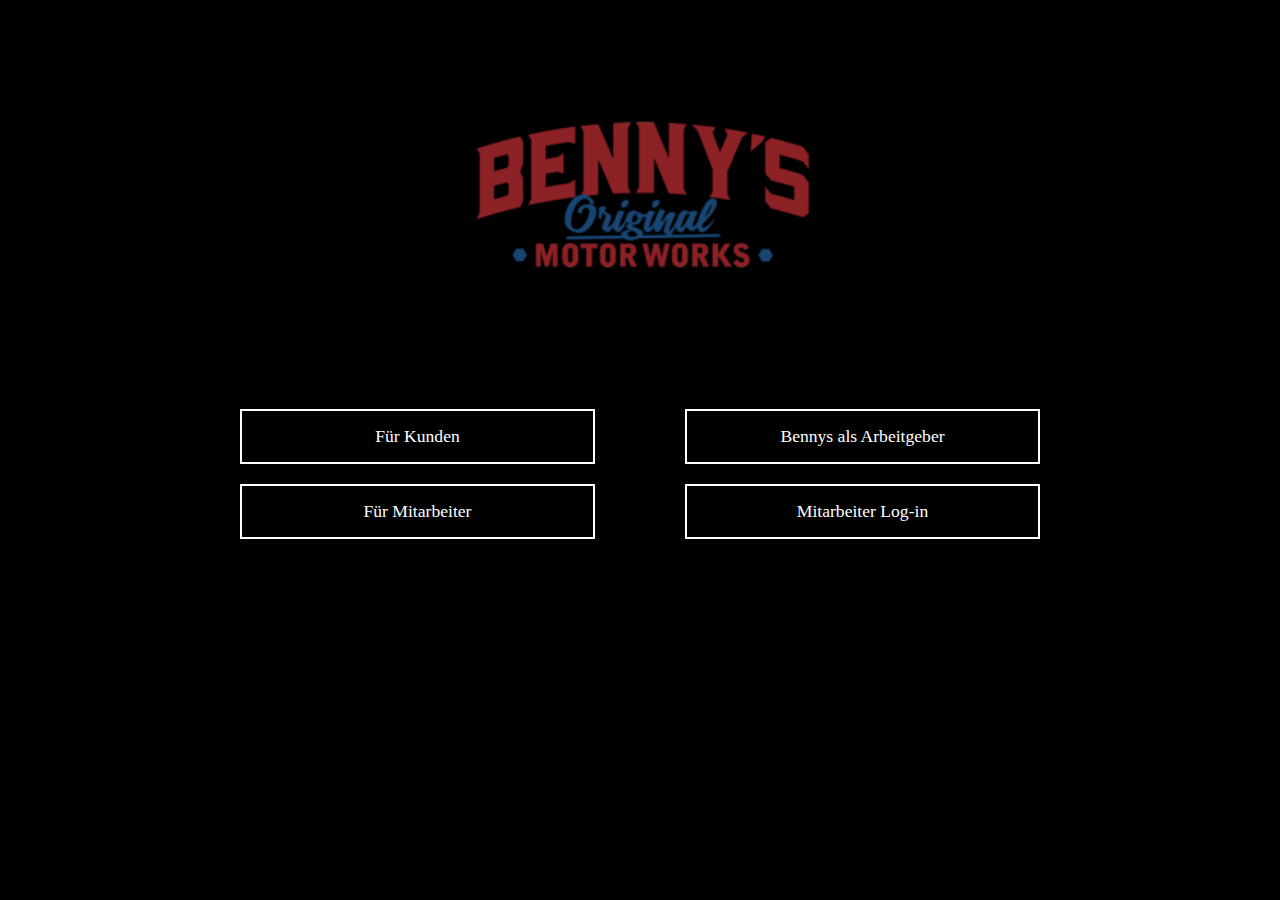
<file: docs/index.html>
<!DOCTYPE html>
<html lang="de">
<head>
  <meta charset="UTF-8">
  <meta name="viewport" content="width=device-width, initial-scale=1.0">
  <title>Startseite</title>
  <link rel="stylesheet" href="startseite.css">
  <link rel="icon" type="image/png" href="favicon.png">
</head>
<body>
  <!-- Header-Bereich mit dem Überschriftenbild -->
  <header>
    <img src="Bennys Logo (1).png" alt="Header Bild" class="header-image">
  </header>
  
  <!-- Button-Container -->
  <div class="button-container">
    <a href="für_kunden.html" class="btn">Für Kunden</a>
    <a href="bennys_als_arbeitgeber.html" class="btn">Bennys als Arbeitgeber</a>
    <a href="für_mitarbeiter.html" class="btn">Für Mitarbeiter</a>
    <a href="mitarbeiter_log-in.html" class="btn">Mitarbeiter Log-in</a>
  </div>
</body>
</html>
</file>
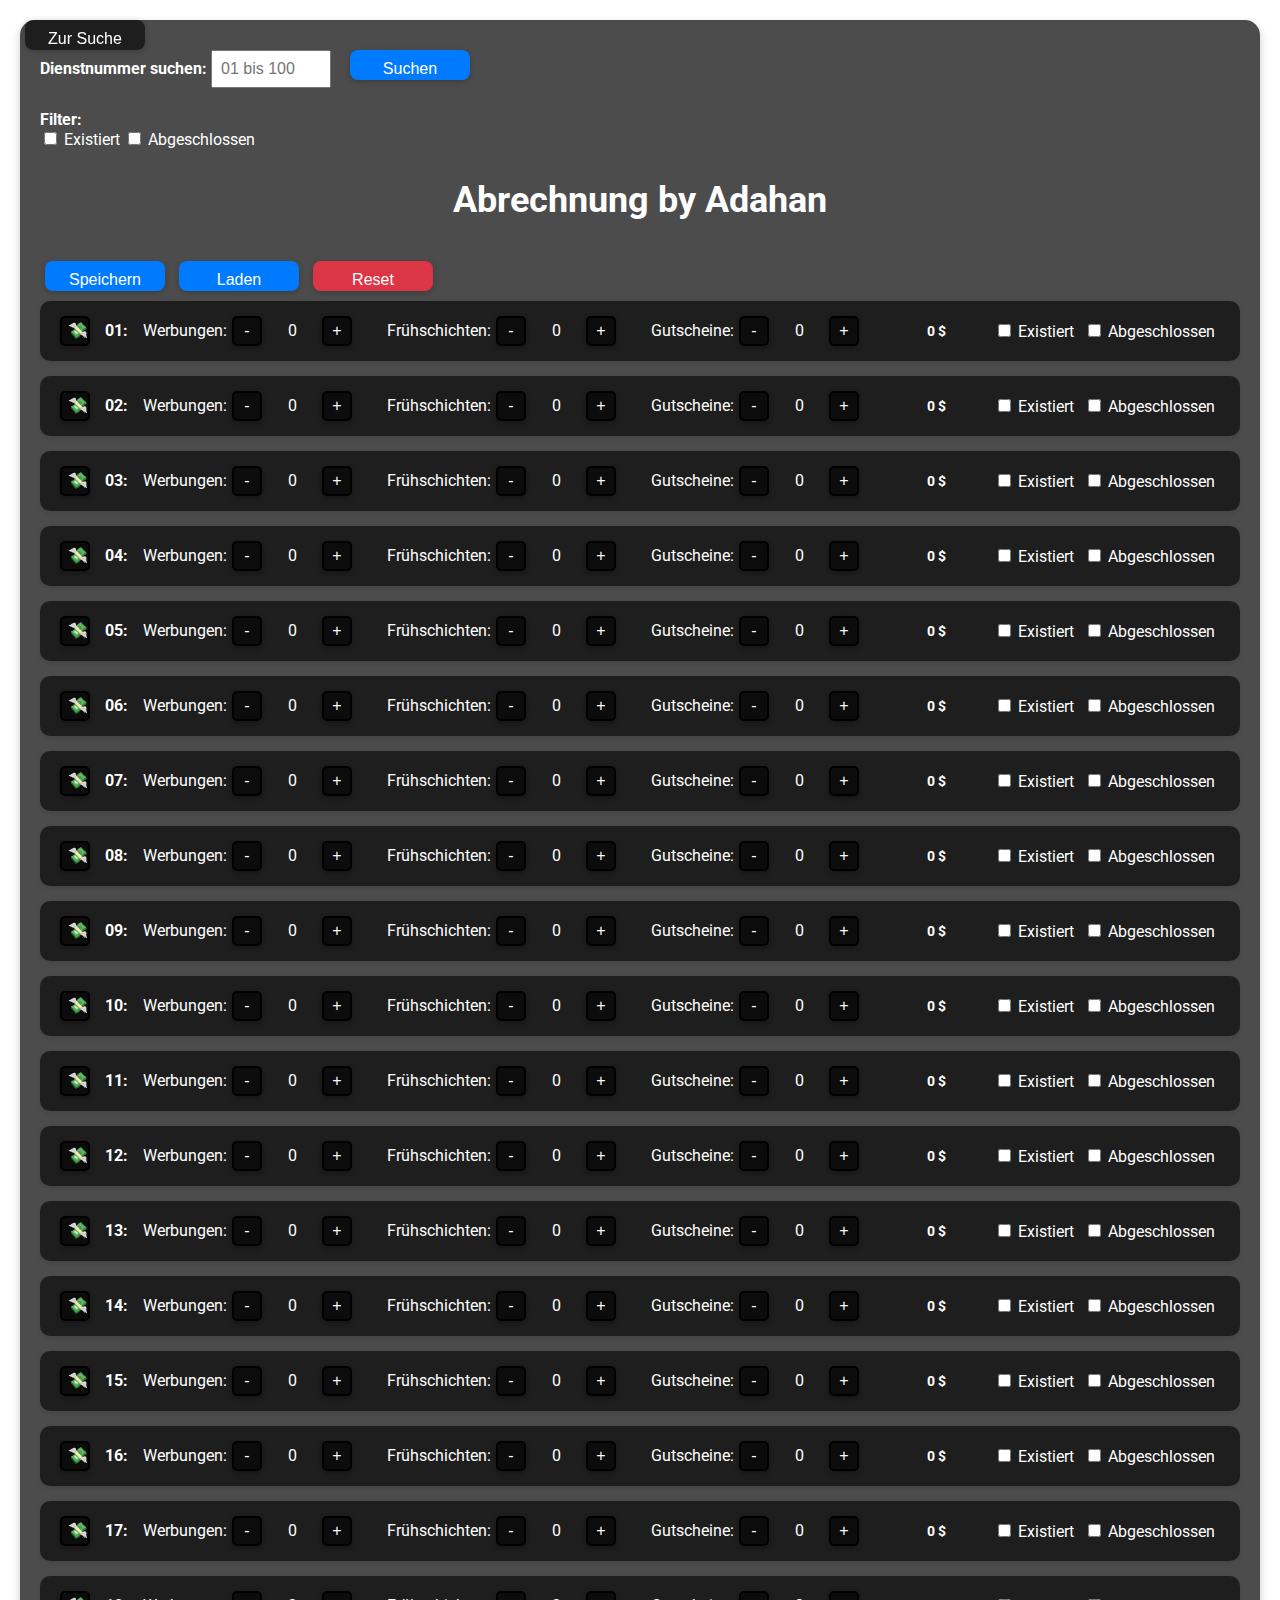
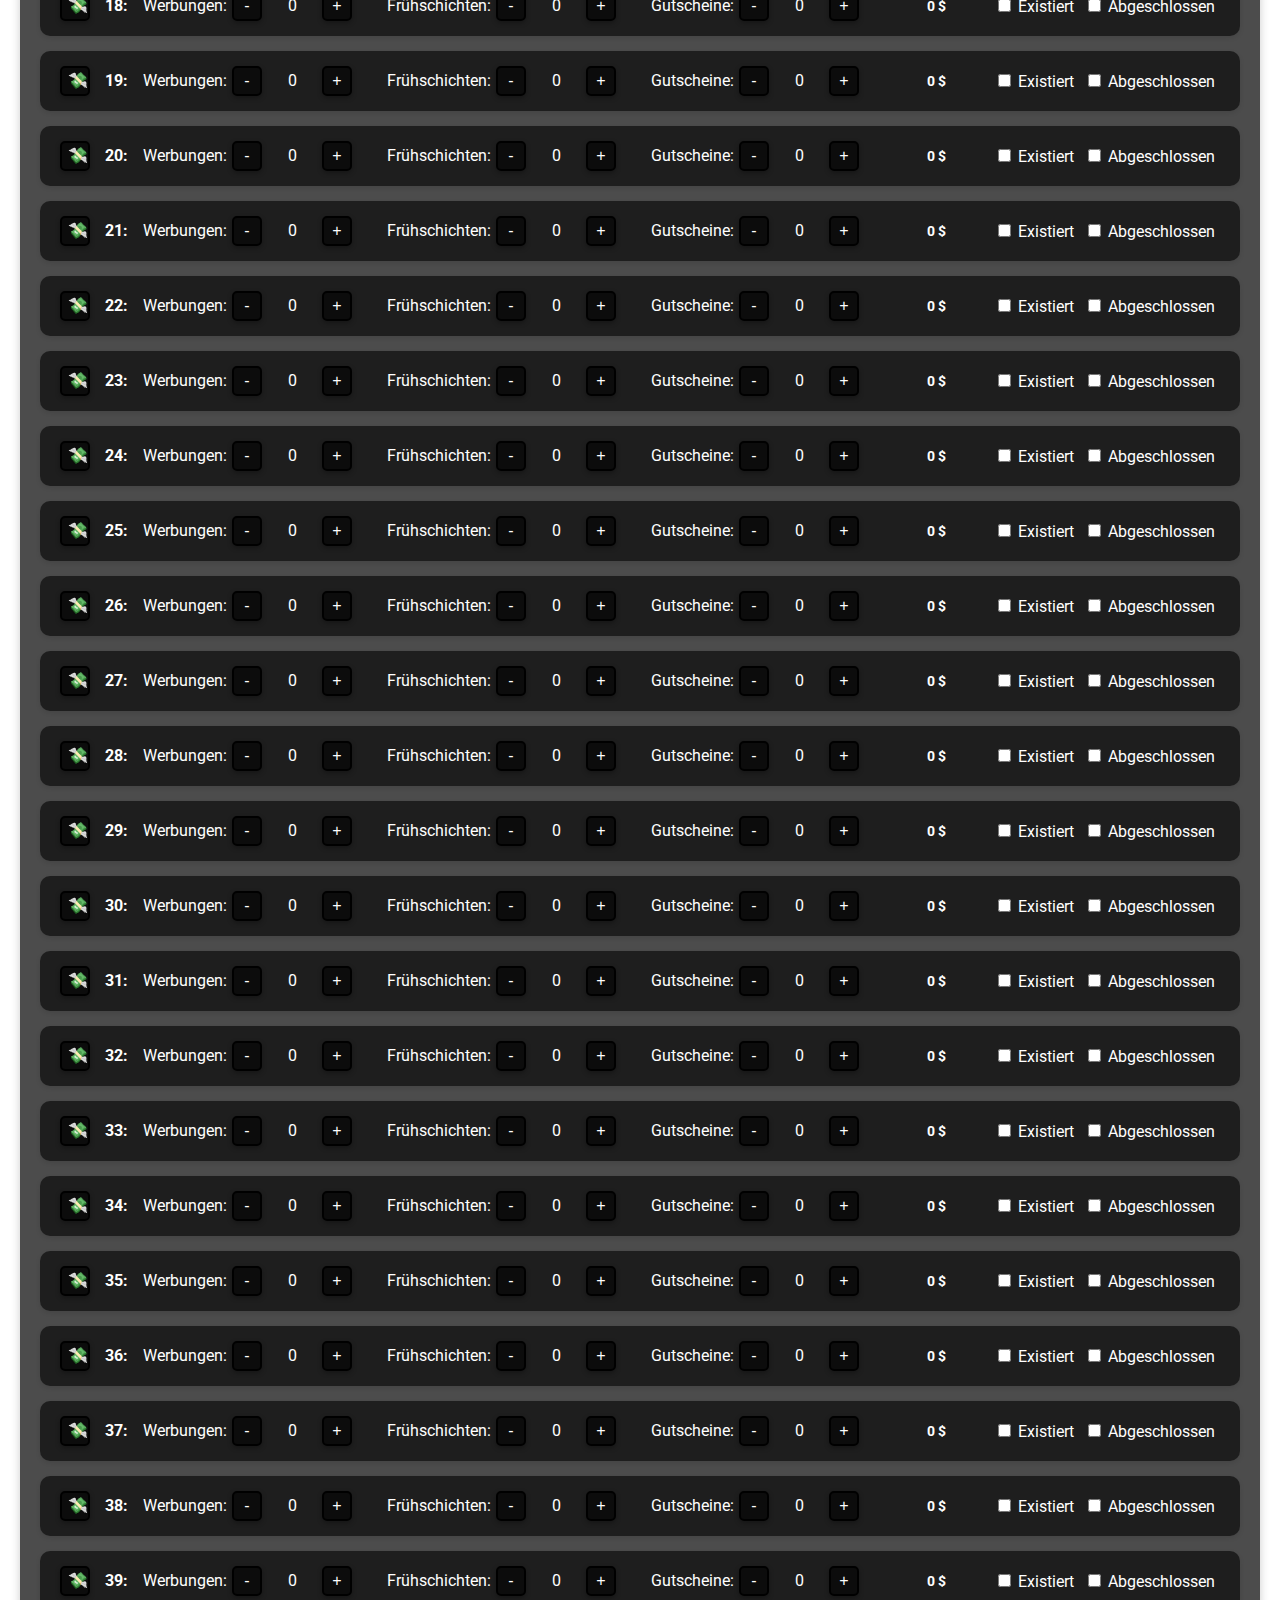
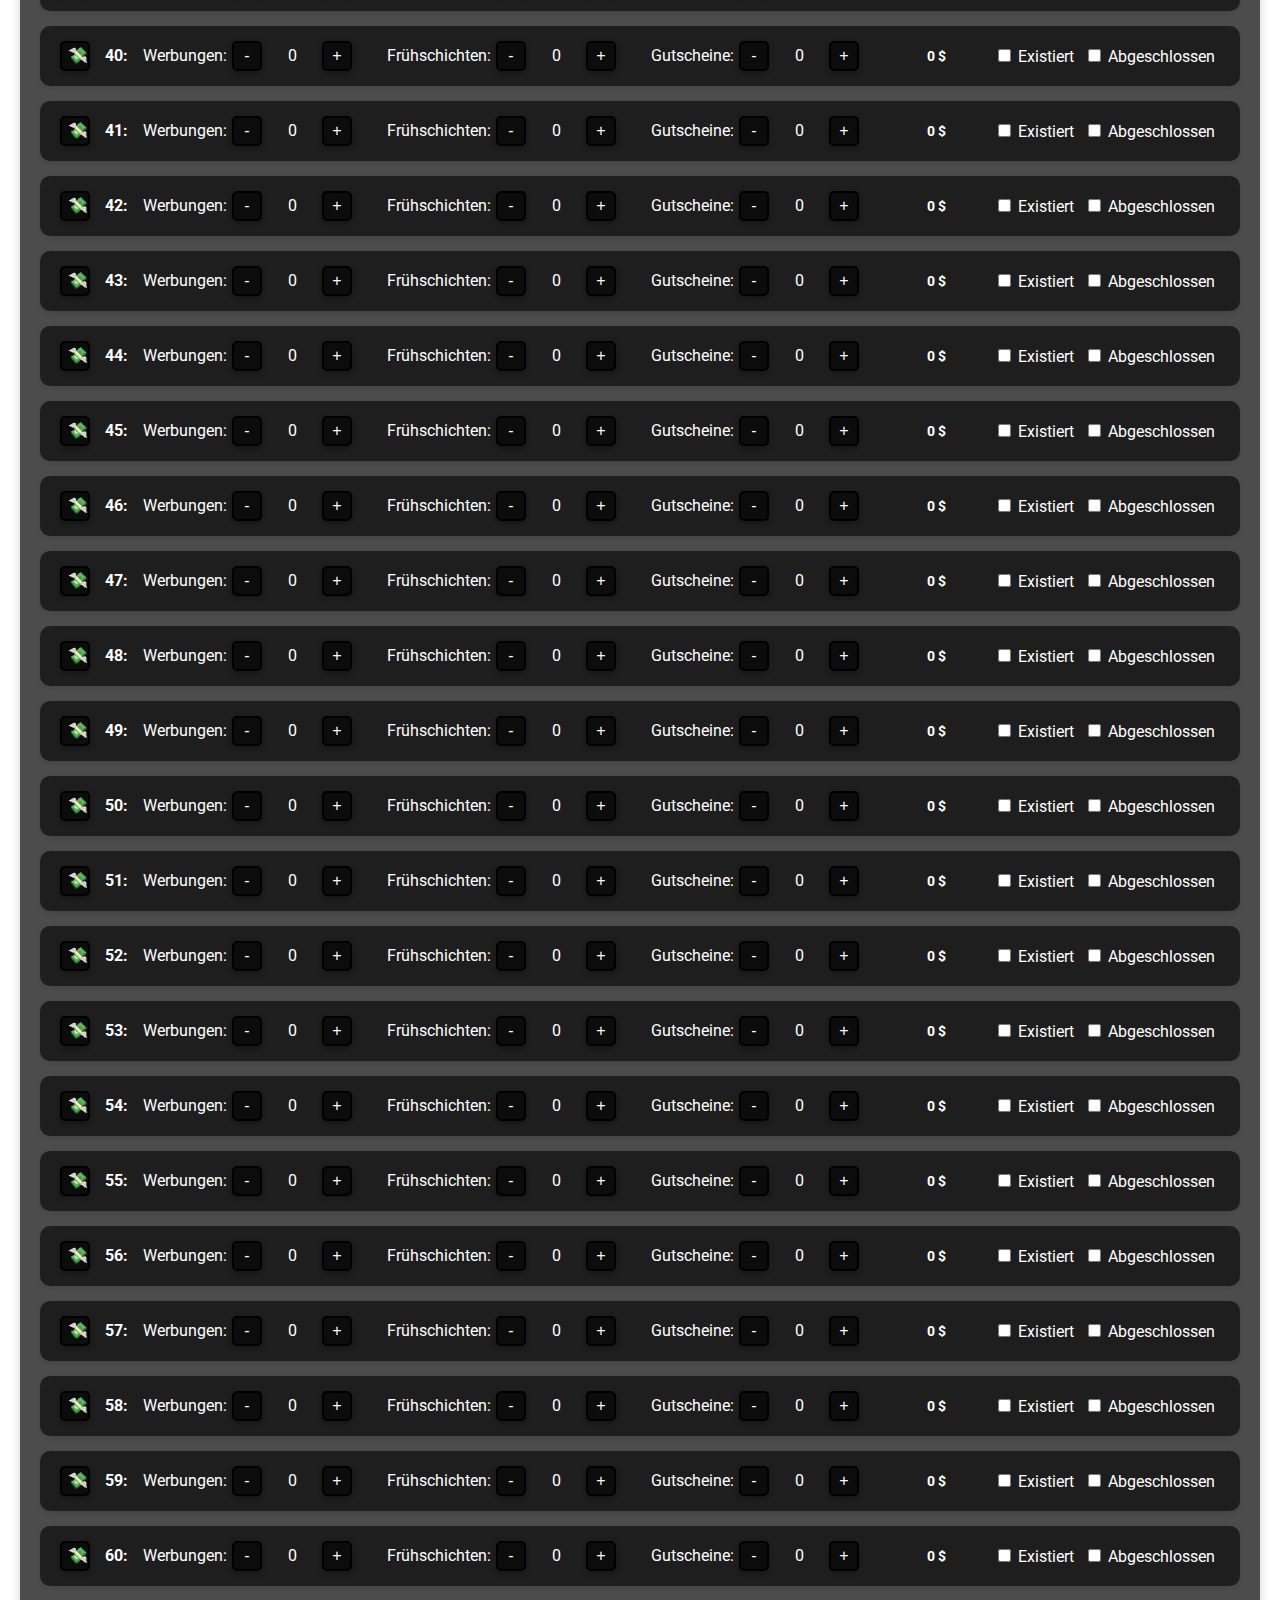
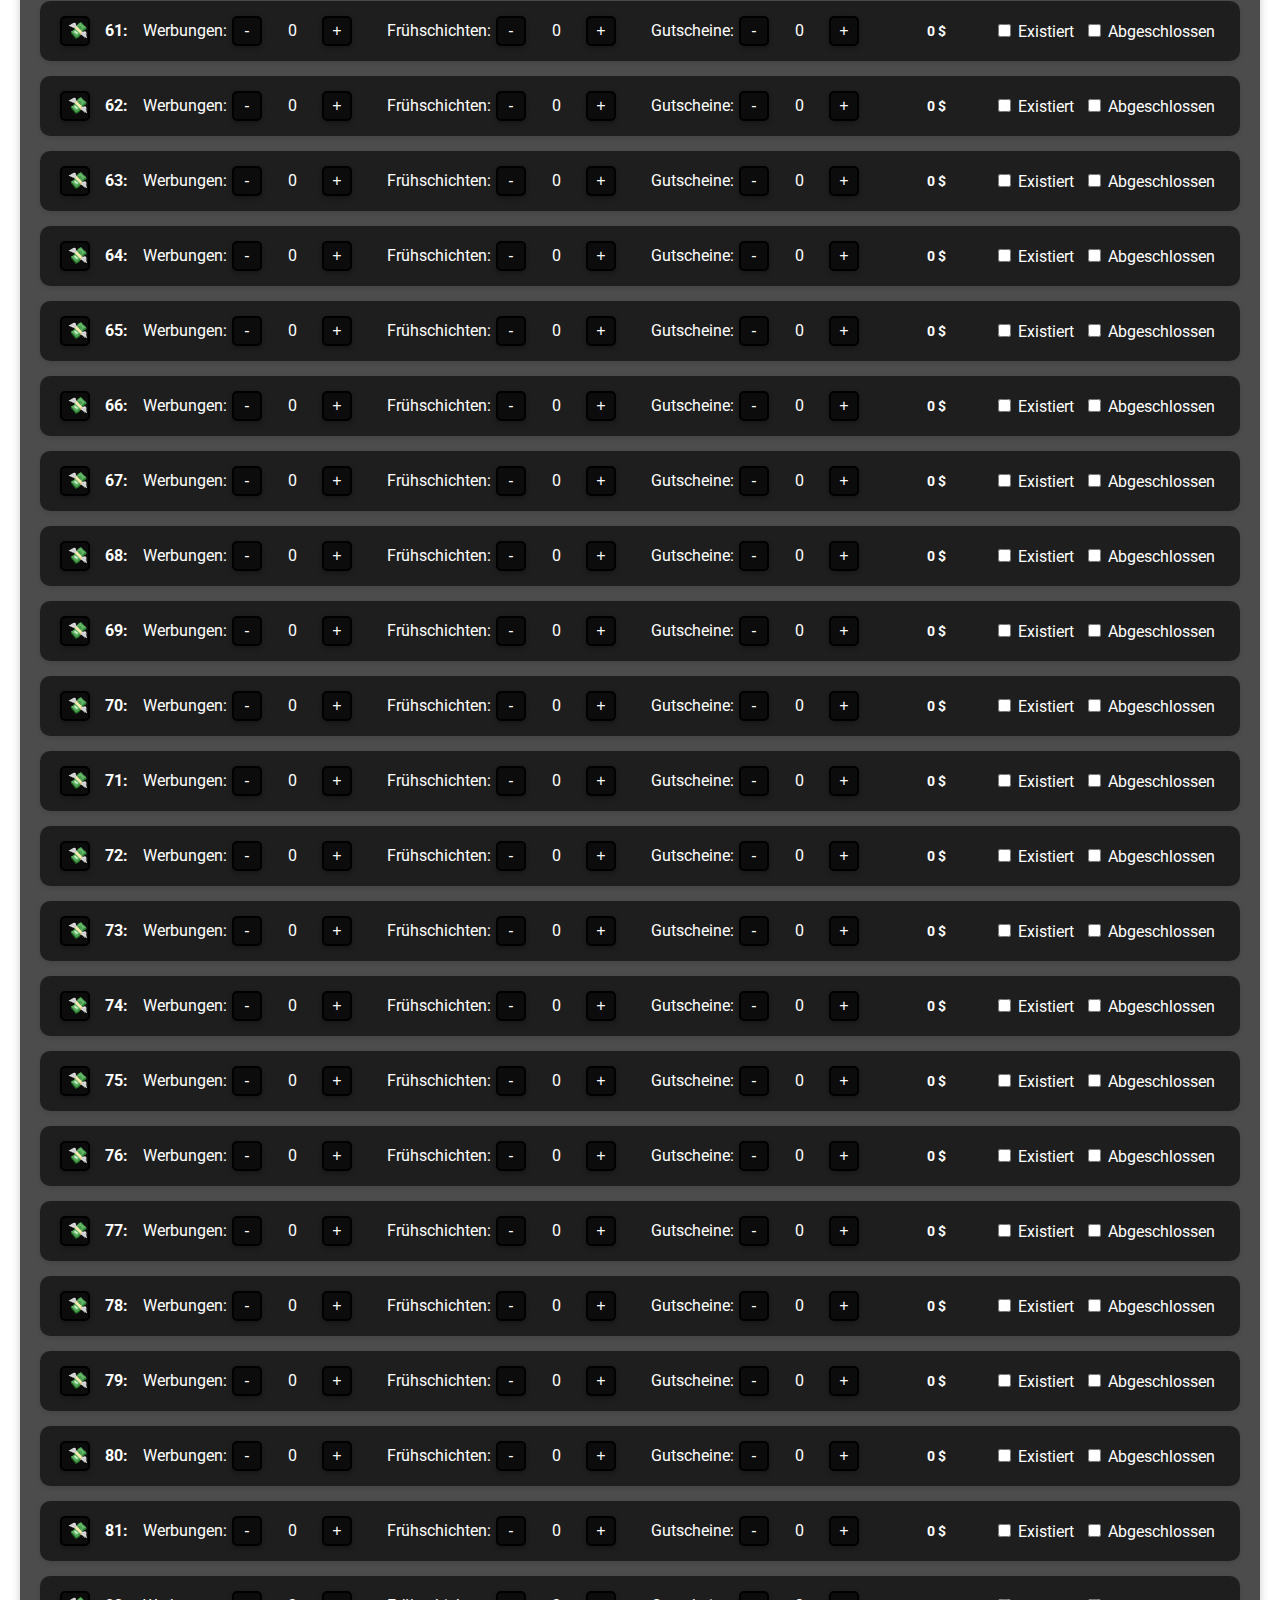
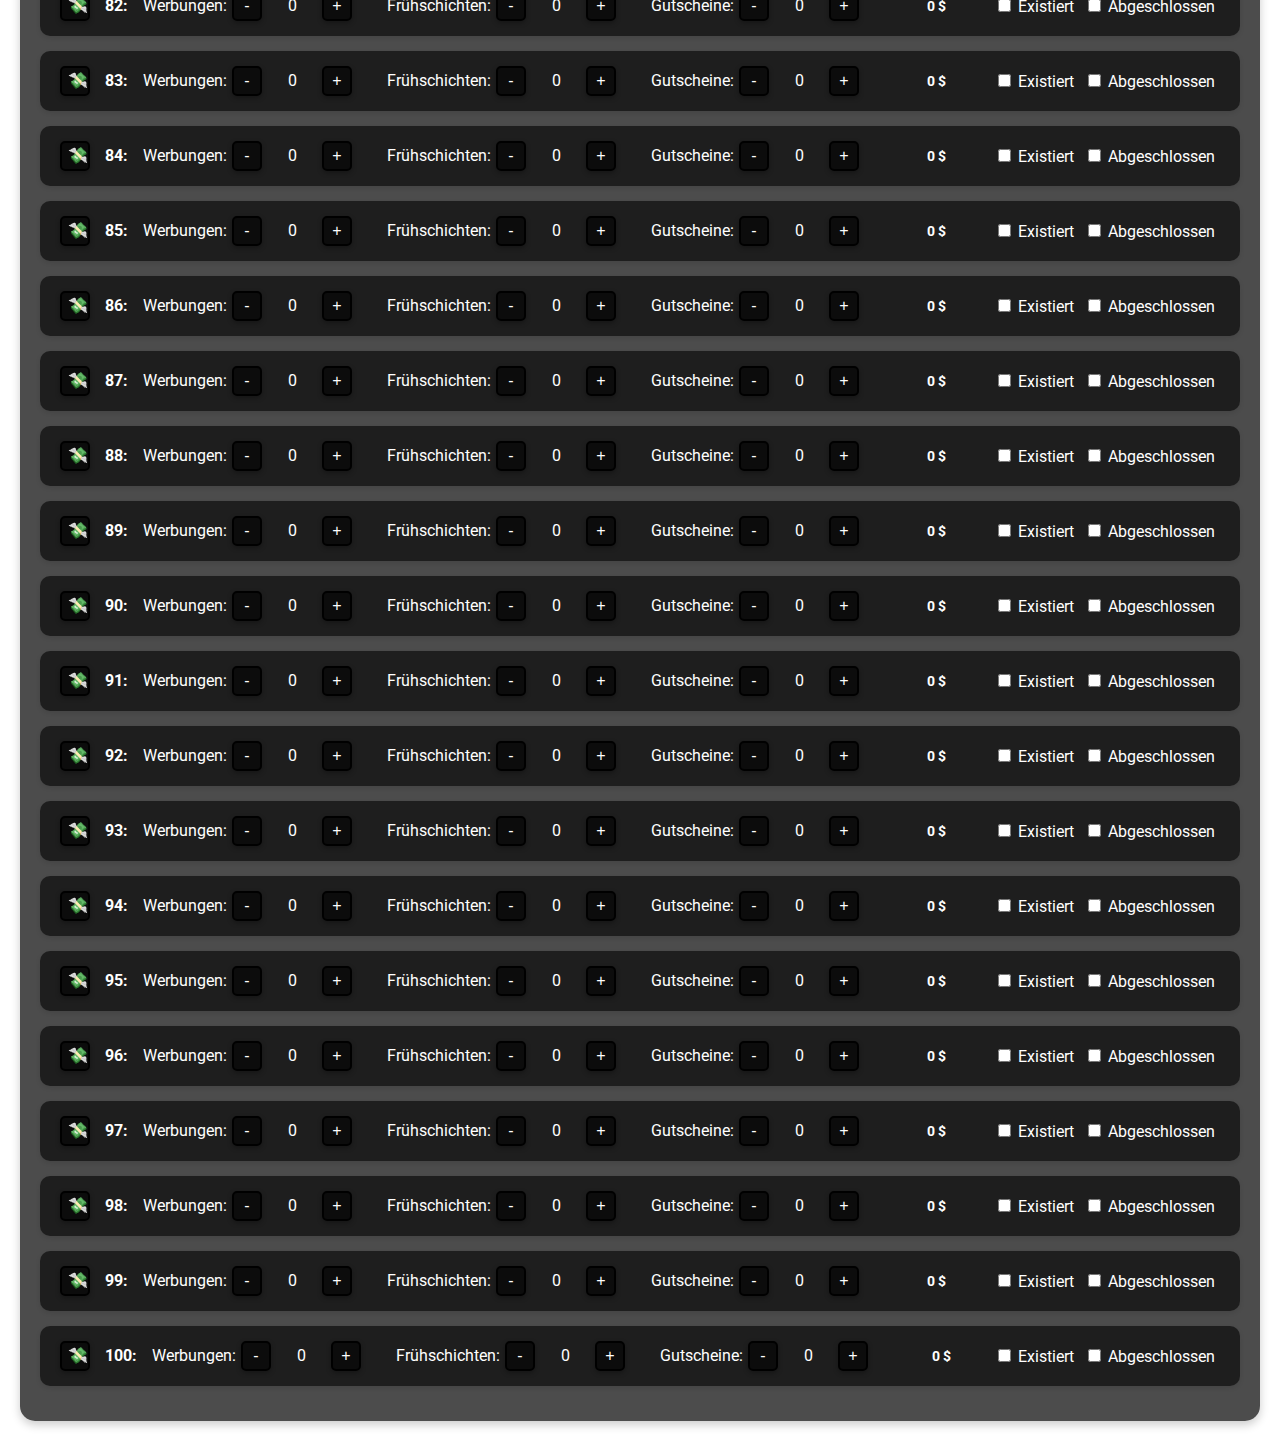
<file: docs/abrechnung.html>
<!DOCTYPE html>
<html lang="de">
<head>
    <meta charset="UTF-8">
    <meta name="viewport" content="width=device-width, initial-scale=1.0">
    <title>Abrechnung</title>
    
<style>
    @import url('https://fonts.googleapis.com/css2?family=Roboto:wght@400;700&display=swap');

    body {
        font-family: 'Roboto', sans-serif;
        margin: 0;
        padding: 20px;
        background: url('https://imgur.com/BeCAu3w') no-repeat center center fixed;
        background-size: cover;
        color: white;
    }

    .daten {
        width: 100%;
        max-width: 1200px;
        margin: 0 auto;
        padding: 20px;
        background-color: rgba(0, 0, 0, 0.7);
        border-radius: 15px;
        box-shadow: 0 4px 10px rgba(0, 0, 0, 0.2);
    }

    .datensatz {
        display: flex;
        flex-wrap: wrap;
        align-items: center;
        margin-bottom: 15px;
        padding: 15px;
        border-radius: 10px;
        background-color: rgba(0, 0, 0, 0.6);
        transition: transform 0.2s ease, background-color 0.3s;
        box-shadow: 0 2px 5px rgba(0, 0, 0, 0.1);
    }

    .datensatz:hover {
        transform: scale(1.02);
        background-color: rgba(0, 0, 0, 0.8);
    }

    .werte {
        margin: 0 15px;
        display: flex;
        align-items: center;
    }

    button {
        width: 30px;
        height: 30px;
        font-size: 16px;
        margin: 0 5px;
        background-color: rgba(0, 0, 0, 0.6);
        border: 2px solid #000;
        border-radius: 5px;
        color: white;
        cursor: pointer;
        box-shadow: 0 2px 5px rgba(0, 0, 0, 0.3);
    }

    button:hover {
        background-color: rgba(0, 0, 0, 0.8);
        border-color: #444;
    }

    .action-button {
        min-width: 120px;
        background-color: #007bff;
        color: rgb(255, 255, 255);
        margin: 10px 5px;
        padding: 10px 20px;
        border: none;
        border-radius: 8px;
        font-size: 16px;
        cursor: pointer;
        box-shadow: 0 2px 6px rgba(0, 0, 0, 0.2);
    }

    .action-button:hover {
        background-color: #0056b3;
    }

    .reset-button {
        background-color: #dc3545;
        color: white;
        margin: 10px 5px;
        padding: 10px 20px;
        min-width: 120px;
        border: none;
        border-radius: 8px;
        font-size: 16px;
        cursor: pointer;
        box-shadow: 0 2px 6px rgba(0, 0, 0, 0.2);
        transition: background-color 0.3s ease;
    }

    .reset-button:hover {
        background-color: #a71d2a;
    }

    .checkbox-group {
        margin-left: auto;
        display: flex;
        align-items: center;
    }

    .checkbox-group label {
        margin-right: 10px;
    }

    .zahl {
        width: 50px;
        text-align: center;
    }

    .summe {
        margin-left: auto;
        font-weight: bold;
        font-size: 14px;
    }

    #scrollButton {
        position: fixed;
        top: 20px;
        left: 20px;
        background-color: rgba(0, 0, 0, 0.6);
        color: white;
        padding: 10px 20px;
        border: none;
        border-radius: 8px;
        font-size: 16px;
        cursor: pointer;
        box-shadow: 0 2px 6px rgba(0, 0, 0, 0.2);
        transition: background-color 0.3s ease;
        min-width: 120px;
    }

    #scrollButton:hover {
        background-color: rgba(0, 0, 0, 0.8);
    }

.copy-button {
    width: 30px;
    height: 30px;
    font-size: 16px;
    margin: 0 5px;
    background-color: rgba(0, 0, 0, 0.6);
    border: 2px solid #000;
    border-radius: 5px;
    color: white;
    cursor: pointer;
    box-shadow: 0 2px 5px rgba(0, 0, 0, 0.3);
}

.copy-button:hover {
    background-color: rgba(0, 0, 0, 0.8);
    border-color: #444;
}
h2 {
    font-size: 36px;  /* Ändere dies auf die gewünschte Schriftgröße */
    font-weight: bold; /* Optional, wenn du es fett haben möchtest */
    text-align: center; /* Optional, wenn du es zentrieren möchtest */
}


</style>

<script>
    function updateValue(id, field, increment) {
        const element = document.getElementById(`${id}-${field}`);
        let value = parseInt(element.textContent);
        value += increment;
        if (value < 0) value = 0;
        element.textContent = value;
        updateSum(id);
        checkExistiert(id);
    }

    function updateSum(id) {
        const werbungen = parseInt(document.getElementById(`${id}-werbungen`).textContent);
        const fruehschichten = parseInt(document.getElementById(`${id}-fruehschichten`).textContent);
        const gutscheine = parseInt(document.getElementById(`${id}-gutscheine`).textContent);

        const summe = (werbungen * 150000) + (fruehschichten * 100000) + (gutscheine * 50000);
        document.getElementById(`${id}-summe`).textContent = summe.toLocaleString("de-DE") + " $";
    }

    function updateRowColor(id) {
        const row = document.getElementById(`row-${id}`);
        const existsCheckbox = document.getElementById(`${id}-existiert`);
        const completedCheckbox = document.getElementById(`${id}-abgeschlossen`);

        if (completedCheckbox.checked) {
            row.style.backgroundColor = "rgba(0, 255, 0, 0.3)";
        } else if (existsCheckbox.checked) {
            row.style.backgroundColor = "rgba(255, 255, 0, 0.3)";
        } else {
            row.style.backgroundColor = "rgba(0, 0, 0, 0.6)";
        }
    }

    function checkExistiert(id) {
        const werbungen = parseInt(document.getElementById(`${id}-werbungen`).textContent);
        const fruehschichten = parseInt(document.getElementById(`${id}-fruehschichten`).textContent);
        const gutscheine = parseInt(document.getElementById(`${id}-gutscheine`).textContent);
        const existsCheckbox = document.getElementById(`${id}-existiert`);
        const completedCheckbox = document.getElementById(`${id}-abgeschlossen`);

        if (werbungen > 0 || fruehschichten > 0 || gutscheine > 0) {
            existsCheckbox.checked = true;
        } else {
            existsCheckbox.checked = false;
            completedCheckbox.checked = false;
        }
        updateRowColor(id);
    }

    function resetPage() {
        const values = document.querySelectorAll(".zahl");
        values.forEach(value => value.textContent = "0");

        const completedCheckboxes = document.querySelectorAll("input[id$='-abgeschlossen']");
        completedCheckboxes.forEach(checkbox => checkbox.checked = false);

        const existsCheckboxes = document.querySelectorAll("input[id$='-existiert']");
        existsCheckboxes.forEach(checkbox => checkbox.checked = false);

        const rows = document.querySelectorAll(".datensatz");
        rows.forEach(row => {
            row.style.backgroundColor = "rgba(0, 0, 0, 0.6)";
        });

        const summen = document.querySelectorAll(".summe");
        summen.forEach(summe => summe.textContent = "0 $");

        document.getElementById("suchfeld").value = "";
        document.getElementById("filter-existiert").checked = false;
        document.getElementById("filter-abgeschlossen").checked = false;
        applyFilter();
    }

    function saveData() {
        const data = {};
        for (let i = 1; i <= 100; i++) {
            const formattedNumber = i < 10 ? `0${i}` : i;
            data[formattedNumber] = {
                werbungen: parseInt(document.getElementById(`${formattedNumber}-werbungen`).textContent),
                fruehschichten: parseInt(document.getElementById(`${formattedNumber}-fruehschichten`).textContent),
                gutscheine: parseInt(document.getElementById(`${formattedNumber}-gutscheine`).textContent),
                existiert: document.getElementById(`${formattedNumber}-existiert`).checked,
                abgeschlossen: document.getElementById(`${formattedNumber}-abgeschlossen`).checked,
            };
        }
        localStorage.setItem("abrechnungData", JSON.stringify(data));
        alert("Daten wurden gespeichert.");
    }

    function loadData() {
        const data = JSON.parse(localStorage.getItem("abrechnungData"));
        if (!data) return;

        for (let i = 1; i <=100; i++) {
            const formattedNumber = i < 10 ? `0${i}` : i;
            if (data[formattedNumber]) {
                const item = data[formattedNumber];
                document.getElementById(`${formattedNumber}-werbungen`).textContent = item.werbungen;
                document.getElementById(`${formattedNumber}-fruehschichten`).textContent = item.fruehschichten;
                document.getElementById(`${formattedNumber}-gutscheine`).textContent = item.gutscheine;
                document.getElementById(`${formattedNumber}-existiert`).checked = item.existiert;
                document.getElementById(`${formattedNumber}-abgeschlossen`).checked = item.abgeschlossen;
                updateRowColor(formattedNumber);
                updateSum(formattedNumber);
            }
        }
        applyFilter();
    }

    function dienstnummerSuchen() {
        const nummer = document.getElementById("suchfeld").value.padStart(2, '0');
        const ziel = document.getElementById("row-" + nummer);
        if (ziel) {
            ziel.scrollIntoView({ behavior: 'smooth', block: 'center' });
            const checkbox = document.getElementById(nummer + "-existiert");
            checkbox.checked = true;
            updateRowColor(nummer);
            applyFilter();
        } else {
            alert("Dienstnummer " + nummer + " nicht gefunden.");
        }
    }

    function handleEnterPress(event) {
    if (event.key === 'Enter') {
        dienstnummerSuchen();
        document.getElementById("suchfeld").value = '';  // Löscht das Suchfeld
    }
}


    function scrollToSearch() {
        const searchField = document.getElementById('suchfeld');
        searchField.value = '';
        searchField.focus();
        window.scrollTo({
            top: searchField.offsetTop - 20,
            behavior: 'smooth'
        });
    }

function applyFilter() {
    const filterExistiert = document.getElementById("filter-existiert").checked;
    const filterAbgeschlossen = document.getElementById("filter-abgeschlossen").checked;

    for (let i = 1; i <= 100; i++) {
        const id = i < 10 ? `0${i}` : i;
        const row = document.getElementById(`row-${id}`);
        const existiert = document.getElementById(`${id}-existiert`).checked;
        const abgeschlossen = document.getElementById(`${id}-abgeschlossen`).checked;

        let sichtbar = true;

        if (filterExistiert && !filterAbgeschlossen) {
            sichtbar = existiert && !abgeschlossen;
        } else if (!filterExistiert && filterAbgeschlossen) {
            sichtbar = abgeschlossen;
        } else if (filterExistiert && filterAbgeschlossen) {
            sichtbar = existiert || abgeschlossen;
        } else {
            sichtbar = true;
        }

        row.style.display = sichtbar ? "flex" : "none";
        }
    }

    function copySum(id) {
    const summe = document.getElementById(`${id}-summe`).textContent.trim();
    const textArea = document.createElement("textarea");
    textArea.value = summe; // Behalte das "$"-Zeichen
    document.body.appendChild(textArea);
    textArea.select();
    document.execCommand('copy');
    document.body.removeChild(textArea);
}




</script>
</head>
<body onload="loadData()">
    <div class="daten">
        <button id="scrollButton" onclick="scrollToSearch()">Zur Suche</button>

        <div style="margin-bottom: 20px;">
            <label for="suchfeld"><strong>Dienstnummer suchen:</strong></label>
            <input type="text" id="suchfeld" placeholder="01 bis 100" style="padding: 8px; font-size: 16px; width: 100px; margin-right: 10px;" onkeydown="handleEnterPress(event)">
            <button onclick="dienstnummerSuchen()" class="action-button">Suchen</button>
        </div>

        <!-- 📌 Filter hinzugefügt -->
        <div style="margin-bottom: 20px;">
            <strong>Filter:</strong><br>
            <label><input type="checkbox" id="filter-existiert" onchange="applyFilter()"> Existiert</label>
            <label><input type="checkbox" id="filter-abgeschlossen" onchange="applyFilter()"> Abgeschlossen</label>
        </div>

        <h2>Abrechnung by Adahan</h2>
        <button class="action-button" onclick="saveData()">Speichern</button>
        <button class="action-button" onclick="loadData()">Laden</button>
        <button class="reset-button" onclick="resetPage()">Reset</button>

        <script>
            for (let i = 1; i <=100; i++) {
                const formattedNumber = i < 10 ? `0${i}` : i;
                document.write(`
                <div class="datensatz" id="row-${formattedNumber}">
                <button onclick="copySum('${formattedNumber}')" title="Summe kopieren">💸</button>
                    <strong style="margin-left: 10px;">${formattedNumber}:</strong>

                    <div class="werte">
                        <span>Werbungen:</span>
                        <button onclick="updateValue('${formattedNumber}', 'werbungen', -1)">-</button>
                        <span id="${formattedNumber}-werbungen" class="zahl">0</span>
                        <button onclick="updateValue('${formattedNumber}', 'werbungen', 1)">+</button>
                    </div>
                    <div class="werte">
                        <span>Frühschichten:</span>
                        <button onclick="updateValue('${formattedNumber}', 'fruehschichten', -1)">-</button>
                        <span id="${formattedNumber}-fruehschichten" class="zahl">0</span>
                        <button onclick="updateValue('${formattedNumber}', 'fruehschichten', 1)">+</button>
                    </div>
                    <div class="werte">
                        <span>Gutscheine:</span>
                        <button onclick="updateValue('${formattedNumber}', 'gutscheine', -1)">-</button>
                        <span id="${formattedNumber}-gutscheine" class="zahl">0</span>
                        <button onclick="updateValue('${formattedNumber}', 'gutscheine', 1)">+</button>
                    </div>
                    <span id="${formattedNumber}-summe" class="summe">0 $</span>
                    <div class="checkbox-group">
                        <label><input type="checkbox" id="${formattedNumber}-existiert" onclick="updateRowColor('${formattedNumber}')"> Existiert</label>
                        <label><input type="checkbox" id="${formattedNumber}-abgeschlossen" onclick="updateRowColor('${formattedNumber}')"> Abgeschlossen</label>
                    </div>
                </div>
                `);
            }
        </script>
    </div>
</body>
</html>
</file>
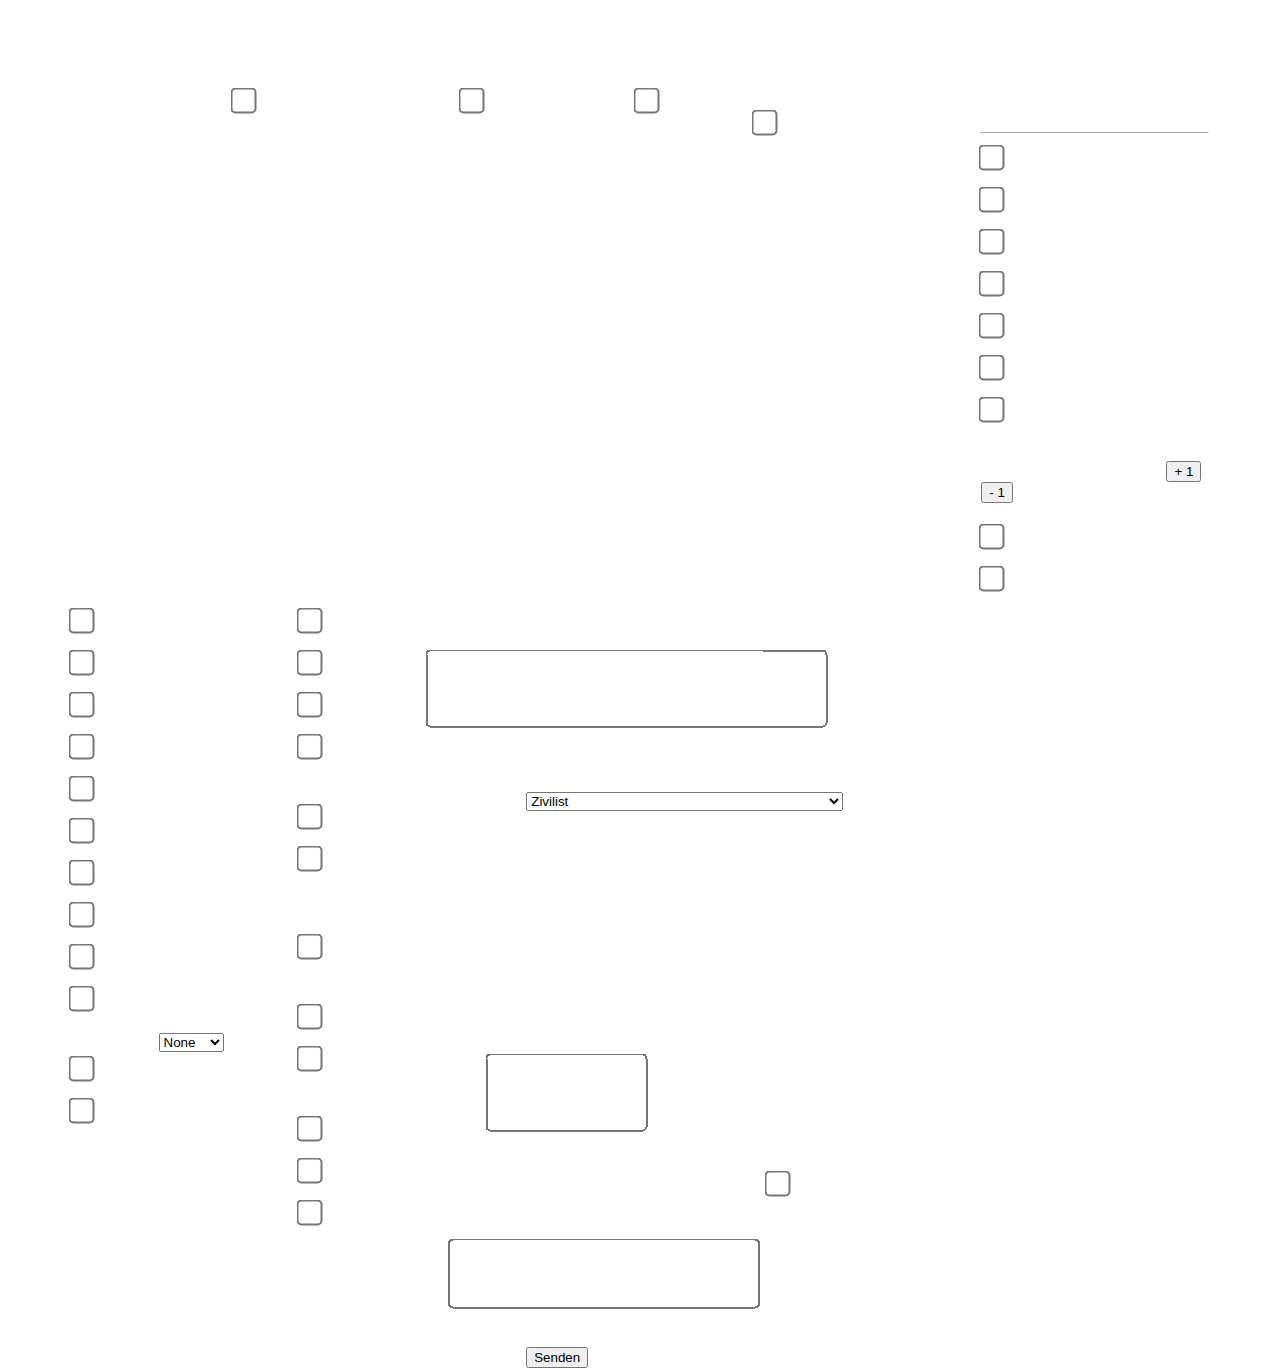
<file: docs/altepreisliste.html>
<?php
session_start();
if(!isset($_SESSION["username"])){
  header("Location: logout.php");
  exit;
}
 ?>
<!DOCTYPE html>
<html>
<head>
	<title>Benny's Preisliste</title>
	<style type="text/css">
		#main{
			margin: auto;
			width: 90%;
			border: 3px white;
			padding: 10px;
			min-width: 600px;
			background-image:"https://i.imgur.com/uO6vll5.jpeg";
			color: gray;
		}
		hr {
			border-color: white;
		}
		
		#extra{
			margin: auto;
			width: auto;
			min-width: 100px;
			background-image: url('https://i.imgur.com/uO6vll5.jpeg')
			float: left;
		}
		#extra2{
			margin: auto;
			width: auto;
			border: 2px solid #F8F4F4;
			padding: 5px;
			min-width: 100px;
			background: white;
			float: left;
			display: none;
			color: black;
		}
		#extra3{
			margin: auto;
			width: 50px;
			height: 50px;
			background: grey;
			float: left;
		}
		

		#final-div{
			margin: auto;
			padding-top: 40px;
			text-align: center;
			color: white;
		}

		#final{
			font-size: 40px;
		}


		#main input{
			-ms-transform: scale(2); /* IE */
			-moz-transform: scale(2); /* FF */
			-webkit-transform: scale(2); /* Safari and Chrome */
			-o-transform: scale(2); /* Opera */
			transform: scale(2);
			padding: 10px; 
			margin-bottom: 20px;
		}

		#main label{
			font-size: 25px;
		}
	</style>
</head>
<body style="background-image: url('https://i.imgur.com/uO6vll5.jpeg');">
	<div id="main" style="color: white; font-weight: bold; ">
		<h2>Benny's Preisliste 5.4 (Stand xx.03.2025)</h2>
		
		<div>
			<div style="width: 20%; float:left;">
				<label for="normal">Vanilla-Wagen</label>
				<input type="checkbox" id="normal" name="normal">
			</div>

			<div style="width: 20%; float:left;">
				<label for="import">Import-Wagen</label>
				<input type="checkbox" id="import" name="import">
			</div>

			<div style="width: 20%; float:left;">
				<label for="quad_motorrad">Motorrad</label>
				<input type="checkbox" id="quad_motorrad" name="quad_motorrad">
			</div>

			<div style="width: 20%; float:left;">
				<label for="heli">Heli/Flugzeug/Boot</label>
				<input type="checkbox" id="heli" name="heli">
			</div>

			<div style="width: 20%; float:left;">
				<span id="final">0</span>
			</div>

		</div>
		
		<hr>


		<div style="width: 20%; float:left;">
		
			
			<input type="checkbox" class="reload" id="bremsen" name="bremsen"><label for="bremsen">&ensp;Bremsen</label><br>

			<input type="checkbox" class="reload" id="federung" name="federung"><label for="federung">&ensp;Federung</label><br>

			<input type="checkbox" class="reload" id="getriebe" name="getriebe"><label for="getriebe">&ensp;Getriebe</label><br>
		
			<input type="checkbox" class="reload" id="motor" name="motor"><label for="motor">&ensp;Motor</label><br>
		
			<input type="checkbox" class="reload" id="turbo" name="turbo"><label for="turbo">&ensp;Turbo</label><br>

			<input type="checkbox" class="reload" id="fulltune" name="fulltune"><label for="fulltune">&ensp;Fulltune</label><br>

			<input type="checkbox" class="reload" id="panzerung" name="panzerung"><label for="panzerung">&ensp;Panzerung</label><br><br>
			

			<label for="fahrzeugteile">Fahrzeugteile (<span id="number">0</span>)</label>
			<button type="button" onClick="addPart();">+ 1</button>
			<button type="button" onClick="subPart();">- 1</button><br><br>

			<input type="checkbox" class="reload" id="fenstertönung" name="fenstertönung"><label for="fenstertönung">&ensp;Fenstertoenung</label><br>
					
			<input type="checkbox" class="reload" id="hupen" name="hupen"><label for="hupen">&ensp;Hupen</label><br>
			
		</div>

		<div style="width: 20%; float:left">

			<input type="checkbox" class="reload" id="interieur" name="interieur"><label for="interieur">&ensp;Interieur</label><br>
								   
			<input type="checkbox" class="reload" id="kofferraum" name="kofferraum"><label for="kofferraum">&ensp;Kofferraum</label><br>
								   
			<input type="checkbox" class="reload" id="lautsprecher" name="lautsprecher"><label for="lautsprecher">&ensp;Lautsprecher</label><br>
								   
			<input type="checkbox" class="reload" id="lautsprecher_tuer" name="lautsprecher_tuer"><label for="lautsprecher_tuer">&ensp;Lautsprecher Tür</label><br>
								   
			<input type="checkbox" class="reload" id="lenkrad" name="lenkrad"><label for="lenkrad">&ensp;Lenkrad</label><br>
								   
			<input type="checkbox" class="reload" id="luftfilter" name="luftfilter"><label for="luftfilter">&ensp;Luftfilter</label><br>
								   
			<input type="checkbox" class="reload" id="motorblock" name="motorblock"><label for="motorblock">&ensp;Motorblock</label><br>
								   
			<input type="checkbox" class="reload" id="quarterdeck" name="quarterdeck"><label for="quarterdeck">&ensp;Quarterdeck</label><br>
								   
			<input type="checkbox" class="reload" id="design" name="design"><label for="design">&ensp;Sticker</label><br>
								   
			<input type="checkbox" class="reload" id="tacho" name="tacho"><label for="tacho">&ensp;Tacho</label><br>

		<label for="felgen">Felgen&ensp;</label>
		<select name="felgen" id="felgen">
			<option value="none">None</option>
			<option value="normale">Normal</option>
			<option value="import">Import</option>
			
		</select><br>

		<input type="checkbox" class="reload" id="reifenfarbe" name="reifenfarbe"><label for="reifenfarbe">&ensp;Reifenfarbe</label><br>

		<input type="checkbox" class="reload" id="reifenqualm" name="reifenqualm"><label for="reifenqualm">&ensp;Reifenqualm</label><br><br>

	</div>
	<div style="width: 20%; float:left">
		
		<input type="checkbox" class="reload" id="prim" name="prim"><label for="prim">&ensp;Primärfarbe</label><br>

		<input type="checkbox" class="reload" id="sek" name="sek"><label for="sek">&ensp;Sekundärfarbe</label><br>

		<input type="checkbox" class="reload" id="perleffekt" name="perleffekt"><label for="perleffekt">&ensp;Perleffektfarbe</label><br>

		<input type="checkbox" class="reload" id="unterboden" name="unterboden"><label for="unterboden">&ensp;Unterbodenbeleuchtung</label><br>
		
		<input type="checkbox" class="reload" id="xenon" name="xenon"><label for="xenon">&ensp;Xenon</label><br>

		<input type="checkbox" class="reload" id="nummernschild" name="nummernschild"><label for="nummernschild">&ensp;Nummernschild (Farbe)</label><br><br>
		
		<input type="checkbox" class="reload" id="kennzeichen" name="kennzeichen"><label for="kennzeichen">&ensp;Custom-Kennzeichen</label><br>

                <input type="checkbox" class="reload" id="Headlights" name="Headlights"><label for="Headlights">&ensp;Headlights</label><br>

                <input type="checkbox" class="reload" id="Headlightfarbe" name="Headlightfarbe"><label for="Headlightfarbe">&ensp;Headlights (Nur Farbe)</label><br>
		
		<!-- <label for="hl">Headlights</label>
		<input type="checkbox" id="hl" name="hl"><br> -->
		
		<input type="checkbox" class="reload" id="rabatt30" name="rabatt30"><label for="rabatt30">&ensp;Rabatt: 30%</label><br>
		
		<input type="checkbox" class="reload" id="rabatt40" name="rabatt40"><label for="rabatt40">&ensp;Rabatt: 40%</label><br>
		
		<input type="checkbox" class="reload" id="rabatt50" name="rabatt50"><label for="rabatt50">&ensp;Rabatt: 50%</label><br><br>
		
		<label hidden for="rabatt">Custom-Rabatt in %:  ---</label>
		<input hidden type="text" id="rabatt" name="rabatt" size="1"><br><br>
		
		<label hidden for="rabattcustom">Custom-Rabatt anwenden</label>
		<input hidden type="checkbox" id="rabattcustom" name="rabattcustom"><br>
		
		

		<label hidden for="kostenlos">Kostenlos</label>
		<input hidden type="checkbox" id="kostenlos" name="kostenlos"><br>
	</div>
	<div style="width: 40%; float:left">
		

		
	
		<br><br>
		<label for="name">Name des Kunden &ensp;&ensp;&ensp;&ensp;&ensp;&ensp;&ensp;&ensp;</label>
		<input type="text" id="name" name="name" ><br><br><br>
		<div id="extra">
		<label for="frak">Zuordnung&ensp;</label>
		<select name="frak" id="frak">
				<option value="Zivilist">Zivilist</option>
				<option value="Bennys">Bennys</option>
			<optgroup label="VIP Fraktionen">
								<option value="FIB VIP">FIB VIP - 20.03</option>
								<option value="MD VIP">MD VIP - 17.03</option>
								<option value="MD VIP Spezial Unit">MD Spezial Unit VIP - 17.03</option>
								<option value="PD VIP">PD VIP - 03.05</option>
								<option value="SD VIP">SD VIP - 03.06</option>
								<option value="US Marshals VIP">US Marshals VIP - 23.03</option>
								<option value="Azalea Syndikat VIP">Azalea Syndikat VIP - 09.04	</option>
								<option value="Azalea Syndikat UG VIP">Azalea Syndikat VIP UG - 09.04	</option>
								<option value="ICE Company VIP">ICE Company VIP - 01.02.2026</option>
								<option value="Kizuna VIP">Kizuna VIP - 03.04</option>
								<option value="La Mano Azura MC VIP">La Mano Azura MC (LMC) VIP - 18.03</option>
								<option value="Money Over Bitches (MOB) VIP">Money Over Bitches (MOB) VIP - 07.04</option>
								<option value="Money Over Bitches (MOB) UG VIP">Money Over Bitches UG (MOBUG) VIP - 07.04</option>
								<option value="OnePiece VIP">OnePiece VIP - 09.04</option>
								<option value="OnePieceUG VIP">OnePiece UG VIP - 09.04</option>
								<option value="Pe$o VIP">Pe$o VIP 21.06</option>
								<option value="Pe$o UG VIP">Pe$o UG VIP 21.06</option>
								<option value="Rezero VIP">ReZero VIP - 01.04</option>
								<option value="RezeroUG VIP">ReZero UG VIP - 01.04</option>
								<option value="Tokio Manji VIP">Tokio Manji VIP - 21.03</option>
				
			</optgroup>
			<optgroup label="Zivi VIP Kunden Lebenslang">
								<option value="Alex Lang VIP">Alex Lang - Lebenslang</option>
								<option value="Emma Nackendick VIP">Emma Nackendick - Lebenslang</option>
								<option value="Emir pearce VIP">Emir pearce - Lebenslang</option>
								<option value="Karlson Tonic VIP">Karlson Tonic - Lebenslang</option>
								<option value="Luan Schoko Shakur VIP">Luan Schoko Shakur - Lebenslang</option>
								<option value="Norbert Nackendick VIP">Norbert Nackendick - Lebenslang</option>
								<option value="Sarah Tonic VIP">Sarah Tonic - Lebenslang</option>
								<option value="Vargo Azrail VIP">Vargo Azrail - Lebenslang</option>
			</optgroup>
			<optgroup label="Zivi VIP Kunden Begrenzt">
								<option value="Kylo Sanymaaa VIP">Kylo Sanymaaa VIP - 07.04</option>
								<option value="Ricardo Rwena VIP">Ricardo Rwena VIP - 19.03</option>
								<option value="Theo Adebayo VIP">Theo Adebayo VIP - 08.04</option>
			</optgroup>
			<optgroup label="Staatsfraktionen">
								<option value="FIB VIP">FIB VIP</option>
								<option value="MD VIP">MD VIP</option>
								<option value="MD VIP Spezial Unit">MD Spezial Unit VIP</option>
								<option value="PD VIP">PD VIP</option>
								<option value="PD CID VIP">PD CID VIP</option>
								<option value="PD GTF VIP">PD GTF VIP</option>
								<option value="PD Jugular VIP">PD Jugular VIP</option>
								<option value="PD JugularGTF VIP">PD Jugular (Backstep/GTV) VIP</option>
								<option value="PD S.P.F.U VIP">PD S.P.F.U VIP</option>
								<option value="PD SWAT VIP">PD SWAT VIP</option>
								<option value="PD Unmarked VIP">PD Unmarked VIP</option>
								<option value="SD VIP DOA">SD DOA VIP</option>
								<option value="SD VIP Einsatz">SD Einsatz VIP</option>
								<option value="SD VIP Jugular">SD Jugular VIP</option>
								<option value="SD VIP Noose">SD Noose VIP</option>
								<option value="SD VIP Unmarked">SD Unmarked VIP</option>
								<option value="US Marshals VIP">US Marshals VIP</option>
								<option value="US Marshals Unmarked VIP">US Marshals Unmarked VIP</option>
                        </optgroup>
			<optgroup label="Neutrale Fraktion">
				
								<option value="Unicorn">Unicorn</option>
								<option value="Bennys">Bennys</option>
			</optgroup>
			<optgroup label="Kriminelle Organisation">
								<option value="Blancos">Blancos</option>
								<option value="Blancos UG">Blancos UG</option>
								<option value="Nameless">Nameless</option>		
								<option value="Nameless UG">Nameless UG</option>		
                                <option value="Quartier Nord">Quartier Nord</option>		
			</optgroup>
			<optgroup label="Biker">
								<option value="Angels Of Death MC">Angels Of Death MC</option>
								<option value="Outlaw MC">Outlaw MC</option>
								<option value="Hellborn MC">Hellborn MC</option>
			</optgroup>
			<optgroup label="Gangs">
								<option value="Vagos">Vagos</option>
            </optgroup>	
			<optgroup label="inoffizielle Fraktionen">
			</optgroup>
			<optgroup label="Aufgeloeste Fraktionen">
								<option value="18th Street Gang">18th Street Gang</option>
                                <option value="Al Capone Mafia">Al Capone Mafia</option>
								<option value="Al Hamady">Al Hamady</option>
                                <option value="al Saafi">Al Saafi</option>
                                <option value="Akatsuki">Akatsuki</option>
                                <option value="ArslanMafia">Arslan Mafia</option>
                                <option value="Ashura">Ashura</option>
                                <option value="Athena">Athena</option>
                                <option value="Ay Yildiz">Ay Yildiz</option>
								<option value="Ayaz">Ayaz</option>
                                <option value="Aztecas">Aztecas</option>
								<option value="Azzlacks">Azzlacks</option>
                                <option value="Ballas">Ballas</option>
                                <option value="Bandidos MC">Bandidos MC</option>
                                <option value="Barrio 18th">Barrio 18th</option>
                                <option value="Black Angels">Black Angels</option>
                                <option value="Black Devils">Black Devils</option>
                                <option value="Black Gangster Diciple">Black Gangster Diciple</option>
								<option value="Black Kartell">Black Kartell</option>
                                <option value="Blackside MC">Blackside MC</option>
                                <option value="Black Water Kartell">Black Water Kartell</option>
                                <option value="Blaze">Blaze</option>
                                <option value="Bloods">Bloods</option>
                                <option value="Blue Angels">Blue Angels</option>
                                <option value="Bound by Blood MC">Bound by Blood MC</option>
                                <option value="Bratwa">Bratwa</option>
                                <option value="Bratwa Vostok">Bratwa Vostok</option>
                                <option value="Brigada">Brigada</option>
								<option value="Brotherhood">Brotherhood</option>
                                <option value="Bruderschaft">Bruderschaft</option>
                                <option value="Bozkurt">Bozkurt</option>
                                <option value="Calavera">Calavera</option>
                                <option value="Cali Kartell">Cali Kartell</option>
                                <option value="Cartel De Madrazo">Cartel De Madrazo</option>
                                <option value="Cartel Del Milenio">Cartel del Milenio</option>
                                <option value="Cartel Di Simba">Cartel Di Simba</option>
                                <option value="Club 77">Club 77</option>
                                <option value="Club 77 Extra">Club 77 Extra</option>
                                <option value="Construction Company">Construction Company</option>
                                <option value="CJNG">CJNG</option>
                                <option value="Crips">Crips</option>
                                <option value="Cukur">Cukur</option>
								<option value="Dark Frozen MC">Dark Frozen MC</option>
								<option value="Dark Frozen MC UG Frozen Yogurt">Dark Frozen MC UG Frozen Yogurt</option>
								<option value="Daru Street 66">Daru Street 66</option>
                                <option value="De Santa">De Santa</option>	
								<option value="El Bandoleros">El Bandoleros</option>
                                <option value="El Chapos">El Chapos</option>
                                <option value="El Muerte">El Muerte</option>
								<option value="Es Death">Es Death</option>
                                <option value="Fin Fatale">Fin Fatale</option>
                                <option value="Galassia Kartell">Galassia Kartell</option>
                                <option value="Galaxy Nightclub">Galaxy Nightclub</option>
                                <option value="Gambino">Gambino</option>
                                <option value="GMF Genovesen Mafia">GMF Genovesen Mafia</option>
                                <option value="Grove Street">Grove Street</option>
								<option value="Grypsera">Grypsera</option>
                                <option value="Haci´s">Haci´s</option>
                                <option value="Hellbanianz London MC">Hellbanianz London MC</option>
                                <option value="Hoover Criminals">Hoover Criminals</option>
                                <option value="Hoover Crips">Hoover Crips</option>
                                <option value="Hustlers">Hustlers</option>
								<option value="International Contract Agency">International Contract Agency</option>
								<option value="International Contract Agency UG Men in Black">International Contract Agency UG Men in Black</option>
                                <option value="Intikam">Intikam</option>
                                <option value="Irish Mob">Irish Mob</option>
                                <option value="Isabella">Isabella</option>
								<option value="Jokerz">Jokerz</option>
                                <option value="Kanun">Kanun</option>
                                <option value="Kara Kartell">Kara Kartell</option>
          				    	<option value="Kara Kuzular">Kara Kuzular</option>
                                <option value="Kartal Mafia">Kartal Mafia</option>
                                <option value="Kuzengs">Kuzengs</option>
                                <option value="La Camorra">La Camorra</option>
                                <option value="La Cosa Nostra">La Cosa Nostra</option>
                                <option value="La Eme">La Eme</option>
                                <option value="La Familia Diaz">La Familia Diaz</option>
                                <option value="La Familia Kara">La Familia Kara</option>
                                <option value="La Rosa San Grante">La Rosa San Grante</option>
                                <option value="Lacost">Lacost</option>
                                <option value="LingLing Gossenkartell">LingLing Gossenkartell</option>
								<option value="Living Legends MC">Living Legends MC</option>
                                <option value="Los Cachiros Cartel">Los Cachiros Cartel</option>
                                <option value="Los Juarez">Los Juarez</option>
                                <option value="Los Miras Kartell">Los Miras Kartell</option>
                                <option value="Los Netas">Los Netas</option>
                                <option value="Los Trinitarios">Los Trinitarios</option>
                                <option value="Los Zetas">Los Zetas</option>
                                <option value="Lost MC">Lost MC</option>
                                <option value="Luani Farbe">Luani Farbe</option>
                                <option value="LVE">LVE</option>
                                <option value="Malibou Cartell">Malibou Cartell</option>
                                <option value="FOA X Unit">FOA X Unit</option>
                                <option value="Mayans">Mayans</option>
                                <option value="Medellin Cartell">Medellin Cartell</option>
								<option value="Midnight">Midnight</option>
								<option value="Milenio">Milenio</option>
                                <option value="Mocro Mafia">Mocro Mafia</option>
								<option value="MG13">MG13</option>
                                <option value="MS13">MS13</option>
                                <option value="Myhtos Marseille">Myhtos Marseille</option>
								<option value="Muchachos">Muchachos</option>
                                <option value="Naki Kartell">Naki Kartell</option>
                                <option value="Narcos">Narcos</option>
                                <option value="Navaro">Navaro</option>
                                <option value="Ndrangetha">Ndrangetha</option>
                                <option value="O´Block">O´Block</option>
                                <option value="Oktogramm OG">Oktogramm OG</option>
                                <option value="Omerta Kartell">Omerta Kartell</option>
                                <option value="O´neil Brothers">O´neil Brothers</option>
								<option value="Organisazija">Organisazija</option>
								<option value="Organisazija UG">Organisazija UG</option>
                                <option value="Osmanen">Osmanen</option>
                                <option value="Para La Familia">Para La Familia</option>
                                <option value="Peckham">Peckham</option>
                                <option value="Que la Familia">Que la Familia</option>
                                <option value="Ramo Mafia">Ramo Mafia</option>
                                <option value="RedAce MC">RedAce MC</option>
                                <option value="Red Light">Red Light</option>
                                <option value="Rednecks">Rednecks</option>
                                <option value="Rifa">Rifa</option>
								<option value="Rosa de Lima">Rosa de Lima</option>
								<option value="Rosa de Lima UG Ninita Rosa Eredita">Rosa de Lima UG Ninita Rosa Eredita</option>
                                <option value="Ruff Ryders">Ruff Ryders</option>
                                <option value="Sachra Corona Unita">Sachra Corona Unita</option>
                                <option value="Saints">Saints</option>
                                <option value="Sakura">Sakura</option>
                                <option value="Santa Muerte">Santa Muerte</option>
								<option value="Santa Sofia UG Eredita">Santa Sofia UG Eredita</option>
                                <option value="Scaletta">Scaletta</option>
                                <option value="Sentinel">Sentinel</option>
                                <option value="Scandinavian Tribe">Scandinavian Tribe</option>
                                <option value="Shoreline Crips">Shoreline Crips</option>
                                <option value="Sons of Anarchy">Sons of Anarchy</option>
								<option value="Sons Of Silence">Sons Of Silence</option>
                                <option value="Souls MC">Souls MC</option>
                                <option value="South Side Bloods MC">South Side Bloods MC</option>
                                <option value="Star La Rue">Star La Rue</option>
                                <option value="Street Money Murders">Street Money Murders</option>
                                <option value="Surenos 13">Surenos 13</option>
                                <option value="Syndicate">Syndicate</option>
                                <option value="Taxi">Taxi</option>
                                <option value="Tetes Lacos">Tetes Lacos</option>
								<option value="Triaden">Triaden</option>
                                <option value="Tirana MC">Tirana MC</option>
                                <option value="Tschetschenen">Tschetschenen</option>
                                <option value="Tueurs Glace">Tueurs Glace</option>
                                <option value="Underdog MC">Underdog MC</option>
								<option value="Valerio VIP - 01.03.2025">Valerio</option>
                                <option value="Van der Straat">Van der Straat</option>
                                <option value="Van de Brakka">Van de Brakka</option>
                                <option value="Vatos Locos">Vatos Locos</option>
                                <option value="Vendetta">Vendetta</option>
								<option value="V13">V13</option>
                                <option value="Westside Locos 13">Westside Locos 13</option>
								<option value="White Tigers">White Tigers</option>
								<option value="Wutang">Wutang</option>
								<option value="Yakuza">Yakuza</option>
                                <option value="Yardies">Yardies</option>
								<option value="Yellow Ace MC">Yellow Ace MC</option>			
                                <option value="Zero Tolerance">Zero Tolerance</option>
				
			</optgroup>

		</select>
		</div>
		<br>
	
		<div id="extra2">
		<span id="primaer"> </span><br>
		<span id="sekundaer"> </span><br>
		<span id="perl"> </span><br>
		<span id="qualm"> </span><br>
		<span id="ubbl"> </span><br>
		<span id="code"> </span>
		</div>
		<br><br><br>
		<br><br><br>
		<br><br>
		<br><br><br><br>
		<label for="dn">Dienstnummer (falls vorhanden):&nbsp;&nbsp;&nbsp;&nbsp;&nbsp;&nbsp;</label>
		<input type="text" id="dn" name="dn" size="5"><br>
		<br><br>
		
		<label for="rechnung">Rechnung für D-Funk</label>
		<input type="checkbox" id="rechnung" name="rechnung"><br><br>
		<label for="aid">Dienstnummer des Arbeiters:&nbsp;&nbsp;&nbsp;&nbsp;&nbsp;&nbsp;&nbsp;&nbsp;&nbsp;&nbsp;&nbsp;&nbsp;&nbsp;&nbsp;</label>
		<input style="font-size: 10px" type="text" id="aid" name="aid" size="20"><br><br><br>
		<button onclick="sendMessage()">Senden</button>
		
		
	</div>
	
	<script type="text/javascript">
		
		<!-- Aenderung des Fahrzeugtyps - Reset --> 
		
		document.getElementById('import').addEventListener('change', (event) => {
			if (!(event.currentTarget.checked)) {
				location.reload()
			}
			else if(event.currentTarget.checked){
				document.getElementById('normal').checked = false;
				document.getElementById('heli').checked = false;
				document.getElementById('quad_motorrad').checked = false;
				document.getElementById('number').innerHTML = "0";
				i=1;
				clicks = 0;
				rabattvar=1;
				uncheckAll();
			}
		})
		document.getElementById('normal').addEventListener('change', (event) => {
			if (!(event.currentTarget.checked)) {
				window.location.reload()
			}
			else if(event.currentTarget.checked){
				document.getElementById('import').checked = false;
				document.getElementById('heli').checked = false;
				document.getElementById('quad_motorrad').checked = false;
				document.getElementById('number').innerHTML = "0";
				i=0;
				clicks = 0;
				rabattvar=1;
				uncheckAll();
			}
		})
		document.getElementById('heli').addEventListener('change', (event) => {
			if (!(event.currentTarget.checked)) {
				location.reload()
			}
			else if(event.currentTarget.checked){
				document.getElementById('normal').checked = false;
				document.getElementById('import').checked = false;
				document.getElementById('quad_motorrad').checked = false;
				document.getElementById('number').innerHTML = "0";
				i=3;
				clicks = 0;
				rabattvar=1;
				uncheckAll();
			}
		})
		document.getElementById('quad_motorrad').addEventListener('change', (event) => {
			if (!(event.currentTarget.checked)) {
				location.reload()
			}
			else if(event.currentTarget.checked){
				document.getElementById('normal').checked = false;
				document.getElementById('heli').checked = false;
				document.getElementById('import').checked = false;
				document.getElementById('number').innerHTML = "0";
				i=2;
				clicks = 0;
				rabattvar=1;
				uncheckAll();
			}
		})
		
		var currentPrice = 0
		var rabattvar= 1;
		var clicks = 0;
		var addedPrice = 0;
		var currentFrak = "none";
		var i=0;
		var preise_Bremsen= [210000, 270000, 240000, 0];
		var preise_Federung= [210000, 270000, 240000, 0];
		var preise_Getriebe= [270000, 420000, 300000, 0];
		var preise_Motor= [300000, 480000, 300000, 0];
		var preise_Turbo= [300000, 450000, 240000, 1000000];
		var preise_Fulltune= [800000, 1200000, 600000, 1000000];
		var preise_Panzerung= [300000, 500000, 240000, 600000];
                var preise_Fenstertoenung= [30000, 39000, 27000, 120000];
		var preise_Fahrzeugteile= [54000, 63000, 45000, 45000];
		var preise_Sticker= [30000, 36000, 30000, 180000];
		var preise_Hupen= [27000, 28500, 27000, 0];
		var preise_Interieur= [72000, 45000, 30000, 0];
		var preise_Lautsprecher= [39000, 42000, 27000, 0];
		var preise_Primaer= [60000, 75000, 48000, 405000];
		var preise_Sekundär= [45000, 60000, 27000, 300000];
		var preise_Perleffekt= [30000, 45000, 24000, 180000];
		var preise_Nummernschild= [36000, 30000, 30000, 0];
                var preise_Kennzeichen= [3000000, 3000000, 3000000, 3000000];
                var preise_Felgen_normal= [75000, 75000, 75000, 300000];
		var preise_Felgen_import=[225000, 225000,225000, 450000];
		var preise_Reifenfarbe= [27000, 30000, 30000, 180000];
		var preise_Reifenqualm= [27000, 30000, 24000, 0];
		var preise_Xenon= [30000, 30000, 30000, 180000];
		var preise_Unterboden= [27000, 33000, 24000, 180000];
                var preise_Headlightfarbe= [500000, 500000, 500000, 500000];
		var preise_Headlights= [1000000, 1000000, 1000000, 1000000];
                var preise_Kofferraum= [36000, 39000, 27000, 0];
		var preise_Lautsprecher_Tuer= [39000, 42000, 27000, 0];
		var preise_Luftfilter= [25500, 28500, 22500, 0];
		var preise_Lenkrad= [27000, 27000, 18000, 0];
		var preise_Motorblock= [28500, 28500, 28500, 0];
		var preise_Quarterdeck= [30000, 30000, 27000, 0];
		var preise_Tacho= [27000, 28500, 27000, 0];
		
		//Offizielle Fraktionen
		
				var farbe_GalaxyNightclub = ['Titanium Grau','Titanium Grau','Kaugummi Blau','Türkis','Türkis'];
                var farbe_UnicornICEBahamaMamas = ['Elektrisches Blau','./.','Elektrisches Pink','./.','30% bei Privatfahrzeugen und 40% bei Frakfahrzeugen'];
				var farbe_LVE = ['Helles Grau','./.','Torino Rot','./.','./.'];
                var farbe_Triaden = ['Metallic Blau','Metallic Blau','Aqua marine','./.','./.'];
				var farbe_MD = ['Primär: #ffffff', 'Sekundär: #ffffff', 'Perlerffekt: Nichts (Schwarz)', 'Keine Troll Felgen und keine Fenstertönung','Die Ränge Praktikant, Sanitäter, Allgemein Mediziner und Feld-Sanitäter tunen Dienstfahrzeuge kostenlos, alles über Feld-Sanitäter bekommt 40% ','Bei Privatfahrzeugen bekommt jeder Rang 30%'];
				var farbe_MDSpezialUnit = ['Primär: HEX: #008c7d','Sekundär: HEX: #008c7d', 'Perlerffekt: 10. Reihe das letzte (das weiß ähnliche)', 'Die Ränge Praktikant, Sanitäter, Allgemein Mediziner und Feld-Sanitäter tunen Dienstfahrzeuge kostenlos, alles über Feld-Sanitäter bekommt 40% ','Bei Privatfahrzeugen bekommt jeder Rang 30%'];
				var farbe_Valerio = ['Matt Grau (HEX:#040405)','Rallyblue','Rallyblue','Navyblue',''];
				var farbe_ValerioUG = ['Mitternachtsblau','Mitternachtsblau','kkkfes','Navyblue',''];
				var farbe_FIB = ['Codewort: Durchreise','Es wird nicht nach dem Ausweis gefragt! (erst ab DN 90) (Bei Dienstnummer 99 Ausnahme!)','Um die DN festzustellen Frage einfach:','"Wie oft warst du schon auf Durchreise"','Die Ränge Recruit, Trainee und Junior Agent tunen Dienstfahrzeuge kostenlos, alles über Feld-Sanitäter bekommt 40% ','Bei Privatfahrzeugen bekommt jeder Rang 30%'];
				var farbe_icecompany = ['Diamantblau','Kaugummi Blau','Alabaster weiß','./.','30% bei Privatfahrzeugen und 40% bei Frakfahrzeugen'];
				var farbe_MythosMarselie = ['Gletscher Blau','Gletscher Blau','Helles Gold','./.','/'];
				var farbe_BlackAngels = ['Cabernet Rot','Cabernet Rot','Alabaster Weiß','./.','./.'];
                var farbe_ArslanMafia = ['Weinrot','Matt Grau','Creme Weiß','Ivory Schwarz','./.'];
                var farbe_OktogrammOG = ['Mystisches Violet','Mystisches Violet','Lila Metallic','Lila','Lila'];
                var farbe_Vendetta = ['Schwarzes Chrom','Schwarzes Chrom','Carbon','Rot','Rot'];
                var farbe_Taxi = ['./.','./.','./.','./.','./.'];
                var farbe_RamoMafia = ['Wein Rot','Wein Rot','Brilliant Rot','Rot','Rot'];
				var farbe_Bozkurt = ['Graue Nacht','./.','Creme (Weiß)','./.','./.'];
                var farbe_RedAceMC = ['Brilliant Rot','Brilliant Rot','Lachsrosa','Rot','Rot'];
                var farbe_Bloods = ['Mohn Rot','Mohn Rot','Torino Rot','./.','./.'];
				var farbe_LaCosaNostra = ['Matt Schwarz','Matt Schwarz','Brilliant Rot','./.','Rot'];
				var farbe_Yakuza = ['Matt Schwarz','Matt Schwarz','Brilliant Rot','/','Rot'];
				var farbe_YakuzaUG = ['Blasses Gelb','Blasses Gelb','Kaugummiblau','/','./.'];
				var farbe_HuvaCrips = ['Matt Schwarz','Matt Schwarz','Brilliant Rot','./.','Rot'];
				var farbe_MOB = ['Topaz (blau)','Topaz (blau)','Limonengrün','./.','30% bei Privatfahrzeugen und 40% bei Frakfahrzeugen'];
				var farbe_MOBUG = ['Matt Schwarz','Rasengrün','Rasengrün','./.','30% bei Privatfahrzeugen und 40% bei Frakfahrzeugen'];
				var farbe_RifKartel = ['Mahagoni (Braun)','Mahagoni (Braun)','Alabastarweiß (weiß)','./.','30% bei Privatfahrzeugen und 40% bei Frakfahrzeugen'];
                var farbe_VatosLocos = ['Nickel Grau','./.','Bronze Braun','./.','./.'];
                var farbe_Vagos = ['Renngelb','Renngelb','---','---','---'];
                var farbe_Bennys = ['Matt Schwarz','Matt Schwarz','Zitrus Grün','Lime Green','Lime Green'];
				var farbe_Esdeath = ['Matt Schwarz','Matt Schwarz','Kaugummi Blau','./.','./.'];
				var farbe_USMarshals = ['Jagt Grün','Jagt Grün','Jagt Grün','Die Ränge  Praktikant, Deputy Marshal 1, Deputy Marshal 2 und Deputy Marshal 3 tunen Dienstfahrzeuge kostenlos, alles über Deputy Marshal 3 bekommt 40% ','Bei Privatfahrzeugen bekommt jeder Rang 30%']
				var farbe_USMarshalsUnmarked = ['#37373b','#37373b','Perlerffekt: 10. Reihe das letzte (das weiß ähnliche)','Die Ränge  Praktikant, Deputy Marshal 1, Deputy Marshal 2 und Deputy Marshal 3 tunen Dienstfahrzeuge kostenlos, alles über Deputy Marshal 3 bekommt 40% ','Bei Privatfahrzeugen bekommt jeder Rang 30%'];
				var farbe_MarshalsUnmarked = ['Grau (HXE:#1f1f1e)','Grau (HXE:#1f1f1e)','Grau (HXE:#1f1f1e)','Die Ränge 1-7 tunen Dienstfahrzeuge kostenlos, alles über Rang 7 bekommt 40% ','Bei Privatfahrzeugen bekommt jeder Rang 30%'];
                var farbe_USMarshalsDavidUnit = ['Matt Schwarz(Schwarz)','Matt Schwarz(Schwarz)','Schneeweiß(Weiss)','Die Ränge 1-3 tunen auf 0er darüber 40% Rabatt, Privatfahrzeuge: 30% Rabatt'];
                var farbe_USMarshalsPrestige = ['Matt Grau(Grau)', 'Matt Grau(Grau)','Schneeweiß(Weiss)','Die Ränge 1-7 tunen kostenlos darüber 40%Rabatt, Privatfahrzeuge: 30% Rabatt'];
				var farbe_FOAXUNIT = ['Codewort: Edeka auf #1 ', 'Ihr macht die Farbe die sie euch sagen','-','-','-'];
				var farbe_SDddd = ['Gebürstetes Aluminium (chrome) ','Alabster Weiß','Creme(Weiss)','Die Ränge Cadet, Junior Deputy und Deputy tunen Dienstfahrzeuge kostenlos, alles über Deputy bekommt 40% ','Bei Privatfahrzeugen bekommt jeder Rang 30%'];
				var farbe_SD = ['Gebürstetes Aluminium (chrome) ','Alabster Weiß','Creme(Weiss)','Die Ränge Cadet, Junior Deputy und Deputy tunen Dienstfahrzeuge kostenlos, alles über Deputy bekommt 40% ','Bei Privatfahrzeugen bekommt jeder Rang 30%']
				var farbe_SDDOA = ['Alabaster Weiß','Alabaster Weiß','Creme','Die Ränge Cadet, Junior Deputy und Deputy tunen Dienstfahrzeuge kostenlos, alles über Deputy bekommt 40% ','Bei Privatfahrzeugen bekommt jeder Rang 30%'];
                var farbe_SDNoose = ['Schwarz','Schwarz','Alabaster Weiß','Die Ränge Cadet, Junior Deputy und Deputy tunen Dienstfahrzeuge kostenlos, alles über Deputy bekommt 40% ','Bei Privatfahrzeugen bekommt jeder Rang 30%'];
                var farbe_SDEinsatz = ['Mattes Laubgrün','Mattes Laubgrün','Army Grün','Die Ränge Cadet, Junior Deputy und Deputy tunen Dienstfahrzeuge kostenlos, alles über Deputy bekommt 40% ','Bei Privatfahrzeugen bekommt jeder Rang 30%'];
                var farbe_SDUnmarked = ['Mitternachtsblau','---','Diamantblau','Die Ränge Cadet, Junior Deputy und Deputy tunen Dienstfahrzeuge kostenlos, alles über Deputy bekommt 40% ','Bei Privatfahrzeugen bekommt jeder Rang 30%'];
                var farbe_SDJugular = ['Mattes Laubgrün','Weiß','Rot, Sticker: Jakeys','Die Ränge Praktikant, Cadet, Junior Deputy und Deputy tunen Dienstfahrzeuge kostenlos, alles über Deputy bekommt 40% ','Bei Privatfahrzeugen bekommt jeder Rang 30%'];
				var farbe_LaPegre = ['Matt Schwarz (HEX:#223342)','./.','Brilliant Rot','./.','30% bei Privatfahrzeugen und 40% bei Frakfahrzeugen'];
				var farbe_GUZ = ['./.','./.','Bekommen 40% auf alle Fahrzeuge','./.','./.'];
				var farbe_ShorelineCrips = ['Metallic Blue (HEX:#091929)','Metallic Blue','Kaugummi','./.','30% bei Privatfahrzeugen und 40% bei Frakfahrzeugen'];
				var farbe_Jokerz = ['#00ff00','#00ff00','Reihe Neun / 2','./.','30% bei Privatfahrzeugen und 40% bei Frakfahrzeugen'];
				var farbe_JokerzUG = ['#e000bf','./.','Schwarz','./.','30% bei Privatfahrzeugen und 40% bei Frakfahrzeugen'];
				var farbe_HooverCrips = ['Weinrot (Rot)','Weinrot (Rot)','Orange Matt (Orange)','./.','30% bei Privatfahrzeugen und 40% bei Frakfahrzeugen'];
				var farbe_OnePieceUG = ['Mattschwarz','/','Helles Gold','./.','30% bei Privatfahrzeugen und 40% bei Frakfahrzeugen'];
				var farbe_OnePiece = ['Hex: #aeb6bf','Hex: #aeb6bf','7. Reihe, das vierte (Helles Gold)','./.','30% bei Privatfahrzeugen und 40% bei Frakfahrzeugen'];
				var farbe_Rezero = ['Mystisches Lila','./.','Lila Metallic','./.','30% bei Privatfahrzeugen und 40% bei Frakfahrzeugen'];
				var farbe_RezeroUG = ['Matt Schwarz','Matt Schwarz','Dunkles Rot','/','30% bei Privatfahrzeugen und 40% bei Frakfahrzeugen'];
				var farbe_ALAKHIRA = ['Gelb / Blasses Gelb','./.','Blau / Kaugummiblau','./.','30% bei Privatfahrzeugen und 40% bei Frakfahrzeugen'];
				var farbe_Kizuna = ['Dunkle Erde (Braun)','Dunkle Erde (Braun)','Creme Weiß','./.','/'];
				var farbe_AngelsOfDeathMC = ['Carbenat Rot','Carbenat Rot','Dunkelblau','./.','./.'];

				

		//Inoffizielle Fraktionen
		
		
				var farbe_Kuzengs = ['Braun','Braun','Helles Gold','/','/'];
                var farbe_AlCaponeMafia = ['Schwarz','Schwarz','Gelb','Gelb','Gelb'];
				var farbe_Alhamady = ['Carbon Schwarz','Carbon Schwarz','Carbon Schwarz','Ivory','Weiß'];
                var farbe_AlSaafi = ['Carbanet Rot','Carbanet Rot','Alabaster Weiß','Ivory','Weiß'];
                var farbe_Akatsuki = ['Brilliant Rot','Helles Gold','Helles Gold','./.','./.'];
                var farbe_Ashura = ['Matt Schwarz','Matt Schwarz / Brilliant Rot','Amethyst Lila','./.','Weiß'];
				var farbe_ElBandoleros = ['Night & Day (Camelleon)','./.','./.','./.','./.'];
                var farbe_Athena = ['Paradies Blau','Paradies Blau','Alabaster Weiß','./.','Light Blue'];
				var farbe_Ayaz = ['Mystisches Violet','Schwarz','Alabaster Weiß','/','Weiß'];
                var farbe_AyYildiz = ['#681400','#681400','Gelb','./.',' ./.'];
                var farbe_Aztecas = ['Kaugummi Blau','Kaugummi Blau','./.','Light Blue','Light Blue'];
                var farbe_Azzlacks = ['Chamelionfarbe: Monochrome','./.','Vulkan Rot','Mintgrün','30% bei Privatfahrzeugen und 40% bei Frakfahrzeugen'];
                var farbe_Ballas = ['Lila Metallic','Lila Metallic','Lila Metallic','./.','./.'];
                var farbe_BandidosMC = ['Torino Rot','./.','Gelb','Reifenfarbe: irgendein Blau','./.'];
				var farbe_Baustell = ['Orange','Orange','Helles Gold','/','Gold'];
                var farbe_BlackDevils = ['Stahlguss Schwarz','./.','Helles Gold','Rot','Rot'];
                var farbe_BlackGangsterDiciple = ['Carbon Schwarz','Carbon Schwarz','Kaugummiblau','./.','./.'];
				var farbe_Pe$o = ['#797582','#797582','Schwarz (Nichts)','./.','30% bei Privatfahrzeugen und 40% bei Frakfahrzeugen'];
				var farbe_Pe$oUG = ['#260000','./.','Schwarz','./.','30% bei Privatfahrzeugen und 40% bei Frakfahrzeugen'];
				var farbe_BlackKartell = ['Carbon Schwarz','./.','Bonbon Rot','Lila','Lila'];
                var farbe_BlacksideMC = ['Mitternachtsblau','./.','Bonbon Rot','Lila','Lila'];
                var farbe_BlackWaterKartell = ['Schneeweiß','Schneeweiß','Brilliant Rot','Rot','Rot'];
				var farbe_Blancos = ['Chrom','Chrom','Kaugummi Blau','./.','./.','./.'];
				var farbe_BlancosÛG = ['Asphalt Grau','Asphalt Grau','Cobalt Blau','./.','./.','./.'];
                var farbe_Blaze = ['Galaxy Blau o. Cabernet Rot','./.','Vulkan Rot o. Aquamarine Blau','./.','./.'];
                var farbe_BlueAngels = ['Diamantblau','Diamantblau','Alabaster Weiß','./.','./.'];
                var farbe_BoundbyBloodMC = ['Beton Grau','Beton Grau','Brilliant Rot','Rot','Rot'];
                var farbe_Bratwa = ['Helles Grau','Helles Grau','Beton Grau','Ivory Schwarz','Slate Grey'];
                var farbe_BratwaVostok = ['Sepia Braun','./.','Helles Gold','./.','./.'];
				var farbe_Brigada = ['Magnisiert Grau','./.','Alabaster Weiß','./.','./.'];
				var farbe_Brotherhood = ['Matt Weiß','Matt Weiß','Creme Weiß','Orange','Weiß'];
                var farbe_Bruderschaft = ['Schwarz','Schwarz','Helles Gold','Gold','./.'];
				var farbe_Cukur = ['Cabernet Rot','./.','Gold','Rot','Gelb']
                var farbe_Calavera = ['Kastanienbraun','./.','Kaugummi Blau','Gold','Gold'];
                var farbe_CaliKartell = ['Marmor Braun','./.','Helles Gold','./.','./.'];
                var farbe_CartelDeMadrazo = ['Wüste','./.','Alabaster Weiß','./.','./.'];
                var farbe_CartelDiSimba = ['Beige Weiß','Beige Weiß','Rot','./.','./.'];
                var farbe_CJNG = ['Matt Schwarz','./.','Zitrusgrün','./.','./.'];
                var farbe_Club77Extra = ['Schwarz','Kaugummi Blau','Kaugummi Blau','./.','Türkis'];
                var farbe_Club77 = ['Cobalt Blau','Cobalt Blau','Vulkan Rot','./.','Light Blue'];
				var farbe_Nameless = ['Graue Nacht','Graue Nacht','Himmelblau','/','/'];
				var farbe_NamelessUG = ['Dunkles Grau','Dunkles Grau','Brilliant Rot','/','/'];
				var farbe_DaruStreet66 = ['Mystisches Lila','Mystisches Lila','Matt Violet','Lila','Weiß'];
                var farbe_DarkFrozenMC = ['Matt Schwarz','./.','Kaugummiblau','./.','./.'];
                var farbe_DarkFrozenMCUGFrozenYogurt = ['Asphalt Grau','./.','Alabaster Weiß','./.','./.'];
                var farbe_DeSanta = ['Caramel Braun','./.','Vanille Weiß','Weizengelb','Weizengelb'];
                var farbe_ElChapos = ['Schwarz','./.','Creme Weiß','Sky Blue','Sky Blue'];
                var farbe_ElMuerte = ['Asphalt Grau','Asphalt Grau','Helles Gold','./.','Gold'];
                var farbe_FinFatale = ['Carbon Schwarz','Carbon Schwarz','Kaugummi','Light Blue','Light Blue'];
                var farbe_GalassiaKartell = ['Gletscherblau','Gletscherblau / Alabaster Weiß','Alabaster Weiß','./.','./.'];
                var farbe_Gambino = ['Khaki','Khaki / Bonbon Rot','Bonbon Rot','Slate Grey','./.'];
                var farbe_GMFGenovesenMafia = ['Cabernet Rot','Cabernet Rot / Zitrusgrün','Zitrusgrün','Slate Grey','./.'];
                var farbe_GroveStreet = ['Rasengrün','Rasengrün','Helles Gold','Limegreen','Limegreen      Code: Grove ist die Gang'];
                var farbe_Grypsera = ['Bonbon Rot','./.','Pures Weiß','./.','Weiß'];
                var farbe_Hacis = ['Schwarz Metallic','Schwarz Metallic / Alabaster Weiß','Alabaster Weiß','Ivory Schwarz','Slate Grey'];
                var farbe_HayatCartel = ['Shell Braun','./.','Brilliant Rot','./.',''];
                var farbe_HellbanianzLondonMC = ['Matt Schwarz','./.','Brilliant Rot','./.','./.'];
				var farbe_Hoover = ['Orange','Orange','Aquamarin Blau','Blau','Blau'];
                var farbe_Hustlers = ['Orange','./.','Pfirsich','./.','Weiß'];
                var farbe_HellbornMC = ['Matt Schwarz','Matt Schwarz','Matt Orange','./.','./.'];
                var farbe_InternationalContractAgency = ['Cabernet Rot','./.','Helles Gelb','./.','./.'];
                var farbe_InternationalContractAgencyUGMeninBlack = ['Matt Schwarz','./.','Peach Orange','./.','./.'];
                var farbe_Intikam = ['Chrom','./.','Weiß','./.','Rot'];
				var farbe_IrishMob = ['Khaki','Khaki','Grüner Anis','./.','./.'];
                var farbe_Isabella = ['Carbon Schwarz','Carbon schwarz / Alabaster Weiß','Elektrisches Rosa','Ivory Schwarz','Slate Grey'];
                var farbe_Kanun = ['Zink','./.','Alabaster Weiß','Codewort 107','Weiß'];
                var farbe_KaraKartell = ['Matt Grau','Matt Grau','Pures Weiß','./.','./.'];
				var farbe_KaraKuzular = ['Dolomit Grau','Dolomit Grau','Helles Gold','/','Gold'];
                var farbe_KartalMafia = ['Schwarz Matt','Schwarz Matt / Schneeweiß','Schneeweiß','Ivory Schwarz','Rot'];
                var farbe_Lacost = ['./.','./.','./.','./.','./.'];
                var farbe_LaEme = ['Laminierter Stahl','./.','Limonen Grün','./.','./.'];
                var farbe_LaFamiliaDiaz = ['Chrom','Chrom','Chrom','Rot','Rot / Felgenfarbe: Pures Weiß'];
				var farbe_LMC = ['Azure ( Blau )','Azure ( Blau )','Albasterweiß','',''];
                var farbe_LaFamiliaKara = ['Matt Schwarz','Alabaster Weiß','Renngrün','./.','./.'];
                var farbe_LaRosaSanGrante = ['Schwarz','Schwarz/Dunkles Rot','Dunkles Rot','Ivory Schwarz','Weiß'];
				var farbe_VandeBrakka = ['Gletscherblau','Gletscherblau','Rot','./.','./.'];
                var farbe_LingLingGossenkartell = ['Diamantblau','./.','Alabaster Weiß','Ivory Schwarz','SkyBlue'];
				var farbe_LivingLegendsMC = ['Braun Metallic','Braun Metallic','Helles Gold','/','/'];
                var farbe_LosCachirosCartel = ['Gebürstetes Chrom','Gebürstetes Chrom','Creme Weiß','./.','Weiß'];
                var farbe_LosJuarez = ['Schwarz','./.','Matt Orange','./.','./.'];
                var farbe_LosMirasKartell = ['Shell Braun','/','Weizengelb','/','/'];
                var farbe_LosTrinitarios = ['Matt Lila','./.','Matt Violet','./.','./.'];
                var farbe_LosZetas = ['Dunkelgrün','./.','Zitrusgrün','./.','./.'];
    	        var farbe_LosNetas = ['Beton Grau','./.','Carbon Schwarz','./.','./.'];
				var farbe_LostMC = ['Brilliant Rot','./.','Brilliant Rot','./.','./.'];
    	        var farbe_LSC = ['./.','./.','./.','./.','./.'];
                var farbe_LuaniFarbe = ['Lachsrosa','Lachsrosa/Elektrisches Rosa','Alabaster Weiß','Pink','Rosa'];
                var farbe_MalibouCartell = ['Matt Schwarz','Matt Schwarz','Alabaster Weiß','./.','./.'];
				var farbe_Mayans = ['Tiefe Nacht Schwarz','Schwarz','Kieferngrün','Schwarz','Türkis'];
                var farbe_MocroMafia = ['Khaki (Grün)','Khaki (Grün)','Kastanienbraun','./.','Rot (Pflicht!)'];
				var farbe_MedellinCartell = ['Metallic Blue','./.','Elektrisches Rosa','./.','Lila'];
				var farbe_MG13 = ['Kaugummi Blau','Kaugummi Blau','Helles Gold','./.','./.'];
                var farbe_MyhtosMarseille = ['Matt Weiß','./.','Kaugummi Blau','./.','Light Blue'];
				var farbe_Midnight = ['Chrom','./.','Pfirsich Orange','/','./.'];
				var farbe_Milenio = ['Schwarz','Schwarz','Alabaster Weiß','Ivory','Weiß'];
				var farbe_MS13 = ['Laminierter Stahl','Laminierter Stahl','Alabaster Weiß','./.','Weiß'];
				var farbe_Muchachos = ['Schwarz Anthrazit','./.','Blasses Gelb','./.','./.'];
                var farbe_NakiKartell = ['Cabernet Rot','./.','Himmelblau','./.','./.'];
                var farbe_Narcos = ['Weinrot','./.','Blasses Gelb','./.','./.'];
                var farbe_Navaro = ['Blauer Stahl','./.','Weiß','Navy Blue','Navy Blue'];
				var farbe_Ndrangetha = ['Flaschengrün','Flaschengrün','Cabernet Rot','./.','./.'];
                var farbe_OBlock = ['Mahagoni Braun','./.','Lachsrosa','./.','Codewort: 2507'];
                var farbe_OmertaKartell = ['Schneeweiß','Schneeweiß / Brilliant Rot','Brilliant Rot','Rot','Rot / Brauchen keinen Ausweis zeigen und dürfen Maske aufbehalten, Codewort: Black Water'];
				var farbe_Osmanen = ['Schneeweiß','Schneeweiß','Torino Rot','./.','./.'];
				var farbe_Organisazija = ['Vanilla','Vanilla','Weiß','./.','30% bei Privatfahrzeugen und 40% bei Frakfahrzeugen'];
				var farbe_OrganisazijaUG = ['Matt Schwarz','Matt Schwarz','Kaugummi Blau','./.','30% bei Privatfahrzeugen und 40% bei Frakfahrzeugen'];
                var farbe_OutlawMC = ['Matt Weiß','.Matt Weiß.','Torino Rot','./.','./.'];
                var farbe_Peckham = ['Matt Schwarz','./.','Amethyst Lila','./.','./.'];
                var farbe_ParaLaFamilia = ['Aluminium','./.','Tangerine','Ivory Schwarz','./.'];
                var farbe_QuartierNord = ['Rot','Rot','Alabaster Weiß','./.','./.'];
                var farbe_QuelaFamilia = ['Laminierter Stahl','./.','Schneeweiß','Slate Grey','./.'];
				var farbe_Rednecks = ['./.','./.','./.','./.','./.'];
                var farbe_RedLight = ['Cabernet Rot','./.','./.','Rot','Rot'];
                var farbe_RosadeLima = ['Schwarzes Chrom','./.','Elektrisches Rosa','./.','./.'];
                var farbe_RosadeLimaUGNinitaRosaEredita = ['Gletscher Blau','./.','Pures Weiß','./.','./.'];
				var farbe_Saints = ['Asphalt Grau','/','Alabaster Weiß','./.','Weiß'];
				var farbe_SachraCoronaUnita = ['Carbon Schwarz','./.','Brilliant Rot','./.','./.'];
                var farbe_Sakura = ['Schneeweiß','Schneeweiß','Rosa','./.','Helles Rosa'];
				var farbe_YellowAceMC = ['Renn Gelb','Renn Gelb','Alabaster Weis','./.','./.'];
                var farbe_SantaMuerte = ['Dolomit Grau','Dolomit Grau','Kaugummi Blau','./.','./.'];
                var farbe_AzaleaSyndikat = ['Zuckerpflaume (Rosa)','Zuckerpflaume (Rosa)','Kaugummiblau','./.','./.'];
                var farbe_AzaleaSyndikatUG = ['Weinrot','./.','Cremeweiß','./.','./.'];
				var farbe_PD = ['Öl Schwarz','Öl Schwarz','Öl Schwarz','Die Ränge Praktikant, Rekrut, Junior Officer und Officer 1 tunen Dienstfahrzeuge kostenlos, alles über Deputy bekommt 40% ','Bei Privatfahrzeugen bekommt jeder Rang 30%']
                var farbe_PDCID = ['Matt Schwarz(Schwarz)','---','Pures Weiß(Weiss)','Die Ränge Praktikant, Rekrut, Junior Officer und Officer 1 tunen Dienstfahrzeuge kostenlos, alles über Deputy bekommt 40% ','Bei Privatfahrzeugen bekommt jeder Rang 30%'];
                var farbe_PDJugular = ['Amethyst (Lila)','./.','Diamantenblau mit Sticker: Fukura','Die Ränge Praktikant, Rekrut, Junior Officer und Officer 1 tunen Dienstfahrzeuge kostenlos, alles über Deputy bekommt 40% ','Bei Privatfahrzeugen bekommt jeder Rang 30%'];
				var farbe_PDJugularGTF = ['Amethyst (Lila)','./.','Diamantenblau mit Sticker: Terroil','Die Ränge Praktikant, Rekrut, Junior Officer und Officer 1 tunen Dienstfahrzeuge kostenlos, alles über Deputy bekommt 40% ','Bei Privatfahrzeugen bekommt jeder Rang 30%'];
                var farbe_PDSPFU = ['Carbon (Schwarz)','Carbon (Schwarz)','Alabaster Weiß','Die Ränge Praktikant, Rekrut, Junior Officer und Officer 1 tunen Dienstfahrzeuge kostenlos, alles über Deputy bekommt 40% ','Bei Privatfahrzeugen bekommt jeder Rang 30%'];
                var farbe_PDUnmarked = ['Carbon-Schwarz','/','Matt Weiß','Die Ränge Praktikant, Rekrut, Junior Officer und Officer 1 tunen Dienstfahrzeuge kostenlos, alles über Deputy bekommt 40% ','Bei Privatfahrzeugen bekommt jeder Rang 30%'];
				var farbe_PDGTF = ['Schwarz','Schwarz','Schwarz','Die Ränge Praktikant, Rekrut, Junior Officer und Officer 1 tunen Dienstfahrzeuge kostenlos, alles über Deputy bekommt 40% ','Bei Privatfahrzeugen bekommt jeder Rang 30%'];
                var farbe_PDSWAT = ['Nickel','./.','Alabaster Weiß mit Sticker: PD','Die Ränge Praktikant, Rekrut, Junior Officer und Officer 1 tunen Dienstfahrzeuge kostenlos, alles über Deputy bekommt 40% ','Bei Privatfahrzeugen bekommt jeder Rang 30%'];
                var farbe_ScandinavianTribe = ['Metallic blau ','Metallic blau ','Renngelb','./.','./.'];
                var farbe_Sentinel = ['Orange Lambo','./.','Helles Gold','./.','./.'];
                var farbe_Sicarios = ['Schwarz Carbon','./.','Brilliant Rot','./.','./.'];
                var farbe_SouthSideBloodsMC = ['Matt Rot','Brilliant Rot','Brilliant Rot','./.','Rot'];
                var farbe_SonsofAnarchy = ['Carbon Schwarz','./.','Alabaster Weiß','Ivory Schwarz','Weiß'];
				var farbe_SonsOfSilence = ['Carbon Schwarz','Brilliant Rot','Wüste Braun','/','Limegrün'];
                var farbe_SoulsMC = ['Schwarz','./.','Alabaster Weiß','./.','./.'];
                var farbe_Surenos13 = ['Cobalt Blau','./.','Verbotenes Blau','./.','./.'];
                var farbe_StreetMoneyMurders = ['Dunkelgrün Metallic','Dunkelgrün Metallic','Himmelblau','./.','Türkis'];
                var farbe_StarLaRue = ['Blaue Nacht','./.','Helles Gold','./.','./.'];
                var farbe_Syndicate = ['Dunkles Rot','Dunkles Rot','Dunkles Grau','./.','./.'];
				var farbe_Rifkartel = ['Mahagoni (Braun)','Alabastarweiß (Weiß)','Mahagoni (Braun)','./.','./.'];
                var farbe_TetesLacos = ['Zirkonia Blau','Zirkonia Blau','Alabaster Weiß','Ivory Schwarz','./.'];
                var farbe_TueursGlace = ['Aquamarine Blau','./.','Navy Blau','./.','./.'];
                var farbe_TiranaMC = ['Dunkles Rot','Dunkles Rot/Renngelb','Dunkles Rot','./.','./.'];
                var farbe_TokioManji = ['Pures Gold','Pures Gold','Renngelb','./.','./.'];
                var farbe_Tschetschenen = ['Mhystisches Violet','Mhystisches Violet','Matt Rot','./.','Limegreen'];
                var farbe_Underdogs = ['Polar Weiß','Polar Weiß','Torino Rot','Ivory','Rot'];
                var farbe_VanderStraat = ['Beton Grau','./.','Brilliant Rot','./.','Rot'];			
				var farbe_V13 = ['Schwarz Matt','./.','Weiß','Rot','Rot'];
                var farbe_WeazelNews = ['./.','./.','./.','./.','./.'];
                var farbe_WestsideLocos13 = ['Braun','Braun','Brilliant Rot','Rot','Rot'];
                var farbe_WhiteTigers = ['Matt Weiß','Matt Weiß','Kaugummi Blau','./.','./.'];		
				var farbe_Wutang = ['Schwarz Matt','Gelb','Gelb','Gelb','Gelb'];
                var farbe_Yardies = ['Limonen Grün','Blasses Gelb','Blasses Gelb','./.','./.'];
                var farbe_ZeroTolerance = ['Gebürstetes Aluminium','./.','Gebürstetes Aluminium','./.','./.'];				
				var farbe_LSC = ['/','/','/','/','/'];
				var farbe_Rifa = ['Diamantblau','./.','Alabaster Weiß','./.','./.'];
                var farbe_18thStreetGang = ['Hellgrau','./.','Alabaster Weiß','./.','./.'];
				var farbe_Barrio18th = ['Dunkles Blau','./.','Zitrusgrün','./.','./.'];
				var farbe_LaCamorra = ['Wüste Braun','./.','Alabaster Weiß','./.','./.'];
				var farbe_Casino = ['Diamantenblau','Gletscherblau','Helles Gold','/','Himmelblau']
				var farbe_ONeil = ['Zink','Zink','Alabaster Weiß','/','Weiß']
		
				var farbe_ = ['','','','',''];
		
		

		function subPart() {
			if(clicks>0)
			{
				clicks -= 1;
				currentPrice -= preise_Fahrzeugteile[i];
				document.getElementById("number").innerHTML = clicks;
				if (rabattvar!=1) { 
					document.getElementById('final').innerHTML = (Math.round(currentPrice*rabattvar))
				} 
				else { 
					document.getElementById('final').innerHTML = currentPrice 
				}
			}
    	};
		
		function uncheckAll(){
		   var uncheck=document.getElementsByClassName('reload');
			 for(var i=0;i<uncheck.length;i++)
			 {
			  if(uncheck[i].type=='checkbox')
			  {
			   uncheck[i].checked=false;
			  }
			 }
			 currentPrice = 0;
			 document.getElementById('final').innerHTML = currentPrice
			 
		}

		function sendMessage() {
			const request = new XMLHttpRequest();
			request.open("POST", "https://discord.com/api/webhooks/1372885301567029299/_x9dqFcSVFaXUzpoG5TgXukw0hsYhsu2onWvX5paFC5IenRYlR9AkMg4zV5rfEkRF1SI");
           //https://discord.com/api/webhooks/1274286955974099046/dF4tbCnyp4nse5nOYvm_N8MiGfTIknnR6g4SUI2yLlPh33V02UWq4AkkDZ50pKT8i2u2
			request.setRequestHeader('Content-type', 'application/json');


		

			const params = {
			  content: document.getElementById('final').innerHTML
			}

			request.send(JSON.stringify(params));

		}
		
		function clearName() {
			var kunde = document.querySelector("#name").value;
			if(kunde == "Emir Pearce" || kunde == "Luan Schoko Shakur" || kunde == "Norbert Nackendick" || kunde == "Vargo Azrael" || kunde == "Emma Nackendick")
			{
				document.getElementById('name').value = ""
			}
		}

		function addPart() {
        	clicks += 1;
			currentPrice += preise_Fahrzeugteile[i];
        	document.getElementById("number").innerHTML = clicks;
        	if (rabattvar!=1) { 
				document.getElementById('final').innerHTML = (Math.round(currentPrice*rabattvar))
			} 
			else { 
				document.getElementById('final').innerHTML = currentPrice 
			}
    	};


		<!-- BREMSEN-->
		
		document.getElementById('bremsen').addEventListener('change', (event) => {
			if (event.currentTarget.checked) {
				currentPrice += preise_Bremsen[i];
				if (rabattvar!=1) { 
					document.getElementById('final').innerHTML = (Math.round(currentPrice*rabattvar))
				}
				else { 
					document.getElementById('final').innerHTML = currentPrice 
				}
			}
			else{
				currentPrice -= preise_Bremsen[i];
				if (rabattvar!=1) { 
					document.getElementById('final').innerHTML = (Math.round(currentPrice*rabattvar))
				}
				else { 
					document.getElementById('final').innerHTML = currentPrice 
				}
			}
		})


		document.getElementById('federung').addEventListener('change', (event) => {
		
		
			if (event.currentTarget.checked) {
				currentPrice += preise_Federung[i];
				if (rabattvar!=1) { 
					document.getElementById('final').innerHTML = (Math.round(currentPrice*rabattvar))
				}
				else { 
					document.getElementById('final').innerHTML = currentPrice 
				}
			}
			else{
				currentPrice -= preise_Federung[i];
				if (rabattvar!=1) { 
					document.getElementById('final').innerHTML = (Math.round(currentPrice*rabattvar))
				}
				else { 
					document.getElementById('final').innerHTML = currentPrice 
				}
			}
		})


		document.getElementById('getriebe').addEventListener('change', (event) => {
		
			if (event.currentTarget.checked) {
				currentPrice += preise_Getriebe[i];
				if (rabattvar!=1) { 
					document.getElementById('final').innerHTML = (Math.round(currentPrice*rabattvar))
				}
				else { 
					document.getElementById('final').innerHTML = currentPrice 
				}
			}
			else{
				currentPrice -= preise_Getriebe[i];
				if (rabattvar!=1) { 
					document.getElementById('final').innerHTML = (Math.round(currentPrice*rabattvar))
				}
				else { 
					document.getElementById('final').innerHTML = currentPrice 
				}
			}
		})


		document.getElementById('motor').addEventListener('change', (event) => {
		
			if (event.currentTarget.checked) {
				currentPrice += preise_Motor[i];
				if (rabattvar!=1) { 
					document.getElementById('final').innerHTML = (Math.round(currentPrice*rabattvar))
				}
				else { 
					document.getElementById('final').innerHTML = currentPrice 
				}
			}
			else{
				currentPrice -= preise_Motor[i];
				if (rabattvar!=1) { 
					document.getElementById('final').innerHTML = (Math.round(currentPrice*rabattvar))
				}
				else { 
					document.getElementById('final').innerHTML = currentPrice 
				}
			}
		})


		document.getElementById('turbo').addEventListener('change', (event) => {
		
		
			if (event.currentTarget.checked) {
				currentPrice += preise_Turbo[i];
				if (rabattvar!=1) { 
					document.getElementById('final').innerHTML = (Math.round(currentPrice*rabattvar))
				}
				else { 
					document.getElementById('final').innerHTML = currentPrice 
				}
			}
			else{
				currentPrice -= preise_Turbo[i];
				if (rabattvar!=1) { 
					document.getElementById('final').innerHTML = (Math.round(currentPrice*rabattvar))
				}
				else { 
					document.getElementById('final').innerHTML = currentPrice 
				}
			}
			
		})	
		

		document.getElementById('fulltune').addEventListener('change', (event) => {
		
			if (event.currentTarget.checked) {
				currentPrice += preise_Fulltune[i];
				if (rabattvar!=1) { 
					document.getElementById('final').innerHTML = (Math.round(currentPrice*rabattvar))
				}
				else { 
					document.getElementById('final').innerHTML = currentPrice 
				}
			}
			else{
				currentPrice -= preise_Fulltune[i];
				if (rabattvar!=1) { 
					document.getElementById('final').innerHTML = (Math.round(currentPrice*rabattvar))
				}
				else { 
					document.getElementById('final').innerHTML = currentPrice 
				}
			}
		})
		

		document.getElementById('panzerung').addEventListener('change', (event) => {
		
		
			if (event.currentTarget.checked) {
				currentPrice += preise_Panzerung[i];
				if (rabattvar!=1) { 
					document.getElementById('final').innerHTML = (Math.round(currentPrice*rabattvar))
				}
				else { 
					document.getElementById('final').innerHTML = currentPrice 
				}
			}
			else{
				currentPrice -= preise_Panzerung[i];
				if (rabattvar!=1) { 
					document.getElementById('final').innerHTML = (Math.round(currentPrice*rabattvar))
				}
				else { 
					document.getElementById('final').innerHTML = currentPrice 
				}
			}
		})


		document.getElementById('fenstertönung').addEventListener('change', (event) => {
		
		
			if (event.currentTarget.checked) {
				currentPrice += preise_Fenstertoenung[i];
				if (rabattvar!=1) { 
					document.getElementById('final').innerHTML = (Math.round(currentPrice*rabattvar))
				}
				else { 
					document.getElementById('final').innerHTML = currentPrice 
				}
			}
			else{
				currentPrice -= preise_Fenstertoenung[i];
				if (rabattvar!=1) { 
					document.getElementById('final').innerHTML = (Math.round(currentPrice*rabattvar))
				}
				else { 
					document.getElementById('final').innerHTML = currentPrice 
				}
			}
			
			
		})
		
		document.getElementById('design').addEventListener('change', (event) => {
		
			if (event.currentTarget.checked) {
				currentPrice += preise_Sticker[i];
				if (rabattvar!=1) { 
					document.getElementById('final').innerHTML = (Math.round(currentPrice*rabattvar))
				}
				else { 
					document.getElementById('final').innerHTML = currentPrice 
				}
			}
			else{
				currentPrice -= preise_Sticker[i];
				if (rabattvar!=1) { 
					document.getElementById('final').innerHTML = (Math.round(currentPrice*rabattvar))
				}
				else { 
					document.getElementById('final').innerHTML = currentPrice 
				}
			}
			
		})
		
		
		document.getElementById('hupen').addEventListener('change', (event) => {
		
			if (event.currentTarget.checked) {
				currentPrice += preise_Hupen[i];
				if (rabattvar!=1) { 
					document.getElementById('final').innerHTML = (Math.round(currentPrice*rabattvar))
				}
				else { 
					document.getElementById('final').innerHTML = currentPrice 
				}
			}
			else{
				currentPrice -= preise_Hupen[i];
				if (rabattvar!=1) { 
					document.getElementById('final').innerHTML = (Math.round(currentPrice*rabattvar))
				}
				else { 
					document.getElementById('final').innerHTML = currentPrice 
				}
			}
		})
		
		document.getElementById('interieur').addEventListener('change', (event) => {
		
			if (event.currentTarget.checked) {
				currentPrice += preise_Interieur[i];
				if (rabattvar!=1) { 
					document.getElementById('final').innerHTML = (Math.round(currentPrice*rabattvar))
				}
				else { 
					document.getElementById('final').innerHTML = currentPrice 
				}
			}
			else{
				currentPrice -= preise_Interieur[i];
				if (rabattvar!=1) { 
					document.getElementById('final').innerHTML = (Math.round(currentPrice*rabattvar))
				}
				else { 
					document.getElementById('final').innerHTML = currentPrice 
				}
			}
			
		})
		
		
		document.getElementById('lautsprecher').addEventListener('change', (event) => {
		
		
			if (event.currentTarget.checked) {
				currentPrice += preise_Lautsprecher[i];
				if (rabattvar!=1) { 
					document.getElementById('final').innerHTML = (Math.round(currentPrice*rabattvar))
				}
				else { 
					document.getElementById('final').innerHTML = currentPrice 
				}
			}
			else{
				currentPrice -= preise_Lautsprecher[i];
				if (rabattvar!=1) { 
					document.getElementById('final').innerHTML = (Math.round(currentPrice*rabattvar))
				}
				else { 
					document.getElementById('final').innerHTML = currentPrice 
				}
			}
		})

		document.getElementById('prim').addEventListener('change', (event) => {
		
			if (event.currentTarget.checked) {
				currentPrice += preise_Primaer[i];
				if (rabattvar!=1) { 
					document.getElementById('final').innerHTML = (Math.round(currentPrice*rabattvar))
				}
				else { 
					document.getElementById('final').innerHTML = currentPrice 
				}
			}
			else{
				currentPrice -= preise_Primaer[i];
				if (rabattvar!=1) { 
					document.getElementById('final').innerHTML = (Math.round(currentPrice*rabattvar))
				}
				else { 
					document.getElementById('final').innerHTML = currentPrice 
				}
			}
			
		})


		document.getElementById('sek').addEventListener('change', (event) => {
		
			if (event.currentTarget.checked) {
				currentPrice += preise_Sekundär[i];
				if (rabattvar!=1) { 
					document.getElementById('final').innerHTML = (Math.round(currentPrice*rabattvar))
				}
				else { 
					document.getElementById('final').innerHTML = currentPrice 
				}
			}
			else{
				currentPrice -= preise_Sekundär[i];
				if (rabattvar!=1) { 
					document.getElementById('final').innerHTML = (Math.round(currentPrice*rabattvar))
				}
				else { 
					document.getElementById('final').innerHTML = currentPrice 
				}
			}
			
		})


		document.getElementById('perleffekt').addEventListener('change', (event) => {
		
			if (event.currentTarget.checked) {
				currentPrice += preise_Perleffekt[i];
				if (rabattvar!=1) { 
					document.getElementById('final').innerHTML = (Math.round(currentPrice*rabattvar))
				}
				else { 
					document.getElementById('final').innerHTML = currentPrice 
				}
			}
			else{
				currentPrice -= preise_Perleffekt[i];
				if (rabattvar!=1) { 
					document.getElementById('final').innerHTML = (Math.round(currentPrice*rabattvar))
				}
				else { 
					document.getElementById('final').innerHTML = currentPrice 
				}
			}
			
		})

		document.getElementById('kennzeichen').addEventListener('change', (event) => {
		
			if (event.currentTarget.checked) {
				currentPrice += preise_Kennzeichen[i];
				if (rabattvar!=1) { 
					document.getElementById('final').innerHTML = (Math.round(currentPrice*rabattvar))
				}
				else { 
					document.getElementById('final').innerHTML = currentPrice 
				}
			}
			else{
				currentPrice -= preise_Kennzeichen[i];
				if (rabattvar!=1) { 
					document.getElementById('final').innerHTML = (Math.round(currentPrice*rabattvar))
				}
				else { 
					document.getElementById('final').innerHTML = currentPrice 
				}
			}
				
		})

                document.getElementById('Headlights').addEventListener('change', (event) => {
		
			if (event.currentTarget.checked) {
				currentPrice += preise_Headlights[i];
				if (rabattvar!=1) { 
					document.getElementById('final').innerHTML = (Math.round(currentPrice*rabattvar))
				}
				else { 
					document.getElementById('final').innerHTML = currentPrice 
				}
			}
			else{
				currentPrice -= preise_Headlights[i];
				if (rabattvar!=1) { 
					document.getElementById('final').innerHTML = (Math.round(currentPrice*rabattvar))
				}
				else { 
					document.getElementById('final').innerHTML = currentPrice 
				}
			}
				
		})

                document.getElementById('Headlightfarbe').addEventListener('change', (event) => {
		
			if (event.currentTarget.checked) {
				currentPrice += preise_Headlightfarbe[i];
				if (rabattvar!=1) { 
					document.getElementById('final').innerHTML = (Math.round(currentPrice*rabattvar))
				}
				else { 
					document.getElementById('final').innerHTML = currentPrice 
				}
			}
			else{
				currentPrice -= preise_Headlightfarbe[i];
				if (rabattvar!=1) { 
					document.getElementById('final').innerHTML = (Math.round(currentPrice*rabattvar))
				}
				else { 
					document.getElementById('final').innerHTML = currentPrice 
				}
			}
				
		})


		document.getElementById('nummernschild').addEventListener('change', (event) => {
		
			if (event.currentTarget.checked) {
				currentPrice += preise_Nummernschild[i];
				if (rabattvar!=1) { 
					document.getElementById('final').innerHTML = (Math.round(currentPrice*rabattvar))
				}
				else { 
					document.getElementById('final').innerHTML = currentPrice 
				}
			}
			else{
				currentPrice -= preise_Nummernschild[i];
				if (rabattvar!=1) { 
					document.getElementById('final').innerHTML = (Math.round(currentPrice*rabattvar))
				}
				else { 
					document.getElementById('final').innerHTML = currentPrice 
				}
			}
			
		})


			document.getElementById('felgen').addEventListener('change', (event) => {
			var currentVal = document.getElementById("felgen").value			
			
				currentPrice -= addedPrice
				addedPrice = 0



				if(currentVal == "normale"){
					currentPrice += 25000
					addedPrice += 25000
					if (rabattvar!=1) { 
						document.getElementById('final').innerHTML = (Math.round(currentPrice*rabattvar))
					}
					else { 
						document.getElementById('final').innerHTML = currentPrice 
					}
				}
				else if (currentVal == "import") {
					currentPrice += 75000
					addedPrice += 75000
					if (rabattvar!=1) { 
						document.getElementById('final').innerHTML = (Math.round(currentPrice*rabattvar))
					}
					else { 
						document.getElementById('final').innerHTML = currentPrice 
					}
				} 
				else{
					if (rabattvar!=1) { 
						document.getElementById('final').innerHTML = (Math.round(currentPrice*rabattvar))
					}
					else { 
						document.getElementById('final').innerHTML = currentPrice 
					}
				
				}
			})
			
			


		document.getElementById('reifenfarbe').addEventListener('change', (event) => {
		
			if (event.currentTarget.checked) {
				currentPrice += preise_Reifenfarbe[i];
				if (rabattvar!=1) { 
					document.getElementById('final').innerHTML = (Math.round(currentPrice*rabattvar))
				}
				else { 
					document.getElementById('final').innerHTML = currentPrice 
				}
			}
			else{
				currentPrice -= preise_Reifenfarbe[i];
				if (rabattvar!=1) { 
					document.getElementById('final').innerHTML = (Math.round(currentPrice*rabattvar))
				}
				else { 
					document.getElementById('final').innerHTML = currentPrice 
				}
			}
		})


		document.getElementById('reifenqualm').addEventListener('change', (event) => {
		
			if (event.currentTarget.checked) {
				currentPrice += preise_Reifenqualm[i];
				if (rabattvar!=1) { 
					document.getElementById('final').innerHTML = (Math.round(currentPrice*rabattvar))
				}
				else { 
					document.getElementById('final').innerHTML = currentPrice 
				}
			}
			else{
				currentPrice -= preise_Reifenqualm[i];
				if (rabattvar!=1) { 
					document.getElementById('final').innerHTML = (Math.round(currentPrice*rabattvar))
				}
				else { 
					document.getElementById('final').innerHTML = currentPrice 
				}
			}
			
		})


		document.getElementById('xenon').addEventListener('change', (event) => {
		
			if (event.currentTarget.checked) {
				currentPrice += preise_Xenon[i];
				if (rabattvar!=1) { 
					document.getElementById('final').innerHTML = (Math.round(currentPrice*rabattvar))
				}
				else { 
					document.getElementById('final').innerHTML = currentPrice 
				}
			}
			else{
				currentPrice -= preise_Xenon[i];
				if (rabattvar!=1) { 
					document.getElementById('final').innerHTML = (Math.round(currentPrice*rabattvar))
				}
				else { 
					document.getElementById('final').innerHTML = currentPrice 
				}
			}
			
		})


		document.getElementById('unterboden').addEventListener('change', (event) => {
		
			if (event.currentTarget.checked) {
				currentPrice += preise_Unterboden[i];
				if (rabattvar!=1) { 
					document.getElementById('final').innerHTML = (Math.round(currentPrice*rabattvar))
				}
				else { 
					document.getElementById('final').innerHTML = currentPrice 
				}
			}
			else{
				currentPrice -= preise_Unterboden[i];
				if (rabattvar!=1) { 
					document.getElementById('final').innerHTML = (Math.round(currentPrice*rabattvar))
				}
				else { 
					document.getElementById('final').innerHTML = currentPrice 
				}
			}
			
		})
	
		document.getElementById('kofferraum').addEventListener('change', (event) => {
		
			if (event.currentTarget.checked) {
				currentPrice += preise_Kofferraum[i];
				if (rabattvar!=1) { 
					document.getElementById('final').innerHTML = (Math.round(currentPrice*rabattvar))
				}
				else { 
					document.getElementById('final').innerHTML = currentPrice 
				}
			}
			else{
				currentPrice -= preise_Kofferraum[i];
				if (rabattvar!=1) { 
					document.getElementById('final').innerHTML = (Math.round(currentPrice*rabattvar))
				}
				else { 
					document.getElementById('final').innerHTML = currentPrice 
				}
			}
		})
	
		document.getElementById('lautsprecher_tuer').addEventListener('change', (event) => {
		
			if (event.currentTarget.checked) {
				currentPrice += preise_Lautsprecher_Tuer[i];
				if (rabattvar!=1) { 
					document.getElementById('final').innerHTML = (Math.round(currentPrice*rabattvar))
				}
				else { 
					document.getElementById('final').innerHTML = currentPrice 
				}
			}
			else{
				currentPrice -= preise_Lautsprecher_Tuer[i];
				if (rabattvar!=1) { 
					document.getElementById('final').innerHTML = (Math.round(currentPrice*rabattvar))
				}
				else { 
					document.getElementById('final').innerHTML = currentPrice 
				}
			}
			
		})
		
		document.getElementById('lenkrad').addEventListener('change', (event) => {
		
			if (event.currentTarget.checked) {
				currentPrice += preise_Lenkrad[i];
				if (rabattvar!=1) { 
					document.getElementById('final').innerHTML = (Math.round(currentPrice*rabattvar))
				}
				else { 
					document.getElementById('final').innerHTML = currentPrice 
				}
			}
			else{
				currentPrice -= preise_Lenkrad[i];
				if (rabattvar!=1) { 
					document.getElementById('final').innerHTML = (Math.round(currentPrice*rabattvar))
				}
				else { 
					document.getElementById('final').innerHTML = currentPrice 
				}
			}
		})
	
		document.getElementById('luftfilter').addEventListener('change', (event) => {
		
			if (event.currentTarget.checked) {
				currentPrice += preise_Luftfilter[i];
				if (rabattvar!=1) { 
					document.getElementById('final').innerHTML = (Math.round(currentPrice*rabattvar))
				}
				else { 
					document.getElementById('final').innerHTML = currentPrice 
				}
			}
			else{
				currentPrice -= preise_Luftfilter[i];
				if (rabattvar!=1) { 
					document.getElementById('final').innerHTML = (Math.round(currentPrice*rabattvar))
				}
				else { 
					document.getElementById('final').innerHTML = currentPrice 
				}
			}
		})
	
		document.getElementById('motorblock').addEventListener('change', (event) => {
		
			if (event.currentTarget.checked) {
				currentPrice += preise_Motorblock[i];
				if (rabattvar!=1) { 
					document.getElementById('final').innerHTML = (Math.round(currentPrice*rabattvar))
				}
				else { 
					document.getElementById('final').innerHTML = currentPrice 
				}
			}
			else{
				currentPrice -= preise_Motorblock[i];
				if (rabattvar!=1) { 
					document.getElementById('final').innerHTML = (Math.round(currentPrice*rabattvar))
				}
				else { 
					document.getElementById('final').innerHTML = currentPrice 
				}
			}
		})
	
		document.getElementById('quarterdeck').addEventListener('change', (event) => {
		
			if (event.currentTarget.checked) {
				currentPrice += preise_Quarterdeck[i];
				if (rabattvar!=1) { 
					document.getElementById('final').innerHTML = (Math.round(currentPrice*rabattvar))
				}
				else { 
					document.getElementById('final').innerHTML = currentPrice 
				}
			}
			else{
				currentPrice -= preise_Quarterdeck[i];
				if (rabattvar!=1) { 
					document.getElementById('final').innerHTML = (Math.round(currentPrice*rabattvar))
				}
				else { 
					document.getElementById('final').innerHTML = currentPrice 
				}
			}
			
		})
	
		
		
		
		document.getElementById('tacho').addEventListener('change', (event) => {
		
			if (event.currentTarget.checked) {
				currentPrice += preise_Tacho[i];
				if (rabattvar!=1) { 
					document.getElementById('final').innerHTML = (Math.round(currentPrice*rabattvar))
				}
				else { 
					document.getElementById('final').innerHTML = currentPrice 
				}
			}
			else{
				currentPrice -= preise_Tacho[i];
				if (rabattvar!=1) { 
					document.getElementById('final').innerHTML = (Math.round(currentPrice*rabattvar))
				}
				else { 
					document.getElementById('final').innerHTML = currentPrice 
				}
			}
			
		})
		
		document.getElementById('rabatt30').addEventListener('change', (event) => {
			rabattvar=0.7
			if (event.currentTarget.checked) {
				document.getElementById('final').innerHTML = (Math.round(currentPrice*rabattvar))
			} 
			else {
				rabattvar=1
				document.getElementById('final').innerHTML = currentPrice
			}
		})
		
		document.getElementById('rabatt40').addEventListener('change', (event) => {
			rabattvar=0.6
			if (event.currentTarget.checked) {
				document.getElementById('final').innerHTML = (Math.round(currentPrice*rabattvar))
			} 
			else {
				rabattvar=1
				document.getElementById('final').innerHTML = currentPrice
			}
		})
		
		document.getElementById('rabatt50').addEventListener('change', (event) => {
			rabattvar=0.5
			if (event.currentTarget.checked) {
				document.getElementById('final').innerHTML = (Math.round(currentPrice*rabattvar))
			} 
			else {
				rabattvar=1
				document.getElementById('final').innerHTML = currentPrice
			}
		})
		
		document.getElementById('rabattcustom').addEventListener('change', (event) => {
			rabattvar=(1-((document.querySelector("#rabatt").value)/100));
			if (event.currentTarget.checked) {
				document.getElementById('final').innerHTML = (Math.round(currentPrice*rabattvar))
			} 
			else {
				rabattvar=1
				document.getElementById('final').innerHTML = currentPrice
			}
		})
		
		document.getElementById('kostenlos').addEventListener('change', (event) => {
			
			if (event.currentTarget.checked) {
				rabattvar=0;
				document.getElementById('final').innerHTML = (Math.round(currentPrice*rabattvar))
			} 
			else {
				rabattvar=1
				document.getElementById('final').innerHTML = currentPrice
			}
		})
		
		
		<!-- FRAKFARBEN-->
		
		document.getElementById('frak').addEventListener('change', (event) => {
			var currentVal3 = document.getElementById("frak").value		
			var container=document.getElementById('extra2');
			var containerstyle=container.style;
			var kunde = document.querySelector("#name").value;
			rabattvar=1;
			document.getElementById('final').innerHTML = (Math.round(currentPrice*rabattvar))
			containerstyle.display= 'none';
			
				
							if(currentVal3=="FIB VIP"){
								containerstyle.display= 'inline';
								document.getElementById('primaer').innerHTML = farbe_FIB[0]
								document.getElementById('sekundaer').innerHTML = farbe_FIB[1]
								document.getElementById('perl').innerHTML = farbe_FIB[2]
								document.getElementById('qualm').innerHTML = farbe_FIB[3]
								document.getElementById('ubbl').innerHTML = farbe_FIB[4]
								clearName()
							}
							else if(currentVal3=="--"){
								containerstyle.display= 'none';
								document.getElementById("rabatt30").checked = false;
								document.getElementById("rabatt40").checked = false;
								document.getElementById("rabatt").checked = false;
								document.getElementById('final').innerHTML = (Math.round(currentPrice*rabattvar))
								document.getElementById('primaer').innerHTML = ""
								document.getElementById('sekundaer').innerHTML = ""
								document.getElementById('perl').innerHTML = ""
								document.getElementById('qualm').innerHTML = ""
								document.getElementById('ubbl').innerHTML = ""
								clearName()
							}
                                                        else if(currentVal3=="ArslanMafia"){
								containerstyle.display= 'inline';
								document.getElementById('primaer').innerHTML = "Primärfarbe: " + farbe_ArslanMafia[0]
								document.getElementById('sekundaer').innerHTML = "Sekundärfarbe: " + farbe_ArslanMafia[1]
								document.getElementById('perl').innerHTML = "Perleffekt: " + farbe_ArslanMafia[2]
								document.getElementById('qualm').innerHTML = "Reifenqualm: " + farbe_ArslanMafia[3]
								document.getElementById('ubbl').innerHTML = "" + farbe_ArslanMafia[4]
								clearName()
							}							
                                                        else if(currentVal3=="Intikam"){
								containerstyle.display= 'inline';
								document.getElementById('primaer').innerHTML = "Primärfarbe: " + farbe_Intikam[0]
								document.getElementById('sekundaer').innerHTML = "Sekundärfarbe: " + farbe_Intikam[1]
								document.getElementById('perl').innerHTML = "Perleffekt: " + farbe_Intikam[2]
								document.getElementById('qualm').innerHTML = "Reifenqualm: " + farbe_Intikam[3]
								document.getElementById('ubbl').innerHTML = "Unterboden:" + farbe_Intikam[4]
								clearName()
							}
                                                        else if(currentVal3=="Weazel News"){
								containerstyle.display= 'inline';
								document.getElementById('primaer').innerHTML = "Primärfarbe: " + farbe_WeazelNews[0]
								document.getElementById('sekundaer').innerHTML = "Sekundärfarbe: " + farbe_WeazelNews[1]
								document.getElementById('perl').innerHTML = "Perleffekt: " + farbe_WeazelNews[2]
								document.getElementById('qualm').innerHTML = "Reifenqualm: " + farbe_WeazelNews[3]
								document.getElementById('ubbl').innerHTML = "Unterboden:" + farbe_WeazelNews[4]
								clearName()
							}
                                                        else if(currentVal3=="Zero Tolerance"){
								containerstyle.display= 'inline';
								document.getElementById('primaer').innerHTML = "Primärfarbe: " + farbe_ZeroTolerance[0]
								document.getElementById('sekundaer').innerHTML = "Sekundärfarbe: " + farbe_ZeroTolerance[1]
								document.getElementById('perl').innerHTML = "Perleffekt: " + farbe_ZeroTolerance[2]
								document.getElementById('qualm').innerHTML = "Reifenqualm: " + farbe_ZeroTolerance[3]
								document.getElementById('ubbl').innerHTML = "Unterboden:" + farbe_ZeroTolerance[4]
								clearName()
							}
														else if(currentVal3=="Bozkurt"){
								containerstyle.display= 'inline';
								document.getElementById('primaer').innerHTML = "Primärfarbe: " + farbe_Bozkurt[0]
								document.getElementById('sekundaer').innerHTML = "Sekundärfarbe: " + farbe_Bozkurt[1]
								document.getElementById('perl').innerHTML = "Perleffekt: " + farbe_Bozkurt[2]
								document.getElementById('qualm').innerHTML = "Reifenqualm: " + farbe_Bozkurt[3]
								document.getElementById('ubbl').innerHTML = "Unterboden:" + farbe_Bozkurt[4]
								clearName()
							}
                                                        else if(currentVal3=="White Tigers"){
								containerstyle.display= 'inline';
								document.getElementById('primaer').innerHTML = "Primärfarbe: " + farbe_WhiteTigers[0]
								document.getElementById('sekundaer').innerHTML = "Sekundärfarbe: " + farbe_WhiteTigers[1]
								document.getElementById('perl').innerHTML = "Perleffekt: " + farbe_WhiteTigers[2]
								document.getElementById('qualm').innerHTML = "Reifenqualm: " + farbe_WhiteTigers[3]
								document.getElementById('ubbl').innerHTML = "Unterboden:" + farbe_WhiteTigers[4]
								clearName()
							}
                                                        else if(currentVal3=="Star La Rue"){
								containerstyle.display= 'inline';
								document.getElementById('primaer').innerHTML = "Primärfarbe: " + farbe_StarLaRue[0]
								document.getElementById('sekundaer').innerHTML = "Sekundärfarbe: " + farbe_StarLaRue[1]
								document.getElementById('perl').innerHTML = "Perleffekt: " + farbe_StarLaRue[2]
								document.getElementById('qualm').innerHTML = "Reifenqualm: " + farbe_StarLaRue[3]
								document.getElementById('ubbl').innerHTML = "Unterboden:" + farbe_StarLaRue[4]
								clearName()
								}
                                                        else if(currentVal3=="Mythos Marselie VIP - 28.12"){
								containerstyle.display= 'inline';
								document.getElementById('primaer').innerHTML = "Primärfarbe: " + farbe_MythosMarselie[0]
								document.getElementById('sekundaer').innerHTML = "Sekundärfarbe: " + farbe_MythosMarselie[1]
								document.getElementById('perl').innerHTML = "Perleffekt: " + farbe_MythosMarselie[2]
								document.getElementById('qualm').innerHTML = "Reifenqualm: " + farbe_MythosMarselie[3]
								document.getElementById('ubbl').innerHTML = "Info: " + farbe_MythosMarselie[4]
								clearName()
							}
                                                        else if(currentVal3=="Blackside MC"){
								containerstyle.display= 'inline';
								document.getElementById('primaer').innerHTML = "Primärfarbe: " + farbe_BlacksideMC[0]
								document.getElementById('sekundaer').innerHTML = "Sekundärfarbe: " + farbe_BlacksideMC[1]
								document.getElementById('perl').innerHTML = "Perleffekt: " + farbe_BlacksideMC[2]
								document.getElementById('qualm').innerHTML = "Reifenqualm: " + farbe_BlacksideMC[3]
								document.getElementById('ubbl').innerHTML = "Unterboden:" + farbe_BlacksideMC[4]
								clearName()
							}
							    else if(currentVal3=="Familie Guzmann"){
								containerstyle.display= 'inline';
								document.getElementById('primaer').innerHTML = ""
								document.getElementById('sekundaer').innerHTML = ""
								document.getElementById('perl').innerHTML = "Info: " + farbe_GUZ[2]
								document.getElementById('qualm').innerHTML = ""
								document.getElementById('ubbl').innerHTML = ""
								clearName()
							} 		
							    else if(currentVal3=="Karlson Tonic VIP"){
								containerstyle.display= 'inline';
								document.getElementById('primaer').innerHTML = ""
								document.getElementById('sekundaer').innerHTML = ""
								document.getElementById('perl').innerHTML = "Info: " + farbe_GUZ[2]
								document.getElementById('qualm').innerHTML = ""
								document.getElementById('ubbl').innerHTML = ""
								clearName()
							} 		
							    else if(currentVal3=="Sakura"){
								containerstyle.display= 'inline';
								document.getElementById('primaer').innerHTML = ""
								document.getElementById('sekundaer').innerHTML = ""
								document.getElementById('perl').innerHTML = "Info: " + farbe_GUZ[2]
								document.getElementById('qualm').innerHTML = ""
								document.getElementById('ubbl').innerHTML = ""
								clearName()
							} 			
							    else if(currentVal3=="Piotr"){
								containerstyle.display= 'inline';
								document.getElementById('primaer').innerHTML = ""
								document.getElementById('sekundaer').innerHTML = ""
								document.getElementById('perl').innerHTML = "Info: " + farbe_Piotr[2]
								document.getElementById('qualm').innerHTML = ""
								document.getElementById('ubbl').innerHTML = ""
								clearName()
							}				
							    else if(currentVal3=="Emma Nackendick VIP"){
								containerstyle.display= 'inline';
								document.getElementById('primaer').innerHTML = ""
								document.getElementById('sekundaer').innerHTML = ""
								document.getElementById('perl').innerHTML = "Info: " + farbe_GUZ[2]
								document.getElementById('qualm').innerHTML = ""
								document.getElementById('ubbl').innerHTML = ""
								clearName()
							}
								else if(currentVal3=="Norbert Nackendick VIP"){
								containerstyle.display= 'inline';
								document.getElementById('primaer').innerHTML = ""
								document.getElementById('sekundaer').innerHTML = ""
								document.getElementById('perl').innerHTML = "Info: " + farbe_GUZ[2]
								document.getElementById('qualm').innerHTML = ""
								document.getElementById('ubbl').innerHTML = ""
								clearName()
							}
								else if(currentVal3=="Vargo Azrail VIP"){
								containerstyle.display= 'inline';
								document.getElementById('primaer').innerHTML = ""
								document.getElementById('sekundaer').innerHTML = ""
								document.getElementById('perl').innerHTML = "Info: " + farbe_GUZ[2]
								document.getElementById('qualm').innerHTML = ""
								document.getElementById('ubbl').innerHTML = ""
								clearName()
							}
							else if(currentVal3=="John Varto VIP"){
								containerstyle.display= 'inline';
								document.getElementById('primaer').innerHTML = ""
								document.getElementById('sekundaer').innerHTML = ""
								document.getElementById('perl').innerHTML = "Info: " + farbe_GUZ[2]
								document.getElementById('qualm').innerHTML = ""
								document.getElementById('ubbl').innerHTML = ""
								clearName()
							}
								else if(currentVal3=="Emir pearce VIP"){
								containerstyle.display= 'inline';
								document.getElementById('primaer').innerHTML = ""
								document.getElementById('sekundaer').innerHTML = ""
								document.getElementById('perl').innerHTML = "Info: " + farbe_GUZ[2]
								document.getElementById('qualm').innerHTML = ""
								document.getElementById('ubbl').innerHTML = ""
								clearName()
							}
								else if(currentVal3=="Luan Schoko Shakur VIP"){
								containerstyle.display= 'inline';
								document.getElementById('primaer').innerHTML = ""
								document.getElementById('sekundaer').innerHTML = ""
								document.getElementById('perl').innerHTML = "Info: " + farbe_GUZ[2]
								document.getElementById('qualm').innerHTML = ""
								document.getElementById('ubbl').innerHTML = ""
								clearName()
							}
								else if(currentVal3=="Roy Digga VIP"){
								containerstyle.display= 'inline';
								document.getElementById('primaer').innerHTML = ""
								document.getElementById('sekundaer').innerHTML = ""
								document.getElementById('perl').innerHTML = "Info: " + farbe_GUZ[2]
								document.getElementById('qualm').innerHTML = ""
								document.getElementById('ubbl').innerHTML = ""
								clearName()
							}
								else if(currentVal3=="Sascha Drip. "){
								containerstyle.display= 'inline';
								document.getElementById('primaer').innerHTML = ""
								document.getElementById('sekundaer').innerHTML = ""
								document.getElementById('perl').innerHTML = "Info: " + farbe_GUZ[2]
								document.getElementById('qualm').innerHTML = ""
								document.getElementById('ubbl').innerHTML = ""
								clearName()
							}
								else if(currentVal3=="Fred Hammer"){
								containerstyle.display= 'inline';
								document.getElementById('primaer').innerHTML = ""
								document.getElementById('sekundaer').innerHTML = ""
								document.getElementById('perl').innerHTML = "Info: " + farbe_GUZ[2]
								document.getElementById('qualm').innerHTML = ""
								document.getElementById('ubbl').innerHTML = ""
								clearName()
							}
								else if(currentVal3=="Alex Lang VIP"){
								containerstyle.display= 'inline';
								document.getElementById('primaer').innerHTML = ""
								document.getElementById('sekundaer').innerHTML = ""
								document.getElementById('perl').innerHTML = "Info: " + farbe_GUZ[2]
								document.getElementById('qualm').innerHTML = ""
								document.getElementById('ubbl').innerHTML = ""
								clearName()
							}
								else if(currentVal3=="Sarah Tonic VIP"){
								containerstyle.display= 'inline';
								document.getElementById('primaer').innerHTML = ""
								document.getElementById('sekundaer').innerHTML = ""
								document.getElementById('perl').innerHTML = "Info: " + farbe_GUZ[2]
								document.getElementById('qualm').innerHTML = ""
								document.getElementById('ubbl').innerHTML = ""
								clearName()
							}
								else if(currentVal3=="Theo Adebayo VIP"){
								containerstyle.display= 'inline';
								document.getElementById('primaer').innerHTML = ""
								document.getElementById('sekundaer').innerHTML = ""
								document.getElementById('perl').innerHTML = "Info: " + farbe_GUZ[2]
								document.getElementById('qualm').innerHTML = ""
								document.getElementById('ubbl').innerHTML = ""
								clearName()
							}
								else if(currentVal3=="Ricardo Rwena VIP"){
								containerstyle.display= 'inline';
								document.getElementById('primaer').innerHTML = ""
								document.getElementById('sekundaer').innerHTML = ""
								document.getElementById('perl').innerHTML = "Info: " + farbe_GUZ[2]
								document.getElementById('qualm').innerHTML = ""
								document.getElementById('ubbl').innerHTML = ""
								clearName()
							}
								else if(currentVal3=="Kylo Sanymaaa VIP"){
								containerstyle.display= 'inline';
								document.getElementById('primaer').innerHTML = ""
								document.getElementById('sekundaer').innerHTML = ""
								document.getElementById('perl').innerHTML = "Info: " + farbe_GUZ[2]
								document.getElementById('qualm').innerHTML = ""
								document.getElementById('ubbl').innerHTML = ""
								clearName()
							}
                                                        else if(currentVal3=="Lacost"){
								containerstyle.display= 'inline';
								document.getElementById('primaer').innerHTML = "Primärfarbe: " + farbe_Lacost[0]
								document.getElementById('sekundaer').innerHTML = "Sekundärfarbe: " + farbe_Lacost[1]
								document.getElementById('perl').innerHTML = "Perleffekt: " + farbe_Lacost[2]
								document.getElementById('qualm').innerHTML = "Reifenqualm: " + farbe_Lacost[3]
								document.getElementById('ubbl').innerHTML = "Unterboden:" + farbe_Lacost[4]
								clearName()
							}
                                                        else if(currentVal3=="La Eme"){
								containerstyle.display= 'inline';
								document.getElementById('primaer').innerHTML = "Primärfarbe: " + farbe_LaEme[0]
								document.getElementById('sekundaer').innerHTML = "Sekundärfarbe: " + farbe_LaEme[1]
								document.getElementById('perl').innerHTML = "Perleffekt: " + farbe_LaEme[2]
								document.getElementById('qualm').innerHTML = "Reifenqualm: " + farbe_LaEme[3]
								document.getElementById('ubbl').innerHTML = "Unterboden:" + farbe_LaEme[4]
								clearName()
							}
							else if(currentVal3=="FOA X Unit"){
								containerstyle.display= 'inline';
								document.getElementById('primaer').innerHTML = "Primärfarbe: " + farbe_FOAXUNIT[0]
								document.getElementById('sekundaer').innerHTML = "Sekundärfarbe: " + farbe_FOAXUNIT[1]
								document.getElementById('perl').innerHTML = "Perleffekt: " + farbe_FOAXUNIT[2]
								document.getElementById('qualm').innerHTML = "Reifenqualm: " + farbe_FOAXUNIT[3]
								document.getElementById('ubbl').innerHTML = "Unterboden: " + farbe_FOAXUNIT[4]
								clearName()
							}
							else if(currentVal3=="US Marshals Unmarked VIP"){
								containerstyle.display= 'inline';
								document.getElementById('primaer').innerHTML = "Primärfarbe: " + farbe_USMarshalsUnmarked[0]
								document.getElementById('sekundaer').innerHTML = "Sekundärfarbe: " + farbe_USMarshalsUnmarked[1]
								document.getElementById('perl').innerHTML = "Perleffekt: " + farbe_USMarshalsUnmarked[2]
								document.getElementById('qualm').innerHTML = "Info: " + farbe_USMarshalsUnmarked[3]
								document.getElementById('ubbl').innerHTML = "Info: " + farbe_USMarshalsUnmarked[4]
								clearName()
							}
							else if(currentVal3=="US Marshals VIP"){
								containerstyle.display= 'inline';
								document.getElementById('primaer').innerHTML = "Primärfarbe: " + farbe_USMarshals[0]
								document.getElementById('sekundaer').innerHTML = "Sekundärfarbe: " + farbe_USMarshals[1]
								document.getElementById('perl').innerHTML = "Perleffekt: " + farbe_USMarshals[2]
								document.getElementById('qualm').innerHTML = "Info: " + farbe_USMarshals[3]
								document.getElementById('ubbl').innerHTML = "Info: " + farbe_USMarshals[4]
								clearName()
							}
							else if(currentVal3=="Marshals"){
								containerstyle.display= 'inline';
								document.getElementById('primaer').innerHTML = "Primärfarbe: " + farbe_Marshals[0]
								document.getElementById('sekundaer').innerHTML = "Sekundärfarbe: " + farbe_Marshals[1]
								document.getElementById('perl').innerHTML = "Perleffekt: " + farbe_Marshals[2]
								document.getElementById('qualm').innerHTML = "Info: " + farbe_Marshals[3]
								document.getElementById('ubbl').innerHTML = ""
								clearName()
							}
                                                        else if(currentVal3=="Marshals Prestige Unit VIP"){
								containerstyle.display= 'inline';
								document.getElementById('primaer').innerHTML = "Primärfarbe: " + farbe_USMarshalsPrestige[0]
								document.getElementById('sekundaer').innerHTML = "Sekundärfarbe: " + farbe_USMarshalsPrestige[1]
								document.getElementById('perl').innerHTML = "Perleffekt: " + farbe_USMarshalsPrestige[2]
								document.getElementById('qualm').innerHTML = "Info: " + farbe_USMarshalsPrestige[3]
								document.getElementById('ubbl').innerHTML = "Info: " + farbe_USMarshalsPrestige[4]
								clearName()
							}
                                                        else if(currentVal3=="Marshals David Unit VIP"){
								containerstyle.display= 'inline';
								document.getElementById('primaer').innerHTML = "Primärfarbe: " + farbe_USMarshalsDavidUnit[0]
								document.getElementById('sekundaer').innerHTML = "Sekundärfarbe: " + farbe_USMarshalsDavidUnit[1]
								document.getElementById('perl').innerHTML = "Perleffekt: " + farbe_USMarshalsDavidUnit[2]
								document.getElementById('qualm').innerHTML = "Info: " + farbe_USMarshalsDavidUnit[3]
								document.getElementById('ubbl').innerHTML = "Info: " + farbe_USMarshalsDavidUnit[4]
								clearName()
							}
                                                        else if(currentVal3=="Grypsera"){
								containerstyle.display= 'inline';
								document.getElementById('primaer').innerHTML = "Primärfarbe: " + farbe_Grypsera[0]
								document.getElementById('sekundaer').innerHTML = "Sekundärfarbe: " + farbe_Grypsera[1]
								document.getElementById('perl').innerHTML = "Perleffekt: " + farbe_Grypsera[2]
								document.getElementById('qualm').innerHTML = "Reifenqualm: " + farbe_Grypsera[3]
								document.getElementById('ubbl').innerHTML = "Unterboden:" + farbe_Grypsera[4]
								clearName()
							}
                                                        else if(currentVal3=="International Contract Agency"){
								containerstyle.display= 'inline';
								document.getElementById('primaer').innerHTML = "Primärfarbe: " + farbe_InternationalContractAgency[0]
								document.getElementById('sekundaer').innerHTML = "Sekundärfarbe: " + farbe_InternationalContractAgency[1]
								document.getElementById('perl').innerHTML = "Perleffekt: " + farbe_InternationalContractAgency[2]
								document.getElementById('qualm').innerHTML = "Reifenqualm: " + farbe_InternationalContractAgency[3]
								document.getElementById('ubbl').innerHTML = "Unterboden:" + farbe_InternationalContractAgency[4]
								clearName()
							}
                                                        else if(currentVal3=="International Contract Agency UG Men in Black"){
								containerstyle.display= 'inline';
								document.getElementById('primaer').innerHTML = "Primärfarbe: " + farbe_InternationalContractAgencyUGMeninBlack[0]
								document.getElementById('sekundaer').innerHTML = "Sekundärfarbe: " + farbe_InternationalContractAgencyUGMeninBlack[1]
								document.getElementById('perl').innerHTML = "Perleffekt: " + farbe_InternationalContractAgencyUGMeninBlack[2]
								document.getElementById('qualm').innerHTML = "Reifenqualm: " + farbe_InternationalContractAgencyUGMeninBlack[3]
								document.getElementById('ubbl').innerHTML = "Unterboden:" + farbe_InternationalContractAgencyUGMeninBlack[4]
								clearName()
							}
                                                        else if(currentVal3=="Bandidos MC"){
								containerstyle.display= 'inline';
								document.getElementById('primaer').innerHTML = "Primärfarbe: " + farbe_BandidosMC[0]
								document.getElementById('sekundaer').innerHTML = "Sekundärfarbe: " + farbe_BandidosMC[1]
								document.getElementById('perl').innerHTML = "Perleffekt: " + farbe_BandidosMC[2]
								document.getElementById('qualm').innerHTML = "Reifenqualm: " + farbe_BandidosMC[3]
								document.getElementById('ubbl').innerHTML = "Unterboden:" + farbe_BandidosMC[4]
								clearName()
							}
                                                        else if(currentVal3=="Rosa de Lima"){
								containerstyle.display= 'inline';
								document.getElementById('primaer').innerHTML = "Primärfarbe: " + farbe_RosadeLima[0]
								document.getElementById('sekundaer').innerHTML = "Sekundärfarbe: " + farbe_RosadeLima[1]
								document.getElementById('perl').innerHTML = "Perleffekt: " + farbe_RosadeLima[2]
								document.getElementById('qualm').innerHTML = "Reifenqualm: " + farbe_RosadeLima[3]
								document.getElementById('ubbl').innerHTML = "Unterboden:" + farbe_RosadeLima[4]
								clearName()
							}
                                                        else if(currentVal3=="Rosa de Lima UG Ninita Rosa Eredita"){
								containerstyle.display= 'inline';
								document.getElementById('primaer').innerHTML = "Primärfarbe: " + farbe_RosadeLimaUGNinitaRosaEredita[0]
								document.getElementById('sekundaer').innerHTML = "Sekundärfarbe: " + farbe_RosadeLimaUGNinitaRosaEredita[1]
								document.getElementById('perl').innerHTML = "Perleffekt: " + farbe_RosadeLimaUGNinitaRosaEredita[2]
								document.getElementById('qualm').innerHTML = "Reifenqualm: " + farbe_RosadeLimaUGNinitaRosaEredita[3]
								document.getElementById('ubbl').innerHTML = "Unterboden:" + farbe_RosadeLimaUGNinitaRosaEredita[4]
								clearName()
							}
                                                        else if(currentVal3=="Street Money Murders"){
								containerstyle.display= 'inline';
								document.getElementById('primaer').innerHTML = "Primärfarbe: " + farbe_StreetMoneyMurders[0]
								document.getElementById('sekundaer').innerHTML = "Sekundärfarbe: " + farbe_StreetMoneyMurders[1]
								document.getElementById('perl').innerHTML = "Perleffekt: " + farbe_StreetMoneyMurders[2]
								document.getElementById('qualm').innerHTML = "Reifenqualm: " + farbe_StreetMoneyMurders[3]
								document.getElementById('ubbl').innerHTML = "Unterboden:" + farbe_StreetMoneyMurders[4]
								clearName()
							}
							else if(currentVal3=="OnePieceUG VIP")
							{
								containerstyle.display= 'inline';
								document.getElementById('primaer').innerHTML = "Primärfarbe: " + farbe_OnePieceUG[0]
								document.getElementById('sekundaer').innerHTML = "Sekundärfarbe: " + farbe_OnePieceUG[1]
								document.getElementById('perl').innerHTML = "Perleffekt: " + farbe_OnePieceUG[2]
								document.getElementById('qualm').innerHTML = ""
								document.getElementById('ubbl').innerHTML = "Info: " + farbe_OnePieceUG[4]
								clearName()
							}
                                                        else if(currentVal3=="Tueurs Glace"){
								containerstyle.display= 'inline';
								document.getElementById('primaer').innerHTML = "Primärfarbe: " + farbe_TueursGlace[0]
								document.getElementById('sekundaer').innerHTML = "Sekundärfarbe: " + farbe_TueursGlace[1]
								document.getElementById('perl').innerHTML = "Perleffekt: " + farbe_TueursGlace[2]
								document.getElementById('qualm').innerHTML = "Reifenqualm: " + farbe_TueursGlace[3]
								document.getElementById('ubbl').innerHTML = "Unterboden:" + farbe_TueursGlace[4]
								clearName()
							}
                                                        else if(currentVal3=="OnePiece VIP"){
								containerstyle.display= 'inline';
								document.getElementById('primaer').innerHTML = "Primärfarbe: " + farbe_OnePiece[0]
								document.getElementById('sekundaer').innerHTML = "Sekundärfarbe: " + farbe_OnePiece[1]
								document.getElementById('perl').innerHTML = "Perleffekt: " + farbe_OnePiece[2]
								document.getElementById('qualm').innerHTML = "Reifenqualm: " + farbe_OnePiece[3]
								document.getElementById('ubbl').innerHTML = "Info: " + farbe_OnePiece[4]
								clearName()
							}
                                                        else if(currentVal3=="Akatsuki"){
								containerstyle.display= 'inline';
								document.getElementById('primaer').innerHTML = "Primärfarbe: " + farbe_Akatsuki[0]
								document.getElementById('sekundaer').innerHTML = "Sekundärfarbe: " + farbe_Akatsuki[1]
								document.getElementById('perl').innerHTML = "Perleffekt: " + farbe_Akatsuki[2]
								document.getElementById('qualm').innerHTML = "Reifenqualm: " + farbe_Akatsuki[3]
								document.getElementById('ubbl').innerHTML = "" + farbe_Akatsuki[4]
								clearName()
							}
                                                        else if(currentVal3=="Malibou Cartell"){
								containerstyle.display= 'inline';
								document.getElementById('primaer').innerHTML = "Primärfarbe: " + farbe_MalibouCartell[0]
								document.getElementById('sekundaer').innerHTML = "Sekundärfarbe: " + farbe_MalibouCartell[1]
								document.getElementById('perl').innerHTML = "Perleffekt: " + farbe_MalibouCartell[2]
								document.getElementById('qualm').innerHTML = "Reifenqualm: " + farbe_MalibouCartell[3]
								document.getElementById('ubbl').innerHTML = "Unterboden:" + farbe_MalibouCartell[4]
								clearName()
							}
							else if(currentVal3=="Pe$o VIP"){
								containerstyle.display= 'inline';
								document.getElementById('primaer').innerHTML = "Primärfarbe: " + farbe_Pe$o[0]
								document.getElementById('sekundaer').innerHTML = "Sekundärfarbe: " + farbe_Pe$o[1]
								document.getElementById('perl').innerHTML = "Perleffekt: " + farbe_Pe$o[2]
								document.getElementById('qualm').innerHTML = "Reifenqualm: " + farbe_Pe$o[3]
								document.getElementById('ubbl').innerHTML = "Info: " + farbe_Pe$o[4]
								clearName()
							}
														else if(currentVal3=="Pe$o UG VIP"){
								containerstyle.display= 'inline';
								document.getElementById('primaer').innerHTML = "Primärfarbe: " + farbe_Pe$oUG[0]
								document.getElementById('sekundaer').innerHTML = "Sekundärfarbe: " + farbe_Pe$oUG[1]
								document.getElementById('perl').innerHTML = "Perleffekt: " + farbe_Pe$oUG[2]
								document.getElementById('qualm').innerHTML = "Reifenqualm: " + farbe_Pe$oUG[3]
								document.getElementById('ubbl').innerHTML = "Info: " + farbe_Pe$oUG[4]
								clearName()
							}
                                                        else if(currentVal3=="La Pegre VIP - 19.11"){
								containerstyle.display= 'inline';
								document.getElementById('primaer').innerHTML = "Primärfarbe: " + farbe_LaPegre[0]
								document.getElementById('sekundaer').innerHTML = "Sekundärfarbe: " + farbe_LaPegre[1]
								document.getElementById('perl').innerHTML = "Perleffekt: " + farbe_LaPegre[2]
								document.getElementById('qualm').innerHTML = "Reifenqualm: " + farbe_LaPegre[3]
								document.getElementById('ubbl').innerHTML = "Info: " + farbe_LaPegre[4]
								clearName()
							}
                                                        else if(currentVal3=="Dark Frozen MC"){
								containerstyle.display= 'inline';
								document.getElementById('primaer').innerHTML = "Primärfarbe: " + farbe_DarkFrozenMC[0]
								document.getElementById('sekundaer').innerHTML = "Sekundärfarbe: " + farbe_DarkFrozenMC[1]
								document.getElementById('perl').innerHTML = "Perleffekt: " + farbe_DarkFrozenMC[2]
								document.getElementById('qualm').innerHTML = "Reifenqualm: " + farbe_DarkFrozenMC[3]
								document.getElementById('ubbl').innerHTML = "Unterboden:" + farbe_DarkFrozenMC[4]
								clearName()
							}
                                                        else if(currentVal3=="Dark Frozen MC UG Frozen Yogurt"){
								containerstyle.display= 'inline';
								document.getElementById('primaer').innerHTML = "Primärfarbe: " + farbe_DarkFrozenMCUGFrozenYogurt[0]
								document.getElementById('sekundaer').innerHTML = "Sekundärfarbe: " + farbe_DarkFrozenMCUGFrozenYogurt[1]
								document.getElementById('perl').innerHTML = "Perleffekt: " + farbe_DarkFrozenMCUGFrozenYogurt[2]
								document.getElementById('qualm').innerHTML = "Reifenqualm: " + farbe_DarkFrozenMCUGFrozenYogurt[3]
								document.getElementById('ubbl').innerHTML = "Unterboden:" + farbe_DarkFrozenMCUGFrozenYogurt[4]
								clearName()
							}
                                                        else if(currentVal3=="Ruff Ryders"){
								containerstyle.display= 'inline';
								document.getElementById('primaer').innerHTML = "Primärfarbe: " + farbe_RuffRyders[0]
								document.getElementById('sekundaer').innerHTML = "Sekundärfarbe: " + farbe_RuffRyders[1]
								document.getElementById('perl').innerHTML = "Perleffekt: " + farbe_RuffRyders[2]
								document.getElementById('qualm').innerHTML = "Reifenqualm: " + farbe_RuffRyders[3]
								document.getElementById('ubbl').innerHTML = "Unterboden:" + farbe_RuffRyders[4]
								clearName()
							}
							else if(currentVal3=="Crips")
							{
								containerstyle.display= 'inline';
								document.getElementById('primaer').innerHTML = "Primärfarbe: " + farbe_ShorelineCrips[0]
								document.getElementById('sekundaer').innerHTML = "Sekundärfarbe: " + farbe_ShorelineCrips[1]
								document.getElementById('perl').innerHTML = "Perleffekt: " + farbe_ShorelineCrips[2]
								document.getElementById('qualm').innerHTML = "Reifenqualm: " + farbe_ShorelineCrips[3]
								document.getElementById('ubbl').innerHTML = "Unterboden: " + farbe_ShorelineCrips[4]
								clearName()
							}
                                                        else if(currentVal3=="Hellbanianz London MC"){
								containerstyle.display= 'inline';
								document.getElementById('primaer').innerHTML = "Primärfarbe: " + farbe_HellbanianzLondonMC[0]
								document.getElementById('sekundaer').innerHTML = "Sekundärfarbe: " + farbe_HellbanianzLondonMC[1]
								document.getElementById('perl').innerHTML = "Perleffekt: " + farbe_HellbanianzLondonMC[2]
								document.getElementById('qualm').innerHTML = "Reifenqualm: " + farbe_HellbanianzLondonMC[3]
								document.getElementById('ubbl').innerHTML = "Unterboden:" + farbe_HellbanianzLondonMC[4]
								clearName()
							}
                                                        else if(currentVal3=="Ay Yildiz"){
								containerstyle.display= 'inline';
								document.getElementById('primaer').innerHTML = "Primärfarbe: " + farbe_AyYildiz[0]
								document.getElementById('sekundaer').innerHTML = "Sekundärfarbe: " + farbe_AyYildiz[1]
								document.getElementById('perl').innerHTML = "Perleffekt: " + farbe_AyYildiz[2]
								document.getElementById('qualm').innerHTML = "Reifenqualm: " + farbe_AyYildiz[3]
								document.getElementById('ubbl').innerHTML = "Unterboden:" + farbe_AyYildiz[4]
								clearName()
							}
                                                        else if(currentVal3=="Blaze"){
								containerstyle.display= 'inline';
								document.getElementById('primaer').innerHTML = "Primärfarbe: " + farbe_Blaze[0]
								document.getElementById('sekundaer').innerHTML = "Sekundärfarbe: " + farbe_Blaze[1]
								document.getElementById('perl').innerHTML = "Perleffekt: " + farbe_Blaze[2]
								document.getElementById('qualm').innerHTML = "Reifenqualm: " + farbe_Blaze[3]
								document.getElementById('ubbl').innerHTML = "Unterboden:" + farbe_Blaze[4]
								clearName()
							}
                                                        else if(currentVal3=="Naki Kartell"){
								containerstyle.display= 'inline';
								document.getElementById('primaer').innerHTML = "Primärfarbe: " + farbe_NakiKartell[0]
								document.getElementById('sekundaer').innerHTML = "Sekundärfarbe: " + farbe_NakiKartell[1]
								document.getElementById('perl').innerHTML = "Perleffekt: " + farbe_NakiKartell[2]
								document.getElementById('qualm').innerHTML = "Reifenqualm: " + farbe_NakiKartell[3]
								document.getElementById('ubbl').innerHTML = "Unterboden:" + farbe_NakiKartell[4]
								clearName()
							}
                                                        else if(currentVal3=="Black Devils"){
								containerstyle.display= 'inline';
								document.getElementById('primaer').innerHTML = "Primärfarbe: " + farbe_BlackDevils[0]
								document.getElementById('sekundaer').innerHTML = "Sekundärfarbe: " + farbe_BlackDevils[1]
								document.getElementById('perl').innerHTML = "Perleffekt: " + farbe_BlackDevils[2]
								document.getElementById('qualm').innerHTML = "Reifenqualm: " + farbe_BlackDevils[3]
								document.getElementById('ubbl').innerHTML = "Unterboden:" + farbe_BlackDevils[4]
								clearName()
							}
							else if(currentVal3=="SD VIP DOA"){
								containerstyle.display= 'inline';
								document.getElementById('primaer').innerHTML = "Primärfarbe: " + farbe_SDDOA[0]
								document.getElementById('sekundaer').innerHTML = "Sekundärfarbe: " + farbe_SDDOA[1]
								document.getElementById('perl').innerHTML = "Perleffekt: " + farbe_SDDOA[2]
								document.getElementById('qualm').innerHTML = "Info: " + farbe_SDDOA[3]
								document.getElementById('ubbl').innerHTML = "Info: " + farbe_SDDOA[4]
								clearName()
							}
                                                        else if(currentVal3=="SD VIP Jugular")
							{
								containerstyle.display= 'inline';
								document.getElementById('primaer').innerHTML = "Primärfarbe: " + farbe_SDJugular[0]
								document.getElementById('sekundaer').innerHTML = "Sekundärfarbe: " + farbe_SDJugular[1]
								document.getElementById('perl').innerHTML = "Perleffekt: " + farbe_SDJugular[2]
								document.getElementById('qualm').innerHTML = "Info: " + farbe_SDJugular[3]
								document.getElementById('ubbl').innerHTML = "Info: " + farbe_SDJugular[4]
								clearName()
							}
                                                        else if(currentVal3=="SD VIP Einsatz")
							{
								containerstyle.display= 'inline';
								document.getElementById('primaer').innerHTML = "Primärfarbe: " + farbe_SDEinsatz[0]
								document.getElementById('sekundaer').innerHTML = "Sekundärfarbe: " + farbe_SDEinsatz[1]
								document.getElementById('perl').innerHTML = "Perleffekt: " + farbe_SDEinsatz[2]
								document.getElementById('qualm').innerHTML = "Info: " + farbe_SDEinsatz[3]
								document.getElementById('ubbl').innerHTML = "Info: " + farbe_SDEinsatz[4]
								clearName()
							}
                                                        else if(currentVal3=="SD VIP Unmarked")
							{
								containerstyle.display= 'inline';
								document.getElementById('primaer').innerHTML = "Primärfarbe: " + farbe_SDUnmarked[0]
								document.getElementById('sekundaer').innerHTML = "Sekundärfarbe: " + farbe_SDUnmarked[1]
								document.getElementById('perl').innerHTML = "Perleffekt: " + farbe_SDUnmarked[2]
								document.getElementById('qualm').innerHTML = "Info: " + farbe_SDUnmarked[3]
								document.getElementById('ubbl').innerHTML = "Info: " + farbe_SDUnmarked[4]
								clearName()
							}
                                                        else if (currentVal3 =="SD VIP"){
								containerstyle.display= 'inline';
								document.getElementById('primaer').innerHTML = "Primärfarbe: " + farbe_SD[0]
								document.getElementById('sekundaer').innerHTML = "Sekundärfarbe: " + farbe_SD[1]
								document.getElementById('perl').innerHTML = "Perleffekt: " + farbe_SD[2]
								document.getElementById('qualm').innerHTML = "Info: " + farbe_SD[3]
								document.getElementById('ubbl').innerHTML = "Info: " + farbe_SD[4]
								clearName()
							}
							                            else if(currentVal3=="Yellow Ace MC"){
								containerstyle.display= 'inline';
								document.getElementById('primaer').innerHTML = "Primärfarbe: " + farbe_YellowAceMC[0]
								document.getElementById('sekundaer').innerHTML = "Sekundärfarbe: " + farbe_YellowAceMC[1]
								document.getElementById('perl').innerHTML = "Perleffekt: " + farbe_YellowAceMC[2]
								document.getElementById('qualm').innerHTML = "Info: " + farbe_YellowAceMC[3]
								document.getElementById('ubbl').innerHTML = "Info: " + farbe_YellowAceMC[4]
								clearName()
							}
                                                        else if(currentVal3=="El Chapos"){
								containerstyle.display= 'inline';
								document.getElementById('primaer').innerHTML = "Primärfarbe: " + farbe_ElChapos[0]
								document.getElementById('sekundaer').innerHTML = "Sekundärfarbe: " + farbe_ElChapos[1]
								document.getElementById('perl').innerHTML = "Perleffekt: " + farbe_ElChapos[2]
								document.getElementById('qualm').innerHTML = "Reifenqualm: " + farbe_ElChapos[3]
								document.getElementById('ubbl').innerHTML = "Unterboden:" + farbe_ElChapos[4]
								clearName()
							}
                                                        else if(currentVal3=="SD VIP Noose"){
								containerstyle.display= 'inline';
								document.getElementById('primaer').innerHTML = "Primärfarbe: " + farbe_SDNoose[0]
								document.getElementById('sekundaer').innerHTML = "Sekundärfarbe: " + farbe_SDNoose[1]
								document.getElementById('perl').innerHTML = "Perleffekt: " + farbe_SDNoose[2]
								document.getElementById('qualm').innerHTML = "Info: " + farbe_SDNoose[3]
								document.getElementById('ubbl').innerHTML = "Info: " + farbe_SDNoose[4]
								clearName()
							}
                                                        else if(currentVal3=="GMF Genovesen Mafia"){
								containerstyle.display= 'inline';
								document.getElementById('primaer').innerHTML = "Primärfarbe: " + farbe_GMFGenovesenMafia[0]
								document.getElementById('sekundaer').innerHTML = "Sekundärfarbe: " + farbe_GMFGenovesenMafia[1]
								document.getElementById('perl').innerHTML = "Perleffekt: " + farbe_GMFGenovesenMafia[2]
								document.getElementById('qualm').innerHTML = "Reifenqualm: " + farbe_GMFGenovesenMafia[3]
								document.getElementById('ubbl').innerHTML = "Unterboden: " + farbe_GMFGenovesenMafia[4]
								clearName()
							}
                                                        else if(currentVal3=="Scandinavian Tribe"){
								containerstyle.display= 'inline';
								document.getElementById('primaer').innerHTML = "Primärfarbe: " + farbe_ScandinavianTribe[0]
								document.getElementById('sekundaer').innerHTML = "Sekundärfarbe: " + farbe_ScandinavianTribe[1]
								document.getElementById('perl').innerHTML = "Perleffekt: " + farbe_ScandinavianTribe[2]
								document.getElementById('qualm').innerHTML = "Reifenqualm: " + farbe_ScandinavianTribe[3]
								document.getElementById('ubbl').innerHTML = "Unterboden: " + farbe_ScandinavianTribe[4]
								clearName()
							}
                                                        else if(currentVal3=="Kanun"){
								containerstyle.display= 'inline';
								document.getElementById('primaer').innerHTML = "Primärfarbe: " + farbe_Kanun[0]
								document.getElementById('sekundaer').innerHTML = "Sekundärfarbe: " + farbe_Kanun[1]
								document.getElementById('perl').innerHTML = "Perleffekt: " + farbe_Kanun[2]
								document.getElementById('qualm').innerHTML = "Reifenqualm: " + farbe_Kanun[3]
								document.getElementById('ubbl').innerHTML = "Unterboden: " + farbe_Kanun[4]
								clearName()
							}
                                                        else if(currentVal3=="Isabella"){
								containerstyle.display= 'inline';
								document.getElementById('primaer').innerHTML = "Primärfarbe: " + farbe_Isabella[0]
								document.getElementById('sekundaer').innerHTML = "Sekundärfarbe: " + farbe_Isabella[1]
								document.getElementById('perl').innerHTML = "Perleffekt: " + farbe_Isabella[2]
								document.getElementById('qualm').innerHTML = "Reifenqualm: " + farbe_Isabella[3]
								document.getElementById('ubbl').innerHTML = "Unterboden: " + farbe_Isabella[4]
								clearName()
							}
                                                        else if(currentVal3=="Peckham"){
								containerstyle.display= 'inline';
								document.getElementById('primaer').innerHTML = "Primärfarbe: " + farbe_Peckham[0]
								document.getElementById('sekundaer').innerHTML = "Sekundärfarbe: " + farbe_Peckham[1]
								document.getElementById('perl').innerHTML = "Perleffekt: " + farbe_Peckham[2]
								document.getElementById('qualm').innerHTML = "Reifenqualm: " + farbe_Peckham[3]
								document.getElementById('ubbl').innerHTML = "Unterboden: " + farbe_Peckham[4]
								clearName()
							}
                                                        else if(currentVal3=="Myhtos Marseille"){
								containerstyle.display= 'inline';
								document.getElementById('primaer').innerHTML = "Primärfarbe: " + farbe_MyhtosMarseille[0]
								document.getElementById('sekundaer').innerHTML = "Sekundärfarbe: " + farbe_MyhtosMarseille[1]
								document.getElementById('perl').innerHTML = "Perleffekt: " + farbe_MyhtosMarseille[2]
								document.getElementById('qualm').innerHTML = "Reifenqualm: " + farbe_MyhtosMarseille[3]
								document.getElementById('ubbl').innerHTML = "Unterboden: " + farbe_MyhtosMarseille[4]
								clearName()
							}
                                                        else if(currentVal3=="Ashura"){
								containerstyle.display= 'inline';
								document.getElementById('primaer').innerHTML = "Primärfarbe: " + farbe_Ashura[0]
								document.getElementById('sekundaer').innerHTML = "Sekundärfarbe: " + farbe_Ashura[1]
								document.getElementById('perl').innerHTML = "Perleffekt: " + farbe_Ashura[2]
								document.getElementById('qualm').innerHTML = "Reifenqualm: " + farbe_Ashura[3]
								document.getElementById('ubbl').innerHTML = "Unterboden: " + farbe_Ashura[4]
								clearName()
							}
                                                        else if(currentVal3=="Athena"){
								containerstyle.display= 'inline';
								document.getElementById('primaer').innerHTML = "Primärfarbe: " + farbe_Athena[0]
								document.getElementById('sekundaer').innerHTML = "Sekundärfarbe: " + farbe_Athena[1]
								document.getElementById('perl').innerHTML = "Perleffekt: " + farbe_Athena[2]
								document.getElementById('qualm').innerHTML = "Reifenqualm: " + farbe_Athena[3]
								document.getElementById('ubbl').innerHTML = "Unterboden: " + farbe_Athena[4]
								clearName()
							}
                                                        else if(currentVal3=="RedAce MC"){
								containerstyle.display= 'inline';
								document.getElementById('primaer').innerHTML = "Primärfarbe: " + farbe_RedAceMC[0]
								document.getElementById('sekundaer').innerHTML = "Sekundärfarbe: " + farbe_RedAceMC[1]
								document.getElementById('perl').innerHTML = "Perleffekt: " + farbe_RedAceMC[2]
								document.getElementById('qualm').innerHTML = "Reifenqualm: " + farbe_RedAceMC[3]
								document.getElementById('ubbl').innerHTML = "Unterboden: " + farbe_RedAceMC[4]
								clearName()
							}
                                                        else if(currentVal3=="Red Light"){
								containerstyle.display= 'inline';
								document.getElementById('primaer').innerHTML = "Primärfarbe: " + farbe_RedLight[0]
								document.getElementById('sekundaer').innerHTML = "Sekundärfarbe: " + farbe_RedLight[1]
								document.getElementById('perl').innerHTML = "Perleffekt: " + farbe_RedLight[2]
								document.getElementById('qualm').innerHTML = "Reifenqualm: " + farbe_RedLight[3]
								document.getElementById('ubbl').innerHTML = "Unterboden: " + farbe_RedLight[4]
								clearName()
							}
                                                        else if(currentVal3=="Jokerz"){
								containerstyle.display= 'inline';
								document.getElementById('primaer').innerHTML = "Primärfarbe: " + farbe_Jokerz[0]
								document.getElementById('sekundaer').innerHTML = "Sekundärfarbe: " + farbe_Jokerz[1]
								document.getElementById('perl').innerHTML = "Perleffekt: " + farbe_Jokerz[2]
								document.getElementById('qualm').innerHTML = "Reifenqualm: " + farbe_Jokerz[3]
								document.getElementById('ubbl').innerHTML = "Unterboden: " + farbe_Jokerz[4]
								clearName()
							}
							                        else if(currentVal3=="JokerzUG"){
								containerstyle.display= 'inline';
								document.getElementById('primaer').innerHTML = "Primärfarbe: " + farbe_JokerzUG[0]
								document.getElementById('sekundaer').innerHTML = "Sekundärfarbe: " + farbe_JokerzUG[1]
								document.getElementById('perl').innerHTML = "Perleffekt: " + farbe_JokerzUG[2]
								document.getElementById('qualm').innerHTML = "Reifenqualm: " + farbe_JokerzUG[3]
								document.getElementById('ubbl').innerHTML = "Unterboden: " + farbe_JokerzUG[4]
								clearName()
							}
                                                        else if(currentVal3=="Hoover Crips"){
								containerstyle.display= 'inline';
								document.getElementById('primaer').innerHTML = "Primärfarbe: " + farbe_HooverCrips[0]
								document.getElementById('sekundaer').innerHTML = "Sekundärfarbe: " + farbe_HooverCrips[1]
								document.getElementById('perl').innerHTML = "Perleffekt: " + farbe_HooverCrips[2]
								document.getElementById('qualm').innerHTML = "Reifenqualm: " + farbe_HooverCrips[3]
								document.getElementById('ubbl').innerHTML = "Unterboden: " + farbe_HooverCrips[4]
								clearName()
							}							
                                                        else if(currentVal3=="Sicarios"){
								containerstyle.display= 'inline';
								document.getElementById('primaer').innerHTML = "Primärfarbe: " + farbe_Sicarios[0]
								document.getElementById('sekundaer').innerHTML = "Sekundärfarbe: " + farbe_Sicarios[1]
								document.getElementById('perl').innerHTML = "Perleffekt: " + farbe_Sicarios[2]
								document.getElementById('qualm').innerHTML = "Reifenqualm: " + farbe_Sicarios[3]
								document.getElementById('ubbl').innerHTML = "Unterboden: " + farbe_Sicarios[4]
								clearName()
							}
                                                        else if(currentVal3=="South Side Bloods MC"){
								containerstyle.display= 'inline';
								document.getElementById('primaer').innerHTML = "Primärfarbe: " + farbe_SouthSideBloodsMC[0]
								document.getElementById('sekundaer').innerHTML = "Sekundärfarbe: " + farbe_SouthSideBloodsMC[1]
								document.getElementById('perl').innerHTML = "Perleffekt: " + farbe_SouthSideBloodsMC[2]
								document.getElementById('qualm').innerHTML = "Reifenqualm: " + farbe_SouthSideBloodsMC[3]
								document.getElementById('ubbl').innerHTML = "Unterboden: " + farbe_SouthSideBloodsMC[4]
								clearName()
							}
                                                        else if(currentVal3=="Vatos Locos"){
								containerstyle.display= 'inline';
								document.getElementById('primaer').innerHTML = "Primärfarbe: " + farbe_VatosLocos[0]
								document.getElementById('sekundaer').innerHTML = "Sekundärfarbe: " + farbe_VatosLocos[1]
								document.getElementById('perl').innerHTML = "Perleffekt: " + farbe_VatosLocos[2]
								document.getElementById('qualm').innerHTML = "Reifenqualm: " + farbe_VatosLocos[3]
								document.getElementById('ubbl').innerHTML = "Unterboden: " + farbe_VatosLocos[4]
								clearName()
							}
                                                        else if(currentVal3=="Los Cachiros Cartel"){
								containerstyle.display= 'inline';
								document.getElementById('primaer').innerHTML = "Primärfarbe: " + farbe_LosCachirosCartel[0]
								document.getElementById('sekundaer').innerHTML = "Sekundärfarbe: " + farbe_LosCachirosCartel[1]
								document.getElementById('perl').innerHTML = "Perleffekt: " + farbe_LosCachirosCartel[2]
								document.getElementById('qualm').innerHTML = "Reifenqualm: " + farbe_LosCachirosCartel[3]
								document.getElementById('ubbl').innerHTML = "Unterboden: " + farbe_LosCachirosCartel[4]
								clearName()
							}
                                                        else if(currentVal3=="LSC"){
								containerstyle.display= 'inline';
								document.getElementById('primaer').innerHTML = "Primärfarbe: " + farbe_LSC[0]
								document.getElementById('sekundaer').innerHTML = "Sekundärfarbe: " + farbe_LSC[1]
								document.getElementById('perl').innerHTML = "Perleffekt: " + farbe_LSC[2]
								document.getElementById('qualm').innerHTML = "Reifenqualm: " + farbe_LSC[3]
								document.getElementById('ubbl').innerHTML = "Unterboden: " + farbe_LSC[4]
								clearName()
							}
							else if(currentVal3=="PD GTF VIP")
							{
								containerstyle.display= 'inline';
								document.getElementById('primaer').innerHTML = "Primärfarbe: " + farbe_PDGTF[0]
								document.getElementById('sekundaer').innerHTML = "Sekundärfarbe: " + farbe_PDGTF[1]
								document.getElementById('perl').innerHTML = "Perleffekt: " + farbe_PDGTF[2]
								document.getElementById('qualm').innerHTML = "Info: " + farbe_PDGTF[3]
								document.getElementById('ubbl').innerHTML = "Info: " + farbe_PDGTF[4]
								clearName()
							}
							else if(currentVal3=="PD SWAT VIP")
							{
								containerstyle.display= 'inline';
								document.getElementById('primaer').innerHTML = "Primärfarbe: " + farbe_PDSWAT[0]
								document.getElementById('sekundaer').innerHTML = "Sekundärfarbe: " + farbe_PDSWAT[1]
								document.getElementById('perl').innerHTML = "Perleffekt: " + farbe_PDSWAT[2]
								document.getElementById('qualm').innerHTML = "Reifenqualm: " + farbe_PDSWAT[3]
								document.getElementById('ubbl').innerHTML = "Unterboden: " + farbe_PDSWAT[4]
								clearName()
							}
                                                        else if(currentVal3=="Los Trinitarios"){
								containerstyle.display= 'inline';
								document.getElementById('primaer').innerHTML = "Primärfarbe: " + farbe_LosTrinitarios[0]
								document.getElementById('sekundaer').innerHTML = "Sekundärfarbe: " + farbe_LosTrinitarios[1]
								document.getElementById('perl').innerHTML = "Perleffekt: " + farbe_LosTrinitarios[2]
								document.getElementById('qualm').innerHTML = "Reifenqualm: " + farbe_LosTrinitarios[3]
								document.getElementById('ubbl').innerHTML = "Unterboden: " + farbe_LosTrinitarios[4]
								clearName()
							}
                                                        else if(currentVal3=="PD S.P.F.U VIP"){
								containerstyle.display= 'inline';
								document.getElementById('primaer').innerHTML = "Primärfarbe: " + farbe_PDSPFU[0]
								document.getElementById('sekundaer').innerHTML = "Sekundärfarbe: " + farbe_PDSPFU[1]
								document.getElementById('perl').innerHTML = "Perleffekt: " + farbe_PDSPFU[2]
								document.getElementById('qualm').innerHTML = "Info: " + farbe_PDSPFU[3]
								document.getElementById('ubbl').innerHTML = "Info: " + farbe_PDSPFU[4]
								clearName()
							}
							else if(currentVal3=="PD VIP"){
								containerstyle.display= 'inline';
								document.getElementById('primaer').innerHTML = "Primärfarbe: " + farbe_PD[0]
								document.getElementById('sekundaer').innerHTML = "Sekundärfarbe: " + farbe_PD[1]
								document.getElementById('perl').innerHTML = "Perleffekt: " + farbe_PD[2]
								document.getElementById('qualm').innerHTML = "Info: " + farbe_PD[3]
								document.getElementById('ubbl').innerHTML = "Info: " + farbe_PD[4]
								clearName()
							}
                                                        else if(currentVal3=="PD CID VIP"){
								containerstyle.display= 'inline';
								document.getElementById('primaer').innerHTML = "Primärfarbe: " + farbe_PDCID[0]
								document.getElementById('sekundaer').innerHTML = "Sekundärfarbe: " + farbe_PDCID[1]
								document.getElementById('perl').innerHTML = "Perleffekt: " + farbe_PDCID[2]
								document.getElementById('qualm').innerHTML = "Info: " + farbe_PDCID[3]
								document.getElementById('ubbl').innerHTML = "Info: " + farbe_PDCID[4]
								clearName()
							}
                                                        else if(currentVal3=="PD Jugular VIP"){
								containerstyle.display= 'inline';
								document.getElementById('primaer').innerHTML = "Primärfarbe: " + farbe_PDJugular[0]
								document.getElementById('sekundaer').innerHTML = "Sekundärfarbe: " + farbe_PDJugular[1]
								document.getElementById('perl').innerHTML = "Perleffekt: " + farbe_PDJugular[2]
								document.getElementById('qualm').innerHTML = "Info: " + farbe_PDJugular[3]
								document.getElementById('ubbl').innerHTML = "Info: " + farbe_PDJugular[4]
								clearName()
							}
                                                        else if(currentVal3=="PD JugularGTF VIP"){
								containerstyle.display= 'inline';
								document.getElementById('primaer').innerHTML = "Primärfarbe: " + farbe_PDJugularGTF[0]
								document.getElementById('sekundaer').innerHTML = "Sekundärfarbe: " + farbe_PDJugularGTF[1]
								document.getElementById('perl').innerHTML = "Perleffekt: " + farbe_PDJugularGTF[2]
								document.getElementById('qualm').innerHTML = "Info: " + farbe_PDJugularGTF[3]
								document.getElementById('ubbl').innerHTML = "Info: " + farbe_PDJugularGTF[4]
								clearName()
							}
                                                        else if(currentVal3=="PD Unmarked VIP"){
								containerstyle.display= 'inline';
								document.getElementById('primaer').innerHTML = "Primärfarbe: " + farbe_PDUnmarked[0]
								document.getElementById('sekundaer').innerHTML = "Sekundärfarbe: " + farbe_PDUnmarked[1]
								document.getElementById('perl').innerHTML = "Perleffekt: " + farbe_PDUnmarked[2]
								document.getElementById('qualm').innerHTML = "Info: " + farbe_PDUnmarked[3]
								document.getElementById('ubbl').innerHTML = "Info:" + farbe_PDUnmarked[4]
								clearName()
							}
                                                        else if(currentVal3=="Los Zetas"){
								containerstyle.display= 'inline';
								document.getElementById('primaer').innerHTML = "Primärfarbe: " + farbe_LosZetas[0]
								document.getElementById('sekundaer').innerHTML = "Sekundärfarbe: " + farbe_LosZetas[1]
								document.getElementById('perl').innerHTML = "Perleffekt: " + farbe_LosZetas[2]
								document.getElementById('qualm').innerHTML = "Reifenqualm: " + farbe_LosZetas[3]
								document.getElementById('ubbl').innerHTML = "Unterboden: " + farbe_LosZetas[4]
								clearName()
							}
                                                        else if(currentVal3=="Los Netas"){
								containerstyle.display= 'inline';
								document.getElementById('primaer').innerHTML = "Primärfarbe: " + farbe_LosNetas[0]
								document.getElementById('sekundaer').innerHTML = "Sekundärfarbe: " + farbe_LosNetas[1]
								document.getElementById('perl').innerHTML = "Perleffekt: " + farbe_LosNetas[2]
								document.getElementById('qualm').innerHTML = "Reifenqualm: " + farbe_LosNetas[3]
								document.getElementById('ubbl').innerHTML = "Unterboden: " + farbe_LosNetas[4]
								clearName()
							}
                                                        else if(currentVal3=="Unicorn"){
								containerstyle.display= 'inline';
								document.getElementById('primaer').innerHTML = "Primärfarbe: " + farbe_UnicornICEBahamaMamas[0]
								document.getElementById('sekundaer').innerHTML = "Sekundärfarbe: " + farbe_UnicornICEBahamaMamas[1]
								document.getElementById('perl').innerHTML = "Perleffekt: " + farbe_UnicornICEBahamaMamas[2]
								document.getElementById('qualm').innerHTML = "Reifenqualm: " + farbe_UnicornICEBahamaMamas[3]
								document.getElementById('ubbl').innerHTML = "Info: " + farbe_UnicornICEBahamaMamas[4]
								clearName()
							}
														else if(currentVal3=="Hoover Crips VIP"){
								containerstyle.display= 'inline';
								document.getElementById('primaer').innerHTML = "Primärfarbe: " + farbe_HooverCrips[0]
								document.getElementById('sekundaer').innerHTML = "Sekundärfarbe: " + farbe_HooverCrips[1]
								document.getElementById('perl').innerHTML = "Perleffekt: " + farbe_HooverCrips[2]
								document.getElementById('qualm').innerHTML = "Reifenqualm: " + farbe_HooverCrips[3]
								document.getElementById('ubbl').innerHTML = "Unterboden: " + farbe_HooverCrips[4]
								clearName()
							}
                                                        else if(currentVal3=="Oktogramm OG"){
								containerstyle.display= 'inline';
								document.getElementById('primaer').innerHTML = "Primärfarbe: " + farbe_OktogrammOG[0]
								document.getElementById('sekundaer').innerHTML = "Sekundärfarbe: " + farbe_OktogrammOG[1]
								document.getElementById('perl').innerHTML = "Perleffekt: " + farbe_OktogrammOG[2]
								document.getElementById('qualm').innerHTML = "Reifenqualm: " + farbe_OktogrammOG[3]
								document.getElementById('ubbl').innerHTML = "Unterboden: " + farbe_OktogrammOG[4]
								clearName()
							}
                                                        else if(currentVal3=="Narcos"){
								containerstyle.display= 'inline';
								document.getElementById('primaer').innerHTML = "Primärfarbe: " + farbe_Narcos[0]
								document.getElementById('sekundaer').innerHTML = "Sekundärfarbe: " + farbe_Narcos[1]
								document.getElementById('perl').innerHTML = "Perleffekt: " + farbe_Narcos[2]
								document.getElementById('qualm').innerHTML = "Reifenqualm: " + farbe_Narcos[3]
								document.getElementById('ubbl').innerHTML = "Unterboden: " + farbe_Narcos[4]
								clearName()
							}
                                                        else if(currentVal3=="O´Block"){
								containerstyle.display= 'inline';
								document.getElementById('primaer').innerHTML = "Primärfarbe: " + farbe_OBlock[0]
								document.getElementById('sekundaer').innerHTML = "Sekundärfarbe: " + farbe_OBlock[1]
								document.getElementById('perl').innerHTML = "Perleffekt: " + farbe_OBlock[2]
								document.getElementById('qualm').innerHTML = "Reifenqualm: " + farbe_OBlock[3]
								document.getElementById('ubbl').innerHTML = "Unterboden: " + farbe_OBlock[4]
								clearName()
							}
                                                        else if(currentVal3=="Ramo Mafia"){
								containerstyle.display= 'inline';
								document.getElementById('primaer').innerHTML = "Primärfarbe: " + farbe_RamoMafia[0]
								document.getElementById('sekundaer').innerHTML = "Sekundärfarbe: " + farbe_RamoMafia[1]
								document.getElementById('perl').innerHTML = "Perleffekt: " + farbe_RamoMafia[2]
								document.getElementById('qualm').innerHTML = "Reifenqualm: " + farbe_RamoMafia[3]
								document.getElementById('ubbl').innerHTML = "Unterboden: " + farbe_RamoMafia[4]
								clearName()
							}
                                                        else if(currentVal3=="Para La Familia"){
								containerstyle.display= 'inline';
								document.getElementById('primaer').innerHTML = "Primärfarbe: " + farbe_ParaLaFamilia[0]
								document.getElementById('sekundaer').innerHTML = "Sekundärfarbe: " + farbe_ParaLaFamilia[1]
								document.getElementById('perl').innerHTML = "Perleffekt: " + farbe_ParaLaFamilia[2]
								document.getElementById('qualm').innerHTML = "Reifenqualm: " + farbe_ParaLaFamilia[3]
								document.getElementById('ubbl').innerHTML = "Unterboden: " + farbe_ParaLaFamilia[4]
								clearName()
							}
                                                        else if(currentVal3=="La Mano Azura MC VIP"){
								containerstyle.display= 'inline';
								document.getElementById('primaer').innerHTML = "Primärfarbe: " + farbe_LMC[0]
								document.getElementById('sekundaer').innerHTML = "Sekundärfarbe: " + farbe_LMC[1]
								document.getElementById('perl').innerHTML = "Perleffekt: " + farbe_LMC[2]
								document.getElementById('qualm').innerHTML = "Reifenqualm: " + farbe_LMC[3]
								document.getElementById('ubbl').innerHTML = "Unterboden: " + farbe_LMC[4]
								clearName()
							}
                                                        else if(currentVal3=="Rezero VIP"){
								containerstyle.display= 'inline';
								document.getElementById('primaer').innerHTML = "Primärfarbe: " + farbe_Rezero[0]
								document.getElementById('sekundaer').innerHTML = "Sekundärfarbe: " + farbe_Rezero[1]
								document.getElementById('perl').innerHTML = "Perleffekt: " + farbe_Rezero[2]
								document.getElementById('qualm').innerHTML = "Reifenqualm: " + farbe_Rezero[3]
								document.getElementById('ubbl').innerHTML = "Info: " + farbe_Rezero[4]
								clearName()
							}
                                                        else if(currentVal3=="RezeroUG VIP"){
								containerstyle.display= 'inline';
								document.getElementById('primaer').innerHTML = "Primärfarbe: " + farbe_RezeroUG[0]
								document.getElementById('sekundaer').innerHTML = "Sekundärfarbe: " + farbe_RezeroUG[1]
								document.getElementById('perl').innerHTML = "Perleffekt: " + farbe_RezeroUG[2]
								document.getElementById('qualm').innerHTML = "Reifenqualm: " + farbe_RezeroUG[3]
								document.getElementById('ubbl').innerHTML = "Info: " + farbe_RezeroUG[4]
								clearName()
							}
                                                        else if(currentVal3=="Kizuna VIP"){
								containerstyle.display= 'inline';
								document.getElementById('primaer').innerHTML = "Primärfarbe: " + farbe_Kizuna[0]
								document.getElementById('sekundaer').innerHTML = "Sekundärfarbe: " + farbe_Kizuna[1]
								document.getElementById('perl').innerHTML = "Perleffekt: " + farbe_Kizuna[2]
								document.getElementById('qualm').innerHTML = "Reifenqualm: " + farbe_Kizuna[3]
								document.getElementById('ubbl').innerHTML = "Info: " + farbe_Kizuna[4]
								clearName()
							}
                                                        else if(currentVal3=="ICE Company VIP"){
								containerstyle.display= 'inline';
								document.getElementById('primaer').innerHTML = "Primärfarbe: " + farbe_icecompany[0]
								document.getElementById('sekundaer').innerHTML = "Sekundärfarbe: " + farbe_icecompany[1]
								document.getElementById('perl').innerHTML = "Perleffekt: " + farbe_icecompany[2]
								document.getElementById('qualm').innerHTML = "Reifenqualm: " + farbe_icecompany[3]
								document.getElementById('ubbl').innerHTML = "Info: " + farbe_icecompany[4]
								clearName()
							}
                                                        else if(currentVal3=="AL-Akhira VIP"){
								containerstyle.display= 'inline';
								document.getElementById('primaer').innerHTML = "Primärfarbe: " + farbe_ALAKHIRA[0]
								document.getElementById('sekundaer').innerHTML = "Sekundärfarbe: " + farbe_ALAKHIRA[1]
								document.getElementById('perl').innerHTML = "Perleffekt: " + farbe_ALAKHIRA[2]
								document.getElementById('qualm').innerHTML = "Reifenqualm: " + farbe_ALAKHIRA[3]
								document.getElementById('ubbl').innerHTML = "Info: " + farbe_ALAKHIRA[4]
								clearName()
							}
                                                        else if(currentVal3=="Azalea Syndikat VIP"){
								containerstyle.display= 'inline';
								document.getElementById('primaer').innerHTML = "Primärfarbe: " + farbe_AzaleaSyndikat[0]
								document.getElementById('sekundaer').innerHTML = "Sekundärfarbe: " + farbe_AzaleaSyndikat[1]
								document.getElementById('perl').innerHTML = "Perleffekt: " + farbe_AzaleaSyndikat[2]
								document.getElementById('qualm').innerHTML = "Reifenqualm: " + farbe_AzaleaSyndikat[3]
								document.getElementById('ubbl').innerHTML = "Info: " + farbe_AzaleaSyndikat[4]
								clearName()
							}
                                                        else if(currentVal3=="Azalea Syndikat UG VIP"){
								containerstyle.display= 'inline';
								document.getElementById('primaer').innerHTML = "Primärfarbe: " + farbe_AzaleaSyndikatUG[0]
								document.getElementById('sekundaer').innerHTML = "Sekundärfarbe: " + farbe_AzaleaSyndikatUG[1]
								document.getElementById('perl').innerHTML = "Perleffekt: " + farbe_AzaleaSyndikatUG[2]
								document.getElementById('qualm').innerHTML = "Reifenqualm: " + farbe_AzaleaSyndikatUG[3]
								document.getElementById('ubbl').innerHTML = "Info: " + farbe_AzaleaSyndikatUG[4]
								clearName()
							}
                                                        else if(currentVal3=="Santa Sofia UG Eredita"){
								containerstyle.display= 'inline';
								document.getElementById('primaer').innerHTML = "Primärfarbe: " + farbe_SantaSofiaUGEredita[0]
								document.getElementById('sekundaer').innerHTML = "Sekundärfarbe: " + farbe_SantaSofiaUGEredita[1]
								document.getElementById('perl').innerHTML = "Perleffekt: " + farbe_SantaSofiaUGEredita[2]
								document.getElementById('qualm').innerHTML = "Reifenqualm: " + farbe_SantaSofiaUGEredita[3]
								document.getElementById('ubbl').innerHTML = "Unterboden: " + farbe_SantaSofiaUGEredita[4]
								clearName()
							}
                                                        else if(currentVal3=="Scaletta"){
								containerstyle.display= 'inline';
								document.getElementById('primaer').innerHTML = "Primärfarbe: " + farbe_Scaletta[0]
								document.getElementById('sekundaer').innerHTML = "Sekundärfarbe: " + farbe_Scaletta[1]
								document.getElementById('perl').innerHTML = "Perleffekt: " + farbe_Scaletta[2]
								document.getElementById('qualm').innerHTML = "Reifenqualm: " + farbe_Scaletta[3]
								document.getElementById('ubbl').innerHTML = "Unterboden: " + farbe_Scaletta[4]
								clearName()
							}
                                                        else if(currentVal3=="Vendetta"){
								containerstyle.display= 'inline';
								document.getElementById('primaer').innerHTML = "Primärfarbe: " + farbe_Vendetta[0]
								document.getElementById('sekundaer').innerHTML = "Sekundärfarbe: " + farbe_Vendetta[1]
								document.getElementById('perl').innerHTML = "Perleffekt: " + farbe_Vendetta[2]
								document.getElementById('qualm').innerHTML = "Reifenqualm: " + farbe_Vendetta[3]
								document.getElementById('ubbl').innerHTML = "Unterboden: " + farbe_Vendetta[4]
								clearName()
							}
                                                        else if(currentVal3=="Westside Locos 13"){
								containerstyle.display= 'inline';
								document.getElementById('primaer').innerHTML = "Primärfarbe: " + farbe_WestsideLocos13[0]
								document.getElementById('sekundaer').innerHTML = "Sekundärfarbe: " + farbe_WestsideLocos13[1]
								document.getElementById('perl').innerHTML = "Perleffekt: " + farbe_WestsideLocos13[2]
								document.getElementById('qualm').innerHTML = "Reifenqualm: " + farbe_WestsideLocos13[3]
								document.getElementById('ubbl').innerHTML = "Unterboden: " + farbe_WestsideLocos13[4]
								clearName()
							}
                                                        else if(currentVal3=="Van de Brakka"){
								containerstyle.display= 'inline';
								document.getElementById('primaer').innerHTML = "Primärfarbe: " + farbe_VandeBrakka[0]
								document.getElementById('sekundaer').innerHTML = "Sekundärfarbe: " + farbe_VandeBrakka[1]
								document.getElementById('perl').innerHTML = "Perleffekt: " + farbe_VandeBrakka[2]
								document.getElementById('qualm').innerHTML = "Info: " + farbe_VandeBrakka[3]
								document.getElementById('ubbl').innerHTML = "Info: " + farbe_VandeBrakka[4]
								clearName()
							}
                                                        else if(currentVal3=="Van der Straat"){
								containerstyle.display= 'inline';
								document.getElementById('primaer').innerHTML = "Primärfarbe: " + farbe_VanderStraat[0]
								document.getElementById('sekundaer').innerHTML = "Sekundärfarbe: " + farbe_VanderStraat[1]
								document.getElementById('perl').innerHTML = "Perleffekt: " + farbe_VanderStraat[2]
								document.getElementById('qualm').innerHTML = "Reifenqualm: " + farbe_VanderStraat[3]
								document.getElementById('ubbl').innerHTML = "Unterboden: " + farbe_VanderStraat[4]
								clearName()
							}
                                                        else if(currentVal3=="Bennys"){
								containerstyle.display= 'inline';
								document.getElementById('primaer').innerHTML = "Primärfarbe: " + farbe_Bennys[0]
								document.getElementById('sekundaer').innerHTML = "Sekundärfarbe: " + farbe_Bennys[1]
								document.getElementById('perl').innerHTML = "Perleffekt: " + farbe_Bennys[2]
								document.getElementById('qualm').innerHTML = "Reifenqualm: " + farbe_Bennys[3]
								document.getElementById('ubbl').innerHTML = "Unterboden: " + farbe_Bennys[4]
								clearName()
							}
                                                        else if(currentVal3=="Hustlers"){
								containerstyle.display= 'inline';
								document.getElementById('primaer').innerHTML = "Primärfarbe: " + farbe_Hustlers[0]
								document.getElementById('sekundaer').innerHTML = "Sekundärfarbe: " + farbe_Hustlers[1]
								document.getElementById('perl').innerHTML = "Perleffekt: " + farbe_Hustlers[2]
								document.getElementById('qualm').innerHTML = "Reifenqualm: " + farbe_Hustlers[3]
								document.getElementById('ubbl').innerHTML = "Unterboden: " + farbe_Hustlers[4]
								clearName()
							}
                                                        else if(currentVal3=="Hayat Cartel VIP"){
								containerstyle.display= 'inline';
								document.getElementById('primaer').innerHTML = "Primärfarbe: " + farbe_HayatCartel[0]
								document.getElementById('sekundaer').innerHTML = "Sekundärfarbe: " + farbe_HayatCartel[1]
								document.getElementById('perl').innerHTML = "Perleffekt: " + farbe_HayatCartel[2]
								document.getElementById('qualm').innerHTML = "Reifenqualm: " + farbe_HayatCartel[3]
								document.getElementById('ubbl').innerHTML = "Unterboden: " + farbe_HayatCartel[4]
								clearName()
							}
                                                        else if(currentVal3=="DOHS US Marshals"){
								containerstyle.display= 'inline';
								document.getElementById('primaer').innerHTML = "Primärfarbe: " + farbe_DOHSUSMarshals[0]
								document.getElementById('sekundaer').innerHTML = "Sekundärfarbe: " + farbe_DOHSUSMarshals[1]
								document.getElementById('perl').innerHTML = "Perleffekt: " + farbe_DOHSUSMarshals[2]
								document.getElementById('qualm').innerHTML = "Reifenqualm: " + farbe_DOHSUSMarshals[3]
								document.getElementById('ubbl').innerHTML = "Unterboden: " + farbe_DOHSUSMarshals[4]
								clearName()
							}
							else if(currentVal3=="Money Over Bitches (MOB) VIP"){
								containerstyle.display= 'inline';
								document.getElementById('primaer').innerHTML = "Primärfarbe: " + farbe_MOB[0]
								document.getElementById('sekundaer').innerHTML = "Sekundärfarbe: " + farbe_MOB[1]
								document.getElementById('perl').innerHTML = "Perleffekt: " + farbe_MOB[2]
								document.getElementById('qualm').innerHTML = "Reifenqualm: " + farbe_MOB[3]
								document.getElementById('ubbl').innerHTML = "Info: " + farbe_MOB[4]
								clearName()
							}
							else if(currentVal3=="Money Over Bitches (MOB) UG VIP"){
								containerstyle.display= 'inline';
								document.getElementById('primaer').innerHTML = "Primärfarbe: " + farbe_MOBUG[0]
								document.getElementById('sekundaer').innerHTML = "Sekundärfarbe: " + farbe_MOBUG[1]
								document.getElementById('perl').innerHTML = "Perleffekt: " + farbe_MOBUG[2]
								document.getElementById('qualm').innerHTML = "Reifenqualm: " + farbe_MOBUG[3]
								document.getElementById('ubbl').innerHTML = "Info: " + farbe_MOBUG[4]
								clearName()
								clearName()
							}
                                                        else if(currentVal3=="US Marshals"){
								containerstyle.display= 'inline';
								document.getElementById('primaer').innerHTML = "Primärfarbe: " + farbe_USMarshals[0]
								document.getElementById('sekundaer').innerHTML = "Sekundärfarbe: " + farbe_USMarshals[1]
								document.getElementById('perl').innerHTML = "Perleffekt: " + farbe_USMarshals[2]
								document.getElementById('qualm').innerHTML = "Reifenqualm: " + farbe_USMarshals[3]
								document.getElementById('ubbl').innerHTML = "Unterboden: " + farbe_USMarshals[4]
								clearName()
							}
                                                        else if(currentVal3=="US Marshals Unmarked"){
								containerstyle.display= 'inline';
								document.getElementById('primaer').innerHTML = "Primärfarbe: " + farbe_USMarshalsUnmarked[0]
								document.getElementById('sekundaer').innerHTML = "Sekundärfarbe: " + farbe_USMarshalsUnmarked[1]
								document.getElementById('perl').innerHTML = "Perleffekt: " + farbe_USMarshalsUnmarked[2]
								document.getElementById('qualm').innerHTML = "Reifenqualm: " + farbe_USMarshalsUnmarked[3]
								document.getElementById('ubbl').innerHTML = "Unterboden: " + farbe_USMarshalsUnmarked[4]
								clearName()
							}
                                                        else if(currentVal3=="Marshals"){
								containerstyle.display= 'inline';
								document.getElementById('primaer').innerHTML = "Primärfarbe: " + farbe_USMarshals[0]
								document.getElementById('sekundaer').innerHTML = "Sekundärfarbe: " + farbe_USMarshals[1]
								document.getElementById('perl').innerHTML = "Perleffekt: " + farbe_USMarshals[2]
								document.getElementById('qualm').innerHTML = "" + farbe_USMarshals[3]
								document.getElementById('ubbl').innerHTML = "" + farbe_USMarshals[4]
								clearName()
							}
                                                        else if(currentVal3=="US Marshals Army"){
								containerstyle.display= 'inline';
								document.getElementById('primaer').innerHTML = "Primärfarbe: " + farbe_USMarshalsArmy[0]
								document.getElementById('sekundaer').innerHTML = "Sekundärfarbe: " + farbe_USMarshalsArmy[1]
								document.getElementById('perl').innerHTML = "Perleffekt: " + farbe_USMarshalsArmy[2]
								document.getElementById('qualm').innerHTML = "" + farbe_USMarshalsArmy[3]
								document.getElementById('ubbl').innerHTML = "" + farbe_USMarshalsArmy[4]
								clearName()
							}
                                                        else if(currentVal3=="Bruderschaft"){
								containerstyle.display= 'inline';
								document.getElementById('primaer').innerHTML = "Primärfarbe: " + farbe_Bruderschaft[0]
								document.getElementById('sekundaer').innerHTML = "Sekundärfarbe: " + farbe_Bruderschaft[1]
								document.getElementById('perl').innerHTML = "Perleffekt: " + farbe_Bruderschaft[2]
								document.getElementById('qualm').innerHTML = "Reifenqualm: " + farbe_Bruderschaft[3]
								document.getElementById('ubbl').innerHTML = "Unterboden: " + farbe_Bruderschaft[4]
								clearName()
							}
                                                        else if(currentVal3=="Calavera"){
								containerstyle.display= 'inline';
								document.getElementById('primaer').innerHTML = "Primärfarbe: " + farbe_Calavera[0]
								document.getElementById('sekundaer').innerHTML = "Sekundärfarbe: " + farbe_Calavera[1]
								document.getElementById('perl').innerHTML = "Perleffekt: " + farbe_Calavera[2]
								document.getElementById('qualm').innerHTML = "Reifenqualm: " + farbe_Calavera[3]
								document.getElementById('ubbl').innerHTML = "Unterboden: " + farbe_Calavera[4]
								clearName()
							}
                                                        else if(currentVal3=="CJNG"){
								containerstyle.display= 'inline';
								document.getElementById('primaer').innerHTML = "Primärfarbe: " + farbe_CJNG[0]
								document.getElementById('sekundaer').innerHTML = "Sekundärfarbe: " + farbe_CJNG[1]
								document.getElementById('perl').innerHTML = "Perleffekt: " + farbe_CJNG[2]
								document.getElementById('qualm').innerHTML = "Reifenqualm: " + farbe_CJNG[3]
								document.getElementById('ubbl').innerHTML = "Unterboden: " + farbe_CJNG[4]
								clearName()
							}
                                                        else if(currentVal3=="Black Water Kartell"){
								containerstyle.display= 'inline';
								document.getElementById('primaer').innerHTML = "Primärfarbe: " + farbe_BlackWaterKartell[0]
								document.getElementById('sekundaer').innerHTML = "Sekundärfarbe: " + farbe_BlackWaterKartell[1]
								document.getElementById('perl').innerHTML = "Perleffekt: " + farbe_BlackWaterKartell[2]
								document.getElementById('qualm').innerHTML = "Reifenqualm: " + farbe_BlackWaterKartell[3]
								document.getElementById('ubbl').innerHTML = "Unterboden: " + farbe_BlackWaterKartell[4]
								clearName()
							}
                                                        else if(currentVal3=="Black Gangster Diciple"){
								containerstyle.display= 'inline';
								document.getElementById('primaer').innerHTML = "Primärfarbe: " + farbe_BlackGangsterDiciple[0]
								document.getElementById('sekundaer').innerHTML = "Sekundärfarbe: " + farbe_BlackGangsterDiciple[1]
								document.getElementById('perl').innerHTML = "Perleffekt: " + farbe_BlackGangsterDiciple[2]
								document.getElementById('qualm').innerHTML = "Reifenqualm: " + farbe_BlackGangsterDiciple[3]
								document.getElementById('ubbl').innerHTML = "Unterboden: " + farbe_BlackGangsterDiciple[4]
								clearName()
							}
								                        else if(currentVal3=="Blancos"){
								containerstyle.display= 'inline';
								document.getElementById('primaer').innerHTML = "Primärfarbe: " + farbe_Blancos[0]
								document.getElementById('sekundaer').innerHTML = "Sekundärfarbe: " + farbe_Blancos[1]
								document.getElementById('perl').innerHTML = "Perleffekt: " + farbe_Blancos[2]
								document.getElementById('qualm').innerHTML = "Unterboden: " + farbe_Blancos[3]
								document.getElementById('ubbl').innerHTML = "Headlights: " + farbe_Blancos[4]
								clearName()
							}
								                        else if(currentVal3=="Blancos UG"){
								containerstyle.display= 'inline';
								document.getElementById('primaer').innerHTML = "Primärfarbe: " + farbe_BlancosUG[0]
								document.getElementById('sekundaer').innerHTML = "Sekundärfarbe: " + farbe_BlancosUG[1]
								document.getElementById('perl').innerHTML = "Perleffekt: " + farbe_BlancosUG[2]
								document.getElementById('qualm').innerHTML = "Unterboden: " + farbe_BlancosUG[3]
								document.getElementById('ubbl').innerHTML = "Headlights: " + farbe_BlancosUG[4]
								clearName()
							}
                                                        else if(currentVal3=="Santa Muerte"){
								containerstyle.display= 'inline';
								document.getElementById('primaer').innerHTML = "Primärfarbe: " + farbe_SantaMuerte[0]
								document.getElementById('sekundaer').innerHTML = "Sekundärfarbe: " + farbe_SantaMuerte[1]
								document.getElementById('perl').innerHTML = "Perleffekt: " + farbe_SantaMuerte[2]
								document.getElementById('qualm').innerHTML = "Reifenqualm: " + farbe_SantaMuerte[3]
								document.getElementById('ubbl').innerHTML = "Unterboden: " + farbe_SantaMuerte[4]
								clearName()
							}
                                                        else if(currentVal3=="El Muerte"){
								containerstyle.display= 'inline';
								document.getElementById('primaer').innerHTML = "Primärfarbe: " + farbe_ElMuerte[0]
								document.getElementById('sekundaer').innerHTML = "Sekundärfarbe: " + farbe_ElMuerte[1]
								document.getElementById('perl').innerHTML = "Perleffekt: " + farbe_ElMuerte[2]
								document.getElementById('qualm').innerHTML = "Reifenqualm: " + farbe_ElMuerte[3]
								document.getElementById('ubbl').innerHTML = "Unterboden: " + farbe_ElMuerte[4]
								clearName()
							}
							else if(currentVal3=="MD VIP"){
								containerstyle.display= 'inline';
								document.getElementById('primaer').innerHTML = farbe_MD[0]
								document.getElementById('sekundaer').innerHTML = farbe_MD[1]
								document.getElementById('perl').innerHTML = farbe_MD[2]
								document.getElementById('qualm').innerHTML = farbe_MD[3]
								document.getElementById('ubbl').innerHTML = farbe_MD[4]
								clearName()
							}
							else if(currentVal3=="MD VIP Spezial Unit"){
								containerstyle.display= 'inline';
								document.getElementById('primaer').innerHTML = farbe_MDSpezialUnit[0]
								document.getElementById('sekundaer').innerHTML = farbe_MDSpezialUnit[1]
								document.getElementById('perl').innerHTML = farbe_MDSpezialUnit[2]
								document.getElementById('qualm').innerHTML = farbe_MDSpezialUnit[3]
								document.getElementById('ubbl').innerHTML = farbe_MDSpezialUnit[4]
								clearName()
							}
                                                        else if(currentVal3=="Mocro Mafia"){
								containerstyle.display= 'inline';
								document.getElementById('primaer').innerHTML = "Primärfarbe: " + farbe_MocroMafia[0]
								document.getElementById('sekundaer').innerHTML = "Sekundärfarbe: " + farbe_MocroMafia[1]
								document.getElementById('perl').innerHTML = "Perleffekt: " + farbe_MocroMafia[2]
								document.getElementById('qualm').innerHTML = "Reifenqualm: " + farbe_MocroMafia[3]
								document.getElementById('ubbl').innerHTML = "Unterboden: " + farbe_MocroMafia[4]
								clearName()
							}
                                                        else if(currentVal3=="Gambino"){
								containerstyle.display= 'inline';
								document.getElementById('primaer').innerHTML = "Primärfarbe: " + farbe_Gambino[0]
								document.getElementById('sekundaer').innerHTML = "Sekundärfarbe: " + farbe_Gambino[1]
								document.getElementById('perl').innerHTML = "Perleffekt: " + farbe_Gambino[2]
								document.getElementById('qualm').innerHTML = "Reifenqualm: " + farbe_Gambino[3]
								document.getElementById('ubbl').innerHTML = "Unterboden: " + farbe_Gambino[4]
								clearName()
							}
                                                        else if(currentVal3=="Navaro"){
								containerstyle.display= 'inline';
								document.getElementById('primaer').innerHTML = "Primärfarbe: " + farbe_Navaro[0]
								document.getElementById('sekundaer').innerHTML = "Sekundärfarbe: " + farbe_Navaro[1]
								document.getElementById('perl').innerHTML = "Perleffekt: " + farbe_Navaro[2]
								document.getElementById('qualm').innerHTML = "Reifenqualm: " + farbe_Navaro[3]
								document.getElementById('ubbl').innerHTML = "Unterboden: " + farbe_Navaro[4]
								clearName()
							}
                                                        else if(currentVal3=="Tirana MC"){
								containerstyle.display= 'inline';
								document.getElementById('primaer').innerHTML = "Primärfarbe: " + farbe_TiranaMC[0]
								document.getElementById('sekundaer').innerHTML = "Sekundärfarbe: " + farbe_TiranaMC[1]
								document.getElementById('perl').innerHTML = "Perleffekt: " + farbe_TiranaMC[2]
								document.getElementById('qualm').innerHTML = "Reifenqualm: " + farbe_TiranaMC[3]
								document.getElementById('ubbl').innerHTML = "Unterboden: " + farbe_TiranaMC[4]
								clearName()
							}
                                                        else if(currentVal3=="Souls MC"){
								containerstyle.display= 'inline';
								document.getElementById('primaer').innerHTML = "Primärfarbe: " + farbe_SoulsMC[0]
								document.getElementById('sekundaer').innerHTML = "Sekundärfarbe: " + farbe_SoulsMC[1]
								document.getElementById('perl').innerHTML = "Perleffekt: " + farbe_SoulsMC[2]
								document.getElementById('qualm').innerHTML = "Reifenqualm: " + farbe_SoulsMC[3]
								document.getElementById('ubbl').innerHTML = "Unterboden: " + farbe_SoulsMC[4]
								clearName()
							}
                                                        else if(currentVal3=="Surenos 13"){
								containerstyle.display= 'inline';
								document.getElementById('primaer').innerHTML = "Primärfarbe: " + farbe_Surenos13[0]
								document.getElementById('sekundaer').innerHTML = "Sekundärfarbe: " + farbe_Surenos13[1]
								document.getElementById('perl').innerHTML = "Perleffekt: " + farbe_Surenos13[2]
								document.getElementById('qualm').innerHTML = "Reifenqualm: " + farbe_Surenos13[3]
								document.getElementById('ubbl').innerHTML = "Unterboden: " + farbe_Surenos13[4]
								clearName()
							}
                                                        else if(currentVal3=="Sakura"){
								containerstyle.display= 'inline';
								document.getElementById('primaer').innerHTML = "Primärfarbe: " + farbe_Sakura[0]
								document.getElementById('sekundaer').innerHTML = "Sekundärfarbe: " + farbe_Sakura[1]
								document.getElementById('perl').innerHTML = "Perleffekt: " + farbe_Sakura[2]
								document.getElementById('qualm').innerHTML = "Reifenqualm: " + farbe_Sakura[3]
								document.getElementById('ubbl').innerHTML = "Unterboden: " + farbe_Sakura[4]
								clearName()
							}
                                                        else if(currentVal3=="Tetes Lacos"){
								containerstyle.display= 'inline';
								document.getElementById('primaer').innerHTML = "Primärfarbe: " + farbe_TetesLacos[0]
								document.getElementById('sekundaer').innerHTML = "Sekundärfarbe: " + farbe_TetesLacos[1]
								document.getElementById('perl').innerHTML = "Perleffekt: " + farbe_TetesLacos[2]
								document.getElementById('qualm').innerHTML = "Reifenqualm: " + farbe_TetesLacos[3]
								document.getElementById('ubbl').innerHTML = "Unterboden: " + farbe_TetesLacos[4]
								clearName()
								}
                                                        else if(currentVal3=="Rif Kartel"){
								containerstyle.display= 'inline';
								document.getElementById('primaer').innerHTML = "Primärfarbe: " + farbe_RifKartel[0]
								document.getElementById('sekundaer').innerHTML = "Sekundärfarbe: " + farbe_RifKartel[1]
								document.getElementById('perl').innerHTML = "Perleffekt: " + farbe_RifKartel[2]
								document.getElementById('qualm').innerHTML = "Reifenqualm: " + farbe_RifKartel[3]
								document.getElementById('ubbl').innerHTML = "Info: " + farbe_RifKartel[4]
								clearName()
							}
														else if(currentVal3=="Rif Kartel VIP"){
								containerstyle.display= 'inline';
								document.getElementById('primaer').innerHTML = "Primärfarbe: " + farbe_RifKartel[0]
								document.getElementById('sekundaer').innerHTML = "Sekundärfarbe: " + farbe_RifKartel[1]
								document.getElementById('perl').innerHTML = "Perleffekt: " + farbe_RifKartel[2]
								document.getElementById('qualm').innerHTML = "Reifenqualm: " + farbe_RifKartel[3]
								document.getElementById('ubbl').innerHTML = "Unterboden: " + farbe_RifKartel[4]
								clearName()
							}							
                                                        else if(currentVal3=="Que la Familia"){
								containerstyle.display= 'inline';
								document.getElementById('primaer').innerHTML = "Primärfarbe: " + farbe_QuelaFamilia[0]
								document.getElementById('sekundaer').innerHTML = "Sekundärfarbe: " + farbe_QuelaFamilia[1]
								document.getElementById('perl').innerHTML = "Perleffekt: " + farbe_QuelaFamilia[2]
								document.getElementById('qualm').innerHTML = "Reifenqualm: " + farbe_QuelaFamilia[3]
								document.getElementById('ubbl').innerHTML = "Unterboden: " + farbe_QuelaFamilia[4]
								clearName()
							}
                                                        else if(currentVal3=="Quartier Nord"){
								containerstyle.display= 'inline';
								document.getElementById('primaer').innerHTML = "Primärfarbe: " + farbe_QuartierNord[0]
								document.getElementById('sekundaer').innerHTML = "Sekundärfarbe: " + farbe_QuartierNord[1]
								document.getElementById('perl').innerHTML = "Perleffekt: " + farbe_QuartierNord[2]
								document.getElementById('qualm').innerHTML = "Reifenqualm: " + farbe_QuartierNord[3]
								document.getElementById('ubbl').innerHTML = "Unterboden: " + farbe_QuartierNord[4]
								clearName()
							}
                                                        else if(currentVal3=="Haci´s"){
								containerstyle.display= 'inline';
								document.getElementById('primaer').innerHTML = "Primärfarbe: " + farbe_Hacis[0]
								document.getElementById('sekundaer').innerHTML = "Sekundärfarbe: " + farbe_Hacis[1]
								document.getElementById('perl').innerHTML = "Perleffekt: " + farbe_Hacis[2]
								document.getElementById('qualm').innerHTML = "Reifenqualm: " + farbe_Hacis[3]
								document.getElementById('ubbl').innerHTML = "Unterboden: " + farbe_Hacis[4]
								clearName()
							}
                                                        else if(currentVal3=="Omerta Kartell"){
								containerstyle.display= 'inline';
								document.getElementById('primaer').innerHTML = "Primärfarbe: " + farbe_OmertaKartell[0]
								document.getElementById('sekundaer').innerHTML = "Sekundärfarbe: " + farbe_OmertaKartell[1]
								document.getElementById('perl').innerHTML = "Perleffekt: " + farbe_OmertaKartell[2]
								document.getElementById('qualm').innerHTML = "Reifenqualm: " + farbe_OmertaKartell[3]
								document.getElementById('ubbl').innerHTML = "Unterboden: " + farbe_OmertaKartell[4]
								clearName()
							}
                                                        else if(currentVal3=="Outlaw MC"){
								containerstyle.display= 'inline';
								document.getElementById('primaer').innerHTML = "Primärfarbe: " + farbe_OutlawMC[0]
								document.getElementById('sekundaer').innerHTML = "Sekundärfarbe: " + farbe_OutlawMC[1]
								document.getElementById('perl').innerHTML = "Perleffekt: " + farbe_OutlawMC[2]
								document.getElementById('qualm').innerHTML = "Reifenqualm: " + farbe_OutlawMC[3]
								document.getElementById('ubbl').innerHTML = "Unterboden: " + farbe_OutlawMC[4]
								clearName()
							}
							else if(currentVal3=="Kara Kuzular"){
								containerstyle.display= 'inline';
								document.getElementById('primaer').innerHTML = "Primärfarbe: " + farbe_KaraKuzular[0]
								document.getElementById('sekundaer').innerHTML = "Sekundärfarbe: " + farbe_KaraKuzular[1]
								document.getElementById('perl').innerHTML = "Perleffekt: " + farbe_KaraKuzular[2]
								document.getElementById('qualm').innerHTML = "Reifenqualm: " + farbe_KaraKuzular[3]
								document.getElementById('ubbl').innerHTML = "Unterboden: " + farbe_KaraKuzular[4]
								clearName()
							}
                                                        else if(currentVal3=="Kartal Mafia"){
								containerstyle.display= 'inline';
								document.getElementById('primaer').innerHTML = "Primärfarbe: " + farbe_KartalMafia[0]
								document.getElementById('sekundaer').innerHTML = "Sekundärfarbe: " + farbe_KartalMafia[1]
								document.getElementById('perl').innerHTML = "Perleffekt: " + farbe_KartalMafia[2]
								document.getElementById('qualm').innerHTML = "Reifenqualm: " + farbe_KartalMafia[3]
								document.getElementById('ubbl').innerHTML = "Unterboden: " + farbe_KartalMafia[4]
								clearName()
							}
                                                        else if(currentVal3=="Kara Kartell"){
								containerstyle.display= 'inline';
								document.getElementById('primaer').innerHTML = "Primärfarbe: " + farbe_KaraKartell[0]
								document.getElementById('sekundaer').innerHTML = "Sekundärfarbe: " + farbe_KaraKartell[1]
								document.getElementById('perl').innerHTML = "Perleffekt: " + farbe_KaraKartell[2]
								document.getElementById('qualm').innerHTML = "Reifenqualm: " + farbe_KaraKartell[3]
								document.getElementById('ubbl').innerHTML = "Unterboden: " + farbe_KaraKartell[4]
								clearName()
							}
							else if(currentVal3=="Tokio Manji VIP"){
								containerstyle.display= 'inline';
								document.getElementById('primaer').innerHTML = "Primärfarbe: " + farbe_TokioManji[0]
								document.getElementById('sekundaer').innerHTML = "Sekundär: " + farbe_TokioManji[1]
								document.getElementById('perl').innerHTML = "Perleffekt: " + farbe_TokioManji[2]
								document.getElementById('qualm').innerHTML = "Reifenqualm: " + farbe_TokioManji[3]
								document.getElementById('ubbl').innerHTML = "Unterboden: " + farbe_TokioManji[4]
								clearName()
							}
                                                        else if(currentVal3=="Tschetschenen"){
								containerstyle.display= 'inline';
								document.getElementById('primaer').innerHTML = "Primärfarbe: " + farbe_Tschetschenen[0]
								document.getElementById('sekundaer').innerHTML = "Sekundär: " + farbe_Tschetschenen[1]
								document.getElementById('perl').innerHTML = "Perleffekt: " + farbe_Tschetschenen[2]
								document.getElementById('qualm').innerHTML = "Reifenqualm: " + farbe_Tschetschenen[3]
								document.getElementById('ubbl').innerHTML = "Unterboden: " + farbe_Tschetschenen[4]
								clearName()
							}
							else if(currentVal3=="LSC Mitarbeiter"){
								containerstyle.display= 'none';
								document.getElementById('primaer').innerHTML = "Mattes Laubgrün"
								document.getElementById('sekundaer').innerHTML = ""
								document.getElementById('perl').innerHTML = "Kupferbraun"
								document.getElementById('qualm').innerHTML = ""
								document.getElementById('ubbl').innerHTML = ""
								clearName()
							}
							else if(currentVal3=="Underdog MC"){
								containerstyle.display= 'inline';
								document.getElementById("rabatt30").checked = false;
								document.getElementById("rabatt40").checked = false;
								document.getElementById("rabatt").checked = false;
								document.getElementById('final').innerHTML = (Math.round(currentPrice*rabattvar))
								document.getElementById('primaer').innerHTML = "Primärfarbe: " + farbe_Underdogs[0]
								document.getElementById('sekundaer').innerHTML = "Sekundärfarbe: " + farbe_Underdogs[1]
								document.getElementById('perl').innerHTML = "Perleffekt: " + farbe_Underdogs[2]
								document.getElementById('qualm').innerHTML = "Reifenqualm: " + farbe_Underdogs[3]
								document.getElementById('ubbl').innerHTML = "Unterboden: " + farbe_Underdogs[4]
								clearName()
							}
								else if(currentVal3=="Al Hamady"){
								containerstyle.display= 'inline';
								document.getElementById('primaer').innerHTML = "Primärfarbe: "
								document.getElementById('sekundaer').innerHTML = "Sekundärfarbe: "
								document.getElementById('perl').innerHTML = "Perleffekt: "
								document.getElementById('qualm').innerHTML = "Reifenqualm: "
								document.getElementById('ubbl').innerHTML = "Unterboden: "
								clearName()
							}
							else if(currentVal3=="Yakuza"){
								containerstyle.display= 'inline';
								document.getElementById('primaer').innerHTML = "Primärfarbe: " + farbe_Yakuza[0]
								document.getElementById('sekundaer').innerHTML = "Sekundärfarbe: " + farbe_Yakuza[1]
								document.getElementById('perl').innerHTML = "Perleffekt: " + farbe_Yakuza[2]
								document.getElementById('qualm').innerHTML = "Unterboden: " + farbe_Yakuza[4]
								document.getElementById('ubbl').innerHTML = "Info: " + farbe_Yakuza[3]
								clearName()
							}
							else if(currentVal3=="Yakuza UG"){
								containerstyle.display= 'inline';
								document.getElementById('primaer').innerHTML = "Primärfarbe: " + farbe_YakuzaUG[0]
								document.getElementById('sekundaer').innerHTML = "Sekundärfarbe: " + farbe_YakuzaUG[1]
								document.getElementById('perl').innerHTML = "Perleffekt: " + farbe_YakuzaUG[2]
								document.getElementById('qualm').innerHTML = "Unterboden: " + farbe_YakuzaUG[4]
								document.getElementById('ubbl').innerHTML = "Info: " + farbe_YakuzaUG[3]
								clearName()
							}
                                                        else if(currentVal3=="Yardies"){
								containerstyle.display= 'inline';
								document.getElementById('primaer').innerHTML = "Primärfarbe: " + farbe_Yardies[0]
								document.getElementById('sekundaer').innerHTML = "Sekundärfarbe: " + farbe_Yardies[1]
								document.getElementById('perl').innerHTML = "Perleffekt: " + farbe_Yardies[2]
								document.getElementById('qualm').innerHTML = "Reifenqualm: " + farbe_Yardies[3]
								document.getElementById('ubbl').innerHTML = "Unterboden: " + farbe_Yardies[4]
								clearName()
							}
                                                        else if(currentVal3=="Al Capone Mafia"){
								containerstyle.display= 'inline';
								document.getElementById('primaer').innerHTML = "Primärfarbe: " + farbe_AlCaponeMafia[0]
								document.getElementById('sekundaer').innerHTML = "Sekundärfarbe: " + farbe_AlCaponeMafia[1]
								document.getElementById('perl').innerHTML = "Perleffekt: " + farbe_AlCaponeMafia[2]
								document.getElementById('qualm').innerHTML = "Reifenqualm: " + farbe_AlCaponeMafia[3]
								document.getElementById('ubbl').innerHTML = "Unterboden: " + farbe_AlCaponeMafia[4]
								clearName()
							}
							else if(currentVal3=="Grove Street"){
								containerstyle.display= 'inline';
								document.getElementById('primaer').innerHTML = "Primärfarbe: " + farbe_GroveStreet[0]
								document.getElementById('sekundaer').innerHTML = "Sekundärfarbe: " + farbe_GroveStreet[1]
								document.getElementById('perl').innerHTML = "Perleffekt: " + farbe_GroveStreet[2]
								document.getElementById('qualm').innerHTML = "Reifenqualm: " + farbe_GroveStreet[3]
								document.getElementById('ubbl').innerHTML = "Unterboden: " + farbe_GroveStreet[4]
								clearName()
							}
							else if(currentVal3=="Valerio VIP - 01.03.2025"){
								containerstyle.display= 'inline';
								document.getElementById('primaer').innerHTML = "Primärfarbe: " + farbe_Valerio[0]
								document.getElementById('sekundaer').innerHTML = "Sekundärfarbe: " + farbe_Valerio[1]
								document.getElementById('perl').innerHTML = "Perleffekt: " + farbe_Valerio[2]
								document.getElementById('qualm').innerHTML = "Reifenqualm: " + farbe_Valerio[3]
								document.getElementById('ubbl').innerHTML = "Info: " + farbe_Valerio[4]
								clearName()
							}
							else if(currentVal3=="Valerio UG"){
								containerstyle.display= 'inline';
								document.getElementById('primaer').innerHTML = "Primärfarbe: " + farbe_ValerioUG[0]
								document.getElementById('sekundaer').innerHTML = "Sekundärfarbe: " + farbe_ValerioUG[1]
								document.getElementById('perl').innerHTML = "Perleffekt: " + farbe_ValerioUG[2]
								document.getElementById('qualm').innerHTML = "Reifenqualm: " + farbe_ValerioUG[3]
								document.getElementById('ubbl').innerHTML = "Info: " + farbe_ValerioUG[4]
								clearName()
							}
                                                        else if(currentVal3=="Taxi"){
								containerstyle.display= 'inline';
								document.getElementById('primaer').innerHTML = "Primärfarbe: " + farbe_Taxi[0]
								document.getElementById('sekundaer').innerHTML = "Sekundärfarbe: " + farbe_Taxi[1]
								document.getElementById('perl').innerHTML = "Perleffekt: " + farbe_Taxi[2]
								document.getElementById('qualm').innerHTML = "Reifenqualm: " + farbe_Taxi[3]
								document.getElementById('ubbl').innerHTML = "Unterboden: " + farbe_Taxi[4]
								clearName()
							}
							else if(currentVal3=="Irish Mob"){
								containerstyle.display= 'inline';
								document.getElementById('primaer').innerHTML = "Primärfarbe: " + farbe_IrishMob[0]
								document.getElementById('sekundaer').innerHTML = "Sekundärfarbe: " + farbe_IrishMob[1]
								document.getElementById('perl').innerHTML = "Perleffekt: " + farbe_IrishMob[2]
								document.getElementById('qualm').innerHTML = "Reifenqualm: " + farbe_IrishMob[3]
								document.getElementById('ubbl').innerHTML = "Unterboden: " + farbe_IrishMob[4]
								clearName()
							}
							else if(currentVal3=="Daru Street 66")
							{
								containerstyle.display= 'inline';
								document.getElementById('primaer').innerHTML = "Primärfarbe: " + farbe_DaruStreet66[0]
								document.getElementById('sekundaer').innerHTML = "Sekundärfarbe: " + farbe_DaruStreet66[1]
								document.getElementById('perl').innerHTML = "Perleffekt: " + farbe_DaruStreet66[2]
								document.getElementById('qualm').innerHTML = "Reifenqualm: " + farbe_DaruStreet66[3]
								document.getElementById('ubbl').innerHTML = "Unterboden: " + farbe_DaruStreet66[4]
								clearName()
							}
                                                        else if(currentVal3=="De Santa")
							{
								containerstyle.display= 'inline';
								document.getElementById('primaer').innerHTML = "Primärfarbe: " + farbe_DeSanta[0]
								document.getElementById('sekundaer').innerHTML = "Sekundärfarbe: " + farbe_DeSanta[1]
								document.getElementById('perl').innerHTML = "Perleffekt: " + farbe_DeSanta[2]
								document.getElementById('qualm').innerHTML = "Reifenqualm: " + farbe_DeSanta[3]
								document.getElementById('ubbl').innerHTML = "Unterboden: " + farbe_DeSanta[4]
								clearName()
							}
							else if(currentVal3=="Midnight")
							{
								containerstyle.display= 'inline';
								document.getElementById('primaer').innerHTML = "Primärfarbe: " + farbe_Midnight[0]
								document.getElementById('sekundaer').innerHTML = "Sekundärfarbe: " + farbe_Midnight[1]
								document.getElementById('perl').innerHTML = "Perleffekt: " + farbe_Midnight[2]
								document.getElementById('qualm').innerHTML = "Reifenqualm: " + farbe_Midnight[3]
								document.getElementById('ubbl').innerHTML = "Unterboden: " + farbe_Midnight[4]
								clearName()
							}
							else if(currentVal3=="LVE"){
								containerstyle.display= 'inline';
								document.getElementById('primaer').innerHTML = "Primärfarbe: " + farbe_LVE[0]
								document.getElementById('sekundaer').innerHTML = "Sekundärfarbe: " + farbe_LVE[1]
								document.getElementById('perl').innerHTML = "Perleffekt: " + farbe_LVE[2]
								document.getElementById('qualm').innerHTML = "Reifenqualm: " + farbe_LVE[3]
								document.getElementById('ubbl').innerHTML = "Unterboden: " + farbe_LVE[4]
								clearName()
							}
                                                        else if(currentVal3=="Luani Farbe"){
								containerstyle.display= 'inline';
								document.getElementById('primaer').innerHTML = "Primärfarbe: " + farbe_LuaniFarbe[0]
								document.getElementById('sekundaer').innerHTML = "Sekundärfarbe: " + farbe_LuaniFarbe[1]
								document.getElementById('perl').innerHTML = "Perleffekt: " + farbe_LuaniFarbe[2]
								document.getElementById('qualm').innerHTML = "Reifenqualm: " + farbe_LuaniFarbe[3]
								document.getElementById('ubbl').innerHTML = "Unterboden: " + farbe_LuaniFarbe[4]
								clearName()
							}
							else if(currentVal3=="Black Kartell")
							{
								containerstyle.display= 'inline';
								document.getElementById('primaer').innerHTML = "Primärfarbe: " + farbe_BlackKartell[0]
								document.getElementById('sekundaer').innerHTML = "Sekundärfarbe: " + farbe_BlackKartell[1]
								document.getElementById('perl').innerHTML = "Perleffekt: " + farbe_BlackKartell[2]
								document.getElementById('qualm').innerHTML = "Reifenqualm: " + farbe_BlackKartell[3]
								document.getElementById('ubbl').innerHTML = "Unterboden: " + farbe_BlackKartell[4]
								clearName()
							}
                                                        else if(currentVal3=="Bound by Blood MC")
							{
								containerstyle.display= 'inline';
								document.getElementById('primaer').innerHTML = "Primärfarbe: " + farbe_BoundbyBloodMC[0]
								document.getElementById('sekundaer').innerHTML = "Sekundärfarbe: " + farbe_BoundbyBloodMC[1]
								document.getElementById('perl').innerHTML = "Perleffekt: " + farbe_BoundbyBloodMC[2]
								document.getElementById('qualm').innerHTML = "Reifenqualm: " + farbe_BoundbyBloodMC[3]
								document.getElementById('ubbl').innerHTML = "Unterboden: " + farbe_BoundbyBloodMC[4]
								clearName()
							}
                                                        else if(currentVal3=="Galassia Kartell")
							{
								containerstyle.display= 'inline';
								document.getElementById('primaer').innerHTML = "Primärfarbe: " + farbe_GalassiaKartell[0]
								document.getElementById('sekundaer').innerHTML = "Sekundärfarbe: " + farbe_GalassiaKartell[1]
								document.getElementById('perl').innerHTML = "Perleffekt: " + farbe_GalassiaKartell[2]
								document.getElementById('qualm').innerHTML = "Reifenqualm: " + farbe_GalassiaKartell[3]
								document.getElementById('ubbl').innerHTML = "Unterboden: " + farbe_GalassiaKartell[4]
								clearName()
							}
							else if(currentVal3=="al Saafi")
							{
								containerstyle.display= 'inline';
								document.getElementById('primaer').innerHTML = "Primärfarbe: " + farbe_AlSaafi[0]
								document.getElementById('sekundaer').innerHTML = "Sekundärfarbe: " + farbe_AlSaafi[1]
								document.getElementById('perl').innerHTML = "Perleffekt: " + farbe_AlSaafi[2]
								document.getElementById('qualm').innerHTML = "Reifenqualm: " + farbe_AlSaafi[3]
								document.getElementById('ubbl').innerHTML = "Unterboden: " + farbe_AlSaafi[4]
								clearName()
							}
                                                        else if(currentVal3=="LingLing Gossenkartell")
							{
								containerstyle.display= 'inline';
								document.getElementById('primaer').innerHTML = "Primärfarbe: " + farbe_LingLingGossenkartell[0]
								document.getElementById('sekundaer').innerHTML = "Sekundärfarbe: " + farbe_LingLingGossenkartell[1]
								document.getElementById('perl').innerHTML = "Perleffekt: " + farbe_LingLingGossenkartell[2]
								document.getElementById('qualm').innerHTML = "Reifenqualm: " + farbe_LingLingGossenkartell[3]
								document.getElementById('ubbl').innerHTML = "Unterboden: " + farbe_LingLingGossenkartell[4]
								clearName()
							}
                                                        else if(currentVal3=="La Rosa San Grante")
							{
								containerstyle.display= 'inline';
								document.getElementById('primaer').innerHTML = "Primärfarbe: " + farbe_LaRosaSanGrante[0]
								document.getElementById('sekundaer').innerHTML = "Sekundärfarbe: " + farbe_LaRosaSanGrante[1]
								document.getElementById('perl').innerHTML = "Perleffekt: " + farbe_LaRosaSanGrante[2]
								document.getElementById('qualm').innerHTML = "Reifenqualm: " + farbe_LaRosaSanGrante[3]
								document.getElementById('ubbl').innerHTML = "Unterboden: " + farbe_LaRosaSanGrante[4]
								clearName()
							}
							else if(currentVal3=="Hoover Criminals")
							{
								containerstyle.display= 'inline';
								document.getElementById('primaer').innerHTML = "Primärfarbe: " + farbe_Hoover[0]
								document.getElementById('sekundaer').innerHTML = "Sekundärfarbe: " + farbe_Hoover[1]
								document.getElementById('perl').innerHTML = "Perleffekt: " + farbe_Hoover[2]
								document.getElementById('qualm').innerHTML = "Reifenqualm: " + farbe_Hoover[3]
								document.getElementById('ubbl').innerHTML = "Unterboden: " + farbe_Hoover[4]
								clearName()
							}
							else if(currentVal3=="Galaxy Nightclub")
							{
								containerstyle.display= 'inline';
								document.getElementById('primaer').innerHTML = "Primärfarbe: " + farbe_GalaxyNightclub[0]
								document.getElementById('sekundaer').innerHTML = "Sekundärfarbe: " + farbe_GalaxyNightclub[1]
								document.getElementById('perl').innerHTML = "Perleffekt: " + farbe_GalaxyNightclub[2]
								document.getElementById('qualm').innerHTML = "Reifenqualm: " + farbe_GalaxyNightclub[3]
								document.getElementById('ubbl').innerHTML = "Unterboden: " + farbe_GalaxyNightclub[4]
								clearName()
							}
							else if(currentVal3=="Vagos")
							{
								containerstyle.display= 'inline';
								document.getElementById('primaer').innerHTML = "Primärfarbe: " + farbe_Vagos[0]
								document.getElementById('sekundaer').innerHTML = "Sekundärfarbe: " + farbe_Vagos[1]
								document.getElementById('perl').innerHTML = "Perleffekt: " + farbe_Vagos[2]
								document.getElementById('qualm').innerHTML = "Reifenqualm: " + farbe_Vagos[3]
								document.getElementById('ubbl').innerHTML = "Unterboden: " + farbe_Vagos[4]
								clearName()
							}
							else if(currentVal3=="Hellborn MC")
							{
								containerstyle.display= 'inline';
								document.getElementById('primaer').innerHTML = "Primärfarbe: " + farbe_HellbornMC[0]
								document.getElementById('sekundaer').innerHTML = "Sekundärfarbe: " + farbe_HellbornMC[1]
								document.getElementById('perl').innerHTML = "Perleffekt: " + farbe_HellbornMC[2]
								document.getElementById('qualm').innerHTML = "Reifenqualm: " + farbe_HellbornMC[3]
								document.getElementById('ubbl').innerHTML = "Unterboden: " + farbe_HellbornMC[4]
								clearName()
							}
							else if(currentVal3=="Rednecks")
							{
								containerstyle.display= 'inline';
								document.getElementById('primaer').innerHTML = "Primärfarbe: " + farbe_Rednecks[0]
								document.getElementById('sekundaer').innerHTML = "Sekundärfarbe: " + farbe_Rednecks[1]
								document.getElementById('perl').innerHTML = "Perleffekt: " + farbe_Rednecks[2]
								document.getElementById('qualm').innerHTML = "Reifenqualm: " + farbe_Rednecks[3]
								document.getElementById('ubbl').innerHTML = "Unterboden: " + farbe_Rednecks[4]
								clearName()
							}
							else if(currentVal3=="Lost MC")
							{
								containerstyle.display= 'inline';
								document.getElementById('primaer').innerHTML = "Primärfarbe: " + farbe_LostMC[0]
								document.getElementById('sekundaer').innerHTML = "Sekundärfarbe: " + farbe_LostMC[1]
								document.getElementById('perl').innerHTML = "Perleffekt: " + farbe_LostMC[2]
								document.getElementById('qualm').innerHTML = "Reifenqualm: " + farbe_LostMC[3]
								document.getElementById('ubbl').innerHTML = "Unterboden: " + farbe_LostMC[4]
								clearName()
							}
							else if(currentVal3=="La Cosa Nostra")
							{
								containerstyle.display= 'inline';
								document.getElementById('primaer').innerHTML = "Primärfarbe: " + farbe_LaCosaNostra[0]
								document.getElementById('sekundaer').innerHTML = "Sekundärfarbe: " + farbe_LaCosaNostra[1]
								document.getElementById('perl').innerHTML = "Perleffekt: " + farbe_LaCosaNostra[2]
								document.getElementById('qualm').innerHTML = "Reifenqualm: " + farbe_LaCosaNostra[3]
								document.getElementById('ubbl').innerHTML = "Unterboden: " + farbe_LaCosaNostra[4]
								clearName()
							}
                                                        else if(currentVal3=="La Familia Diaz")
							{
								containerstyle.display= 'inline';
								document.getElementById('primaer').innerHTML = "Primärfarbe: " + farbe_LaFamiliaDiaz[0]
								document.getElementById('sekundaer').innerHTML = "Sekundärfarbe: " + farbe_LaFamiliaDiaz[1]
								document.getElementById('perl').innerHTML = "Perleffekt: " + farbe_LaFamiliaDiaz[2]
								document.getElementById('qualm').innerHTML = "Reifenqualm: " + farbe_LaFamiliaDiaz[3]
								document.getElementById('ubbl').innerHTML = "Unterboden: " + farbe_LaFamiliaDiaz[4]
								clearName()
							}
                                                        else if(currentVal3=="La Familia Kara")
							{
								containerstyle.display= 'inline';
								document.getElementById('primaer').innerHTML = "Primärfarbe: " + farbe_LaFamiliaKara[0]
								document.getElementById('sekundaer').innerHTML = "Sekundärfarbe: " + farbe_LaFamiliaKara[1]
								document.getElementById('perl').innerHTML = "Perleffekt: " + farbe_LaFamiliaKara[2]
								document.getElementById('qualm').innerHTML = "Reifenqualm: " + farbe_LaFamiliaKara[3]
								document.getElementById('ubbl').innerHTML = "Unterboden: " + farbe_LaFamiliaKara[4]
								clearName()
							}
							else if(currentVal3=="Los Miras Kartell")
							{
								containerstyle.display= 'inline';
								document.getElementById('primaer').innerHTML = "Primärfarbe: " + farbe_LosMirasKartell[0]
								document.getElementById('sekundaer').innerHTML = "Sekundärfarbe: " + farbe_LosMirasKartell[1]
								document.getElementById('perl').innerHTML = "Perleffekt: " + farbe_LosMirasKartell[2]
								document.getElementById('qualm').innerHTML = "Reifenqualm: " + farbe_LosMirasKartell[3]
								document.getElementById('ubbl').innerHTML = "Unterboden: " + farbe_LosMirasKartell[4]
								clearName()
							}
                                                        else if(currentVal3=="Los Juarez")
							{
								containerstyle.display= 'inline';
								document.getElementById('primaer').innerHTML = "Primärfarbe: " + farbe_LosJuarez[0]
								document.getElementById('sekundaer').innerHTML = "Sekundärfarbe: " + farbe_LosJuarez[1]
								document.getElementById('perl').innerHTML = "Perleffekt: " + farbe_LosJuarez[2]
								document.getElementById('qualm').innerHTML = "Reifenqualm: " + farbe_LosJuarez[3]
								document.getElementById('ubbl').innerHTML = "Unterboden: " + farbe_LosJuarez[4]
								clearName()
							}
							else if(currentVal3=="Fin Fatale")
							{
								containerstyle.display= 'inline';
								document.getElementById('primaer').innerHTML = "Primärfarbe: " + farbe_FinFatale[0]
								document.getElementById('sekundaer').innerHTML = "Sekundärfarbe: " + farbe_FinFatale[1]
								document.getElementById('perl').innerHTML = "Perleffekt: " + farbe_FinFatale[2]
								document.getElementById('qualm').innerHTML = "Reifenqualm: " + farbe_FinFatale[3]
								document.getElementById('ubbl').innerHTML = "Unterboden: " + farbe_FinFatale[4]
								clearName()
							}
							else if(currentVal3=="Bloods")
							{
								containerstyle.display= 'inline';
								document.getElementById('primaer').innerHTML = "Primärfarbe: " + farbe_Bloods[0]
								document.getElementById('sekundaer').innerHTML = "Sekundärfarbe: " + farbe_Bloods[1]
								document.getElementById('perl').innerHTML = "Perleffekt: " + farbe_Bloods[2]
								document.getElementById('qualm').innerHTML = "Reifenqualm: " + farbe_Bloods[3]
								document.getElementById('ubbl').innerHTML = "Unterboden: " + farbe_Bloods[4]
								clearName()
							}
							else if(currentVal3=="Ayaz")
							{
								containerstyle.display= 'inline';
								document.getElementById('primaer').innerHTML = "Primärfarbe: " + farbe_Ayaz[0]
								document.getElementById('sekundaer').innerHTML = "Sekundärfarbe: " + farbe_Ayaz[1]
								document.getElementById('perl').innerHTML = "Perleffekt: " + farbe_Ayaz[2]
								document.getElementById('qualm').innerHTML = "Reifenqualm: " + farbe_Ayaz[3]
								document.getElementById('ubbl').innerHTML = "Unterboden: " + farbe_Ayaz[4]
								clearName()
							}
                                                        else if(currentVal3=="Azzlacks")
							{
								containerstyle.display= 'inline';
								document.getElementById('primaer').innerHTML = "Primärfarbe: " + farbe_Azzlacks[0]
								document.getElementById('sekundaer').innerHTML = "Sekundärfarbe: " + farbe_Azzlacks[1]
								document.getElementById('perl').innerHTML = "Perleffekt: " + farbe_Azzlacks[2]
								document.getElementById('qualm').innerHTML = "Unterboden: " + farbe_Azzlacks[3]
								document.getElementById('ubbl').innerHTML = "Info: " + farbe_Azzlacks[4]
								clearName()
							}
							else if(currentVal3=="Ballas")
							{
								containerstyle.display= 'inline';
								document.getElementById('primaer').innerHTML = "Primärfarbe: " + farbe_Ballas[0]
								document.getElementById('sekundaer').innerHTML = "Sekundärfarbe: " + farbe_Ballas[1]
								document.getElementById('perl').innerHTML = "Perleffekt: " + farbe_Ballas[2]
								document.getElementById('qualm').innerHTML = "Reifenqualm: " + farbe_Ballas[3]
								document.getElementById('ubbl').innerHTML = "Unterboden: " + farbe_Ballas[4]
								clearName()
							}
							else if(currentVal3=="Brigada")
							{
								containerstyle.display= 'inline';
								document.getElementById('primaer').innerHTML = "Primärfarbe: " + farbe_Brigada[0]
								document.getElementById('sekundaer').innerHTML = "Sekundärfarbe: " + farbe_Brigada[1]
								document.getElementById('perl').innerHTML = "Perleffekt: " + farbe_Brigada[2]
								document.getElementById('qualm').innerHTML = "Reifenqualm: " + farbe_Brigada[3]
								document.getElementById('ubbl').innerHTML = "Unterboden: " + farbe_Brigada[4]
								clearName()
							}
							else if(currentVal3=="Brotherhood")
							{
								containerstyle.display= 'inline';
								document.getElementById('primaer').innerHTML = "Primärfarbe: " + farbe_Brotherhood[0]
								document.getElementById('sekundaer').innerHTML = "Sekundärfarbe: " + farbe_Brotherhood[1]
								document.getElementById('perl').innerHTML = "Perleffekt: " + farbe_Brotherhood[2]
								document.getElementById('qualm').innerHTML = "Reifenqualm: " + farbe_Brotherhood[3]
								document.getElementById('ubbl').innerHTML = "Unterboden: " + farbe_Brotherhood[4]
								clearName()
							}
							else if(currentVal3=="Nameless")
							{
								containerstyle.display= 'inline';
								document.getElementById('primaer').innerHTML = "Primärfarbe: " + farbe_Nameless[0]
								document.getElementById('sekundaer').innerHTML = "Sekundärfarbe: " + farbe_Nameless[1]
								document.getElementById('perl').innerHTML = "Perleffekt: " + farbe_Nameless[2]
								document.getElementById('qualm').innerHTML = "Reifenqualm: " + farbe_Nameless[3]
								document.getElementById('ubbl').innerHTML = "Unterboden: " + farbe_Nameless[4]
								clearName()
							}
							else if(currentVal3=="Nameless UG")
							{
								containerstyle.display= 'inline';
								document.getElementById('primaer').innerHTML = "Primärfarbe: " + farbe_NamelessUG[0]
								document.getElementById('sekundaer').innerHTML = "Sekundärfarbe: " + farbe_NamelessUG[1]
								document.getElementById('perl').innerHTML = "Perleffekt: " + farbe_NamelessUG[2]
								document.getElementById('qualm').innerHTML = "Reifenqualm: " + farbe_NamelessUG[3]
								document.getElementById('ubbl').innerHTML = "Unterboden: " + farbe_NamelessUG[4]
								clearName()
							}
                             else if(currentVal3=="Cartel De Madrazo")
							{
								containerstyle.display= 'inline';
								document.getElementById('primaer').innerHTML = "Primärfarbe: " + farbe_CartelDeMadrazo[0]
								document.getElementById('sekundaer').innerHTML = "Sekundärfarbe: " + farbe_CartelDeMadrazo[1]
								document.getElementById('perl').innerHTML = "Perleffekt: " + farbe_CartelDeMadrazo[2]
								document.getElementById('qualm').innerHTML = "Reifenqualm: " + farbe_CartelDeMadrazo[3]
								document.getElementById('ubbl').innerHTML = "Unterboden: " + farbe_CartelDeMadrazo[4]
								clearName()
							}
                                                        else if(currentVal3=="Cartel Di Simba")
							{
								containerstyle.display= 'inline';
								document.getElementById('primaer').innerHTML = "Primärfarbe: " + farbe_CartelDiSimba[0]
								document.getElementById('sekundaer').innerHTML = "Sekundärfarbe: " + farbe_CartelDiSimba[1]
								document.getElementById('perl').innerHTML = "Perleffekt: " + farbe_CartelDiSimba[2]
								document.getElementById('qualm').innerHTML = "Reifenqualm: " + farbe_CartelDiSimba[3]
								document.getElementById('ubbl').innerHTML = "Unterboden: " + farbe_CartelDiSimba[4]
								clearName()
							}
                                                        else if(currentVal3=="Cali Kartell")
							{
								containerstyle.display= 'inline';
								document.getElementById('primaer').innerHTML = "Primärfarbe: " + farbe_CaliKartell[0]
								document.getElementById('sekundaer').innerHTML = "Sekundärfarbe: " + farbe_CaliKartell[1]
								document.getElementById('perl').innerHTML = "Perleffekt: " + farbe_CaliKartell[2]
								document.getElementById('qualm').innerHTML = "Reifenqualm: " + farbe_CaliKartell[3]
								document.getElementById('ubbl').innerHTML = "Unterboden: " + farbe_CaliKartell[4]
								clearName()
							}
							else if(currentVal3=="Crips")
							{
								containerstyle.display= 'inline';
								document.getElementById('primaer').innerHTML = "Primärfarbe: " + farbe_Crips[0]
								document.getElementById('sekundaer').innerHTML = "Sekundärfarbe: " + farbe_Crips[1]
								document.getElementById('perl').innerHTML = "Perleffekt: " + farbe_Crips[2]
								document.getElementById('qualm').innerHTML = "Reifenqualm: " + farbe_Crips[3]
								document.getElementById('ubbl').innerHTML = "Unterboden: " + farbe_Crips[4]
								clearName()
							}
                                                        else if(currentVal3=="Club 77")
							{
								containerstyle.display= 'inline';
								document.getElementById('primaer').innerHTML = "Primärfarbe: " + farbe_Club77[0]
								document.getElementById('sekundaer').innerHTML = "Sekundärfarbe: " + farbe_Club77[1]
								document.getElementById('perl').innerHTML = "Perleffekt: " + farbe_Club77[2]
								document.getElementById('qualm').innerHTML = "Reifenqualm: " + farbe_Club77[3]
								document.getElementById('ubbl').innerHTML = "Unterboden: " + farbe_Club77[4]
								clearName()
							}
                                                        else if(currentVal3=="Club 77 Extra")
							{
								containerstyle.display= 'inline';
								document.getElementById('primaer').innerHTML = "Primärfarbe: " + farbe_Club77Extra[0]
								document.getElementById('sekundaer').innerHTML = "Sekundärfarbe: " + farbe_Club77Extra[1]
								document.getElementById('perl').innerHTML = "Perleffekt: " + farbe_Club77Extra[2]
								document.getElementById('qualm').innerHTML = "Reifenqualm: " + farbe_Club77Extra[3]
								document.getElementById('ubbl').innerHTML = "Unterboden: " + farbe_Club77Extra[4]
								clearName()
							}
							else if(currentVal3=="Daru Street 66")
							{
								containerstyle.display= 'inline';
								document.getElementById('primaer').innerHTML = "Primärfarbe: " + farbe_DaruStreet66[0]
								document.getElementById('sekundaer').innerHTML = "Sekundärfarbe: " + farbe_DaruStreet66[1]
								document.getElementById('perl').innerHTML = "Perleffekt: " + farbe_DaruStreet66[2]
								document.getElementById('qualm').innerHTML = "Reifenqualm: " + farbe_DaruStreet66[3]
								document.getElementById('ubbl').innerHTML = "Unterboden: " + farbe_DaruStreet66[4]
								clearName()
							}
							else if(currentVal3=="Living Legends MC")
							{
								containerstyle.display= 'inline';
								document.getElementById('primaer').innerHTML = "Primärfarbe: " + farbe_LivingLegendsMC[0]
								document.getElementById('sekundaer').innerHTML = "Sekundärfarbe: " + farbe_LivingLegendsMC[1]
								document.getElementById('perl').innerHTML = "Perleffekt: " + farbe_LivingLegendsMC[2]
								document.getElementById('qualm').innerHTML = "Reifenqualm: " + farbe_LivingLegendsMC[3]
								document.getElementById('ubbl').innerHTML = "Unterboden: " + farbe_LivingLegendsMC[4]
								clearName()
							}
							else if(currentVal3=="Aztecas")
							{
								containerstyle.display= 'inline';
								document.getElementById('primaer').innerHTML = "Primärfarbe: " + farbe_Aztecas[0]
								document.getElementById('sekundaer').innerHTML = "Sekundärfarbe: " + farbe_Aztecas[1]
								document.getElementById('perl').innerHTML = "Perleffekt: " + farbe_Aztecas[2]
								document.getElementById('qualm').innerHTML = "Reifenqualm: " + farbe_Aztecas[3]
								document.getElementById('ubbl').innerHTML = "Unterboden: " + farbe_Aztecas[4]
								clearName()
							}
							else if(currentVal3=="Cukur")
							{
								containerstyle.display= 'inline';
								document.getElementById('primaer').innerHTML = "Primärfarbe: " + farbe_Cukur[0]
								document.getElementById('sekundaer').innerHTML = "Sekundärfarbe: " + farbe_Cukur[1]
								document.getElementById('perl').innerHTML = "Perleffekt: " + farbe_Cukur[2]
								document.getElementById('qualm').innerHTML = "Reifenqualm: " + farbe_Cukur[3]
								document.getElementById('ubbl').innerHTML = "Unterboden: " + farbe_Cukur[4]
								clearName()
							}
							else if(currentVal3=="Mayans")
							{
								containerstyle.display= 'inline';
								document.getElementById('primaer').innerHTML = "Primärfarbe: " + farbe_Mayans[0]
								document.getElementById('sekundaer').innerHTML = "Sekundärfarbe: " + farbe_Mayans[1]
								document.getElementById('perl').innerHTML = "Perleffekt: " + farbe_Mayans[2]
								document.getElementById('qualm').innerHTML = "Reifenqualm: " + farbe_Mayans[3]
								document.getElementById('ubbl').innerHTML = "Unterboden: " + farbe_Mayans[4]
								clearName()
							}
							else if(currentVal3=="Medellin Cartell")
							{
								containerstyle.display= 'inline';
								document.getElementById('primaer').innerHTML = "Primärfarbe: " + farbe_MedellinCartell[0]
								document.getElementById('sekundaer').innerHTML = "Sekundärfarbe: " + farbe_MedellinCartell[1]
								document.getElementById('perl').innerHTML = "Perleffekt: " + farbe_MedellinCartell[2]
								document.getElementById('qualm').innerHTML = "Reifenqualm: " + farbe_MedellinCartell[3]
								document.getElementById('ubbl').innerHTML = "Unterboden: " + farbe_MedellinCartell[4]
								clearName()
							}
							else if(currentVal3=="MG13")
							{
								containerstyle.display= 'inline';
								document.getElementById('primaer').innerHTML = "Primärfarbe: " + farbe_MG13[0]
								document.getElementById('sekundaer').innerHTML = "Sekundärfarbe: " + farbe_MG13[1]
								document.getElementById('perl').innerHTML = "Perleffekt: " + farbe_MG13[2]
								document.getElementById('qualm').innerHTML = "Reifenqualm: " + farbe_MG13[3]
								document.getElementById('ubbl').innerHTML = "Unterboden: " + farbe_MG13[4]
								clearName()
							}
							else if(currentVal3=="Milenio")
							{
								containerstyle.display= 'inline';
								document.getElementById('primaer').innerHTML = "Primärfarbe: " + farbe_Milenio[0]
								document.getElementById('sekundaer').innerHTML = "Sekundärfarbe: " + farbe_Milenio[1]
								document.getElementById('perl').innerHTML = "Perleffekt: " + farbe_Milenio[2]
								document.getElementById('qualm').innerHTML = "Reifenqualm: " + farbe_Milenio[3]
								document.getElementById('ubbl').innerHTML = "Unterboden: " + farbe_Milenio[4]
								clearName()
							}
							else if(currentVal3=="MS13")
							{
								containerstyle.display= 'inline';
								document.getElementById('primaer').innerHTML = "Primärfarbe: " + farbe_MS13[0]
								document.getElementById('sekundaer').innerHTML = "Sekundärfarbe: " + farbe_MS13[1]
								document.getElementById('perl').innerHTML = "Perleffekt: " + farbe_MS13[2]
								document.getElementById('qualm').innerHTML = "Reifenqualm: " + farbe_MS13[3]
								document.getElementById('ubbl').innerHTML = "Unterboden: " + farbe_MS13[4]
								clearName()
							}
							else if(currentVal3=="Muchachos")
							{
								containerstyle.display= 'inline';
								document.getElementById('primaer').innerHTML = "Primärfarbe: " + farbe_Muchachos[0]
								document.getElementById('sekundaer').innerHTML = "Sekundärfarbe: " + farbe_Muchachos[1]
								document.getElementById('perl').innerHTML = "Perleffekt: " + farbe_Muchachos[2]
								document.getElementById('qualm').innerHTML = "Reifenqualm: " + farbe_Muchachos[3]
								document.getElementById('ubbl').innerHTML = "Unterboden: " + farbe_Muchachos[4]
								clearName()
							}
							else if(currentVal3=="Ndrangetha")
							{
								containerstyle.display= 'inline';
								document.getElementById('primaer').innerHTML = "Primärfarbe: " + farbe_Ndrangetha[0]
								document.getElementById('sekundaer').innerHTML = "Sekundärfarbe: " + farbe_Ndrangetha[1]
								document.getElementById('perl').innerHTML = "Perleffekt: " + farbe_Ndrangetha[2]
								document.getElementById('qualm').innerHTML = "Reifenqualm: " + farbe_Ndrangetha[3]
								document.getElementById('ubbl').innerHTML = "Unterboden: " + farbe_Ndrangetha[4]
								clearName()
							}
							else if(currentVal3=="Osmanen")
							{
								containerstyle.display= 'inline';
								document.getElementById('primaer').innerHTML = "Primärfarbe: " + farbe_Osmanen[0]
								document.getElementById('sekundaer').innerHTML = "Sekundärfarbe: " + farbe_Osmanen[1]
								document.getElementById('perl').innerHTML = "Perleffekt: " + farbe_Osmanen[2]
								document.getElementById('qualm').innerHTML = "Reifenqualm: " + farbe_Osmanen[3]
								document.getElementById('ubbl').innerHTML = "Unterboden: " + farbe_Osmanen[4]
								clearName()
							}
							else if(currentVal3=="Organisazija")
							{
								containerstyle.display= 'inline';
								document.getElementById('primaer').innerHTML = "Primärfarbe: " + farbe_Organisazija[0]
								document.getElementById('sekundaer').innerHTML = "Sekundärfarbe: " + farbe_Organisazija[1]
								document.getElementById('perl').innerHTML = "Perleffekt: " + farbe_Organisazija[2]
								document.getElementById('qualm').innerHTML = "Reifenqualm: " + farbe_Organisazija[3]
								document.getElementById('ubbl').innerHTML = "Info: " + farbe_Organisazija[4]
								clearName()
							}
							else if(currentVal3=="Organisazija UG")
							{
								containerstyle.display= 'inline';
								document.getElementById('primaer').innerHTML = "Primärfarbe: " + farbe_OrganisazijaUG[0]
								document.getElementById('sekundaer').innerHTML = "Sekundärfarbe: " + farbe_OrganisazijaUG[1]
								document.getElementById('perl').innerHTML = "Perleffekt: " + farbe_OrganisazijaUG[2]
								document.getElementById('qualm').innerHTML = "Reifenqualm: " + farbe_OrganisazijaUG[3]
								document.getElementById('ubbl').innerHTML = "Info: " + farbe_OrganisazijaUG[4]
								clearName()

							}
							else if(currentVal3=="PeakyBlinders")
							{
								containerstyle.display= 'inline';
								document.getElementById('primaer').innerHTML = "Primärfarbe: " + farbe_PeakyBlinders[0]
								document.getElementById('sekundaer').innerHTML = "Sekundärfarbe: " + farbe_PeakyBlinders[1]
								document.getElementById('perl').innerHTML = "Perleffekt: " + farbe_PeakyBlinders[2]
								document.getElementById('qualm').innerHTML = "Reifenqualm: " + farbe_PeakyBlinders[3]
								document.getElementById('ubbl').innerHTML = "Info: " + farbe_PeakyBlinders[4]
								clearName()
							}
							else if(currentVal3=="Saints")
							{
								containerstyle.display= 'inline';
								document.getElementById('primaer').innerHTML = "Primärfarbe: " + farbe_Saints[0]
								document.getElementById('sekundaer').innerHTML = "Sekundärfarbe: " + farbe_Saints[1]
								document.getElementById('perl').innerHTML = "Perleffekt: " + farbe_Saints[2]
								document.getElementById('qualm').innerHTML = "Reifenqualm: " + farbe_Saints[3]
								document.getElementById('ubbl').innerHTML = "Unterboden: " + farbe_Saints[4]
								clearName()
							}
							else if(currentVal3=="Sachra Corona Unita")
							{
								containerstyle.display= 'inline';
								document.getElementById('primaer').innerHTML = "Primärfarbe: " + farbe_SachraCoronaUnita[0]
								document.getElementById('sekundaer').innerHTML = "Sekundärfarbe: " + farbe_SachraCoronaUnita[1]
								document.getElementById('perl').innerHTML = "Perleffekt: " + farbe_SachraCoronaUnita[2]
								document.getElementById('qualm').innerHTML = "Reifenqualm: " + farbe_SachraCoronaUnita[3]
								document.getElementById('ubbl').innerHTML = "Unterboden: " + farbe_SachraCoronaUnita[4]
								clearName()
							}
                                                        else if(currentVal3=="Sentinel")
							{
								containerstyle.display= 'inline';
								document.getElementById('primaer').innerHTML = "Primärfarbe: " + farbe_Sentinel[0]
								document.getElementById('sekundaer').innerHTML = "Sekundärfarbe: " + farbe_Sentinel[1]
								document.getElementById('perl').innerHTML = "Perleffekt: " + farbe_Sentinel[2]
								document.getElementById('qualm').innerHTML = "Reifenqualm: " + farbe_Sentinel[3]
								document.getElementById('ubbl').innerHTML = "Unterboden: " + farbe_Sentinel[4]
								clearName()
							}
							else if(currentVal3=="Sons Of Silence")
							{
								containerstyle.display= 'inline';
								document.getElementById('primaer').innerHTML = "Primärfarbe: " + farbe_SonsOfSilence[0]
								document.getElementById('sekundaer').innerHTML = "Sekundärfarbe: " + farbe_SonsOfSilence[1]
								document.getElementById('perl').innerHTML = "Perleffekt: " + farbe_SonsOfSilence[2]
								document.getElementById('qualm').innerHTML = "Reifenqualm: " + farbe_SonsOfSilence[3]
								document.getElementById('ubbl').innerHTML = "Unterboden: " + farbe_SonsOfSilence[4]
								clearName()
							}
                                                        else if(currentVal3=="Sons of Anarchy")
							{
								containerstyle.display= 'inline';
								document.getElementById('primaer').innerHTML = "Primärfarbe: " + farbe_SonsofAnarchy[0]
								document.getElementById('sekundaer').innerHTML = "Sekundärfarbe: " + farbe_SonsofAnarchy[1]
								document.getElementById('perl').innerHTML = "Perleffekt: " + farbe_SonsofAnarchy[2]
								document.getElementById('qualm').innerHTML = "Reifenqualm: " + farbe_SonsofAnarchy[3]
								document.getElementById('ubbl').innerHTML = "Unterboden: " + farbe_SonsofAnarchy[4]
								clearName()
							}
							else if(currentVal3=="Triaden")
							{
								containerstyle.display= 'inline';
								document.getElementById('primaer').innerHTML = "Primärfarbe: " + farbe_Triaden[0]
								document.getElementById('sekundaer').innerHTML = "Sekundärfarbe: " + farbe_Triaden[1]
								document.getElementById('perl').innerHTML = "Perleffekt: " + farbe_Triaden[2]
								document.getElementById('qualm').innerHTML = "Reifenqualm: " + farbe_Triaden[3]
								document.getElementById('ubbl').innerHTML = "Info: " + farbe_Triaden[4]
								clearName()
							}
							else if(currentVal3=="V13")
							{
								containerstyle.display= 'inline';
								document.getElementById('primaer').innerHTML = "Primärfarbe: " + farbe_V13[0]
								document.getElementById('sekundaer').innerHTML = "Sekundärfarbe: " + farbe_V13[1]
								document.getElementById('perl').innerHTML = "Perleffekt: " + farbe_V13[2]
								document.getElementById('qualm').innerHTML = "Reifenqualm: " + farbe_V13[3]
								document.getElementById('ubbl').innerHTML = "Unterboden: " + farbe_V13[4]
								clearName()
							}
							else if(currentVal3=="Wutang")
							{
								containerstyle.display= 'inline';
								document.getElementById('primaer').innerHTML = "Primärfarbe: " + farbe_Wutang[0]
								document.getElementById('sekundaer').innerHTML = "Sekundärfarbe: " + farbe_Wutang[1]
								document.getElementById('perl').innerHTML = "Perleffekt: " + farbe_Wutang[2]
								document.getElementById('qualm').innerHTML = "Reifenqualm: " + farbe_Wutang[3]
								document.getElementById('ubbl').innerHTML = "Unterboden: " + farbe_Wutang[4]
								clearName()
							}
							else if(currentVal3=="Rifa")
							{
								containerstyle.display= 'inline';
								document.getElementById('primaer').innerHTML = "Primärfarbe: " + farbe_Rifa[0]
								document.getElementById('sekundaer').innerHTML = "Sekundärfarbe: " + farbe_Rifa[1]
								document.getElementById('perl').innerHTML = "Perleffekt: " + farbe_Rifa[2]
								document.getElementById('qualm').innerHTML = "Reifenqualm: " + farbe_Rifa[3]
								document.getElementById('ubbl').innerHTML = "Unterboden: " + farbe_Rifa[4]
								clearName()
							}
							else if(currentVal3=="Barrio 18th")
							{
								containerstyle.display= 'inline';
								document.getElementById('primaer').innerHTML = "Primärfarbe: " + farbe_Barrio18th[0]
								document.getElementById('sekundaer').innerHTML = "Sekundärfarbe: " + farbe_Barrio18th[1]
								document.getElementById('perl').innerHTML = "Perleffekt: " + farbe_Barrio18th[2]
								document.getElementById('qualm').innerHTML = "Reifenqualm: " + farbe_Barrio18th[3]
								document.getElementById('ubbl').innerHTML = "Unterboden: " + farbe_Barrio18th[4]
								clearName()
							}
                                                        else if(currentVal3=="18th Street Gang")
							{
								containerstyle.display= 'inline';
								document.getElementById('primaer').innerHTML = "Primärfarbe: " + farbe_18thStreetGang[0]
								document.getElementById('sekundaer').innerHTML = "Sekundärfarbe: " + farbe_18thStreetGang[1]
								document.getElementById('perl').innerHTML = "Perleffekt: " + farbe_18thStreetGang[2]
								document.getElementById('qualm').innerHTML = "Reifenqualm: " + farbe_18thStreetGang[3]
								document.getElementById('ubbl').innerHTML = "Unterboden: " + farbe_18thStreetGang[4]
								clearName()
							}
							else if(currentVal3=="Shoreline Crips")
							{
								containerstyle.display= 'inline';
								document.getElementById('primaer').innerHTML = "Primärfarbe: " + farbe_ShorelineCrips[0]
								document.getElementById('sekundaer').innerHTML = "Sekundärfarbe: " + farbe_ShorelineCrips[1]
								document.getElementById('perl').innerHTML = "Perleffekt: " + farbe_ShorelineCrips[2]
								document.getElementById('qualm').innerHTML = "Reifenqualm: " + farbe_ShorelineCrips[3]
								document.getElementById('ubbl').innerHTML = "Unterboden: " + farbe_ShorelineCrips[4]
								clearName()
							}
							else if(currentVal3=="Kuzengs")
							{
								containerstyle.display= 'inline';
								document.getElementById('primaer').innerHTML = "Primärfarbe: " + farbe_Kuzengs[0]
								document.getElementById('sekundaer').innerHTML = "Sekundärfarbe: " + farbe_Kuzengs[1]
								document.getElementById('perl').innerHTML = "Perleffekt: " + farbe_Kuzengs[2]
								document.getElementById('qualm').innerHTML = "Reifenqualm: " + farbe_Kuzengs[3]
								document.getElementById('ubbl').innerHTML = "Unterboden: " + farbe_Kuzengs[4]
								document.getElementById('code').innterHTML = "Müssen nur ihren Spitznamen sagen!"
								clearName()
							}
							else if(currentVal3=="Bratwa")
							{
								containerstyle.display= 'inline';
								document.getElementById('primaer').innerHTML = "Primärfarbe: " + farbe_Bratwa[0]
								document.getElementById('sekundaer').innerHTML = "Sekundärfarbe: " + farbe_Bratwa[1]
								document.getElementById('perl').innerHTML = "Perleffekt: " + farbe_Bratwa[2]
								document.getElementById('qualm').innerHTML = "Reifenqualm: " + farbe_Bratwa[3]
								document.getElementById('ubbl').innerHTML = "Unterboden: " + farbe_Bratwa[4]
								clearName()
							}
                                                        else if(currentVal3=="Bratwa Vostok")
							{
								containerstyle.display= 'inline';
								document.getElementById('primaer').innerHTML = "Primärfarbe: " + farbe_BratwaVostok[0]
								document.getElementById('sekundaer').innerHTML = "Sekundärfarbe: " + farbe_BratwaVostok[1]
								document.getElementById('perl').innerHTML = "Perleffekt: " + farbe_BratwaVostok[2]
								document.getElementById('qualm').innerHTML = "Reifenqualm: " + farbe_BratwaVostok[3]
								document.getElementById('ubbl').innerHTML = "Unterboden: " + farbe_BratwaVostok[4]
								clearName()
							}
							else if(currentVal3=="La Camorra")
							{
								containerstyle.display= 'inline';
								document.getElementById('primaer').innerHTML = "Primärfarbe: " + farbe_LaCamorra[0]
								document.getElementById('sekundaer').innerHTML = "Sekundärfarbe: " + farbe_LaCamorra[1]
								document.getElementById('perl').innerHTML = "Perleffekt: " + farbe_LaCamorra[2]
								document.getElementById('qualm').innerHTML = "Reifenqualm: " + farbe_LaCamorra[3]
								document.getElementById('ubbl').innerHTML = "Unterboden: " + farbe_LaCamorra[4]
								clearName()
							}
							else if(currentVal3=="Angels Of Death MC")
							{
								containerstyle.display= 'inline';
								document.getElementById('primaer').innerHTML = "Primärfarbe: " + farbe_AngelsOfDeathMC[0]
								document.getElementById('sekundaer').innerHTML = "Sekundärfarbe: " + farbe_AngelsOfDeathMC[1]
								document.getElementById('perl').innerHTML = "Perleffekt: " + farbe_AngelsOfDeathMC[2]
								document.getElementById('qualm').innerHTML = "Reifenqualm: " + farbe_AngelsOfDeathMC[3]
								document.getElementById('ubbl').innerHTML = "Unterboden: " + farbe_AngelsOfDeathMC[4]
								clearName()
							}
							else if(currentVal3=="Construction Company")
							{
								containerstyle.display= 'inline';
								document.getElementById('primaer').innerHTML = "Primärfarbe: " + farbe_ConstructionCompany[0]
								document.getElementById('sekundaer').innerHTML = "Sekundärfarbe: " + farbe_ConstructionCompany[1]
								document.getElementById('perl').innerHTML = "Perleffekt: " + farbe_ConstructionCompany[2]
								document.getElementById('qualm').innerHTML = "Reifenqualm: " + farbe_ConstructionCompany[3]
								document.getElementById('ubbl').innerHTML = "Unterboden: " + farbe_ConstructionCompany[4]
								clearName()
							}
							else if(currentVal3=="Black Angels")
							{
								containerstyle.display= 'inline';
								document.getElementById('primaer').innerHTML = "Primärfarbe: " + farbe_BlackAngels[0]
								document.getElementById('sekundaer').innerHTML = "Sekundärfarbe: " + farbe_BlackAngels[1]
								document.getElementById('perl').innerHTML = "Perleffekt: " + farbe_BlackAngels[2]
								document.getElementById('qualm').innerHTML = "Reifenqualm: " + farbe_BlackAngels[3]
								document.getElementById('ubbl').innerHTML = "Unterboden: " + farbe_BlackAngels[4]
								clearName()
							}
                                                        else if(currentVal3=="Blue Angels")
							{
								containerstyle.display= 'inline';
								document.getElementById('primaer').innerHTML = "Primärfarbe: " + farbe_BlueAngels[0]
								document.getElementById('sekundaer').innerHTML = "Sekundärfarbe: " + farbe_BlueAngels[1]
								document.getElementById('perl').innerHTML = "Perleffekt: " + farbe_BlueAngels[2]
								document.getElementById('qualm').innerHTML = "Reifenqualm: " + farbe_BlueAngels[3]
								document.getElementById('ubbl').innerHTML = "Unterboden: " + farbe_BlueAngels[4]
								clearName()
							}
                                                        else if(currentVal3=="Syndicate")
							{
								containerstyle.display= 'inline';
								document.getElementById('primaer').innerHTML = "Primärfarbe: " + farbe_Syndicate[0]
								document.getElementById('sekundaer').innerHTML = "Sekundärfarbe: " + farbe_Syndicate[1]
								document.getElementById('perl').innerHTML = "Perleffekt: " + farbe_Syndicate[2]
								document.getElementById('qualm').innerHTML = "Reifenqualm: " + farbe_Syndicate[3]
								document.getElementById('ubbl').innerHTML = "Unterboden: " + farbe_Syndicate[4]
								clearName()
								}
                                                        else if(currentVal3=="Es Death")
							{
								containerstyle.display= 'inline';
								document.getElementById('primaer').innerHTML = "Primärfarbe: " + farbe_Esdeath[0]
								document.getElementById('sekundaer').innerHTML = "Sekundärfarbe: " + farbe_Esdeath[1]
								document.getElementById('perl').innerHTML = "Perleffekt: " + farbe_Esdeath[2]
								document.getElementById('qualm').innerHTML = "Reifenqualm: " + farbe_Esdeath[3]
								document.getElementById('ubbl').innerHTML = "Unterboden: " + farbe_Esdeath[4]
								clearName()
							}
                                                        else if(currentVal3=="O´neil Brothers")
							{
								containerstyle.display= 'inline';
								document.getElementById('primaer').innerHTML = "Primärfarbe: " + farbe_ONeil[0]
								document.getElementById('sekundaer').innerHTML = "Sekundärfarbe: " + farbe_ONeil[1]
								document.getElementById('perl').innerHTML = "Perleffekt: " + farbe_ONeil[2]
								document.getElementById('qualm').innerHTML = "Reifenqualm: " + farbe_ONeil[3]
								document.getElementById('ubbl').innerHTML = "Unterboden: " + farbe_ONeil[4]
								clearName()
							}
                                                        else if(currentVal3=="Emir Pearce")
							{

								{
									document.getElementById('name').value = "Emir Pearce"
								}
							}
                                                        else if(currentVal3=="Luan Schoko Shakur")
							{

								{
									document.getElementById('name').value = "Luan Schoko Shakur"
								}
							}
                                                        else if(currentVal3=="Norbert Nackendick")
							{

								{
									document.getElementById('name').value = "Norbert Nackendick"
								}
							}
                                                        else if(currentVal3=="Vargo Azrael")
							{
	
								{
									document.getElementById('name').value = "Vargo Azrael"
								}	
							}
                                                        else if(currentVal3=="John Varto")
							{
	
								{
									document.getElementById('name').value = "John Varto"
								}
							}
                                                        else if(currentVal3=="Emma Nackendick")
							{
								
								{
									document.getElementById('name').value = "Emma Nackendick"
								}
							}

			})
			
			
		
		document.getElementById('rechnung').addEventListener('change', (event) => {
		
			var currentVal2 = document.getElementById("frak").value
			var kunde = document.querySelector("#name").value;
			var dnummer = document.querySelector("#dn").value;
			var arbeiterid = document.querySelector("#aid").value;
			
				if(kunde == "Emir Pearce" || kunde == "Luan Schoko Shakur" || kunde == "Norbert Nackendick" || kunde == "Vargo Azrael" || kunde == "Emma Nackendick")
				{
					currentVal2 = "Zivi VIP"
				}
			
				if (event.currentTarget.checked){
				
					if(document.getElementById('kennzeichen').checked && document.getElementById('Headlights').checked && document.getElementById('Headlightfarbe').checked){
							if(dnummer==""){
								document.getElementById('final').innerHTML = arbeiterid + " -- " + kunde + " | " + (Math.round(currentPrice*rabattvar)) + " (inkl. Kennzeichen & Headlights & Headlightfarbe) | " + currentVal2 
							}
							else{
								document.getElementById('final').innerHTML = arbeiterid + " -- " + kunde + " | " + (Math.round(currentPrice*rabattvar)) + " (inkl. Kennzeichen & Headlights & Headlightfarbe) | " + currentVal2 + " - Dienstnummer: " + dnummer
							}
					}
					else if(document.getElementById('kennzeichen').checked && document.getElementById('Headlights').checked){
						if(dnummer==""){
							document.getElementById('final').innerHTML = arbeiterid + " -- " + kunde + " | " + (Math.round(currentPrice*rabattvar)) + " (inkl. Kennzeichen & Headlights) | " + currentVal2 
						}
						else{
							document.getElementById('final').innerHTML = arbeiterid + " -- " + kunde + " | " + (Math.round(currentPrice*rabattvar)) + " (inkl. Kennzeichen & Headlights) | " + currentVal2 + " - Dienstnummer: " + dnummer
						}
					}
					else if(document.getElementById('kennzeichen').checked && document.getElementById('Headlightfarbe').checked){
						if(dnummer==""){
							document.getElementById('final').innerHTML = arbeiterid + " -- " + kunde + " | " + (Math.round(currentPrice*rabattvar)) + " (inkl. Kennzeichen & Headlightfarbe) | " + currentVal2 
						}
						else{
							document.getElementById('final').innerHTML = arbeiterid + " -- " + kunde + " | " + (Math.round(currentPrice*rabattvar)) + " (inkl. Kennzeichen & Headlightfarbe) | " + currentVal2 + " - Dienstnummer: " + dnummer
						}
					}
					else if(document.getElementById('Headlights').checked && document.getElementById('Headlightfarbe').checked){
						if(dnummer==""){
							document.getElementById('final').innerHTML = arbeiterid + " -- " + kunde + " | " + (Math.round(currentPrice*rabattvar)) + " (inkl. Headlights & Headlightfarbe) | " + currentVal2 
						}
						else{
							document.getElementById('final').innerHTML = arbeiterid + " -- " + kunde + " | " + (Math.round(currentPrice*rabattvar)) + " (inkl. Headlights & Headlightfarbe) | " + currentVal2 + " - Dienstnummer: " + dnummer
						}
					}
					else if(document.getElementById('kennzeichen').checked){
						if(dnummer==""){
							document.getElementById('final').innerHTML = arbeiterid + " -- " + kunde + " | " + (Math.round(currentPrice*rabattvar)) + " (inkl. Kennzeichen) | " + currentVal2 
						}
						else{
							document.getElementById('final').innerHTML = arbeiterid + " -- " + kunde + " | " + (Math.round(currentPrice*rabattvar)) + " (inkl. Kennzeichen) | " + currentVal2 + " - Dienstnummer: " + dnummer
						}
					}
					else if(document.getElementById('Headlights').checked){
						if(dnummer==""){
							document.getElementById('final').innerHTML = arbeiterid + " -- " + kunde + " | " + (Math.round(currentPrice*rabattvar)) + " (inkl. Headlights) | " + currentVal2 
						}
						else{
							document.getElementById('final').innerHTML = arbeiterid + " -- " + kunde + " | " + (Math.round(currentPrice*rabattvar)) + " (inkl. Headlights) | " + currentVal2 + " - Dienstnummer: " + dnummer
						}
					}
					else if(document.getElementById('Headlightfarbe').checked){
						if(dnummer==""){
							document.getElementById('final').innerHTML = arbeiterid + " -- " + kunde + " | " + (Math.round(currentPrice*rabattvar)) + " (inkl. Headlightfarbe) | " + currentVal2 
						}
						else{
							document.getElementById('final').innerHTML = arbeiterid + " -- " + kunde + " | " + (Math.round(currentPrice*rabattvar)) + " (inkl. KennzeHeadlightfarbeichen) | " + currentVal2 + " - Dienstnummer: " + dnummer
						}
					}
					else{
							if(dnummer==""){
								document.getElementById('final').innerHTML = arbeiterid + " -- " + kunde + " | " + (Math.round(currentPrice*rabattvar)) + " | " + currentVal2 
							}
							else{
								document.getElementById('final').innerHTML = arbeiterid + " -- " + kunde + " | " + (Math.round(currentPrice*rabattvar)) + " | " + currentVal2 + " - Dienstnummer: " + dnummer
							}
					}
				}
				else { 
					if(rabattvar!=1){
						document.getElementById('final').innerHTML = Math.round(currentPrice*rabattvar)
					}
					else{
						document.getElementById('final').innerHTML = currentPrice
					}
				}
		})


	</script>
</body>
</html>
</file>
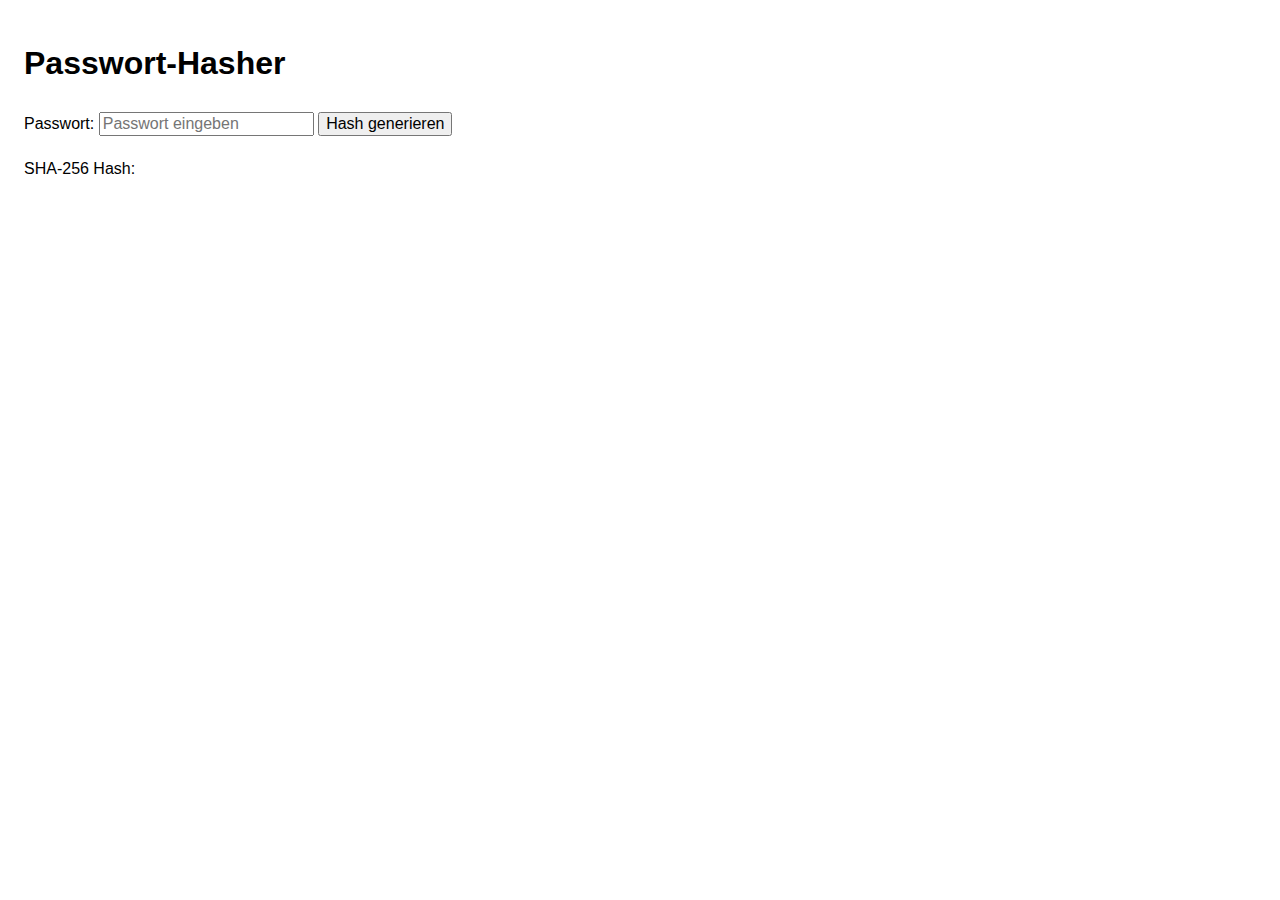
<file: docs/apasswort.html>
<!DOCTYPE html>
<html lang="de">
<head>
  <meta charset="UTF-8">
  <title>Passwort-Hasher</title>
  <style>
    body { font-family: Arial, sans-serif; padding: 1rem; }
    input, button { font-size: 1rem; margin: 0.5rem 0; }
  </style>
  <script>
    async function hashPassword() {
      const pass = document.getElementById("passwort").value;
      if (!pass) {
        alert("Bitte ein Passwort eingeben!");
        return;
      }
      const encoder = new TextEncoder();
      const data = encoder.encode(pass);
      const hashBuffer = await crypto.subtle.digest('SHA-256', data);
      const hashArray = Array.from(new Uint8Array(hashBuffer));
      const hashHex = hashArray.map(b => b.toString(16).padStart(2, '0')).join('');
      document.getElementById("hashOutput").textContent = hashHex;
    }
  </script>
</head>
<body>
  <h1>Passwort-Hasher</h1>
  <label for="passwort">Passwort:</label>
  <input type="text" id="passwort" placeholder="Passwort eingeben">
  <button onclick="hashPassword()">Hash generieren</button>
  <p>SHA-256 Hash: <span id="hashOutput"></span></p>
</body>
</html>
</file>
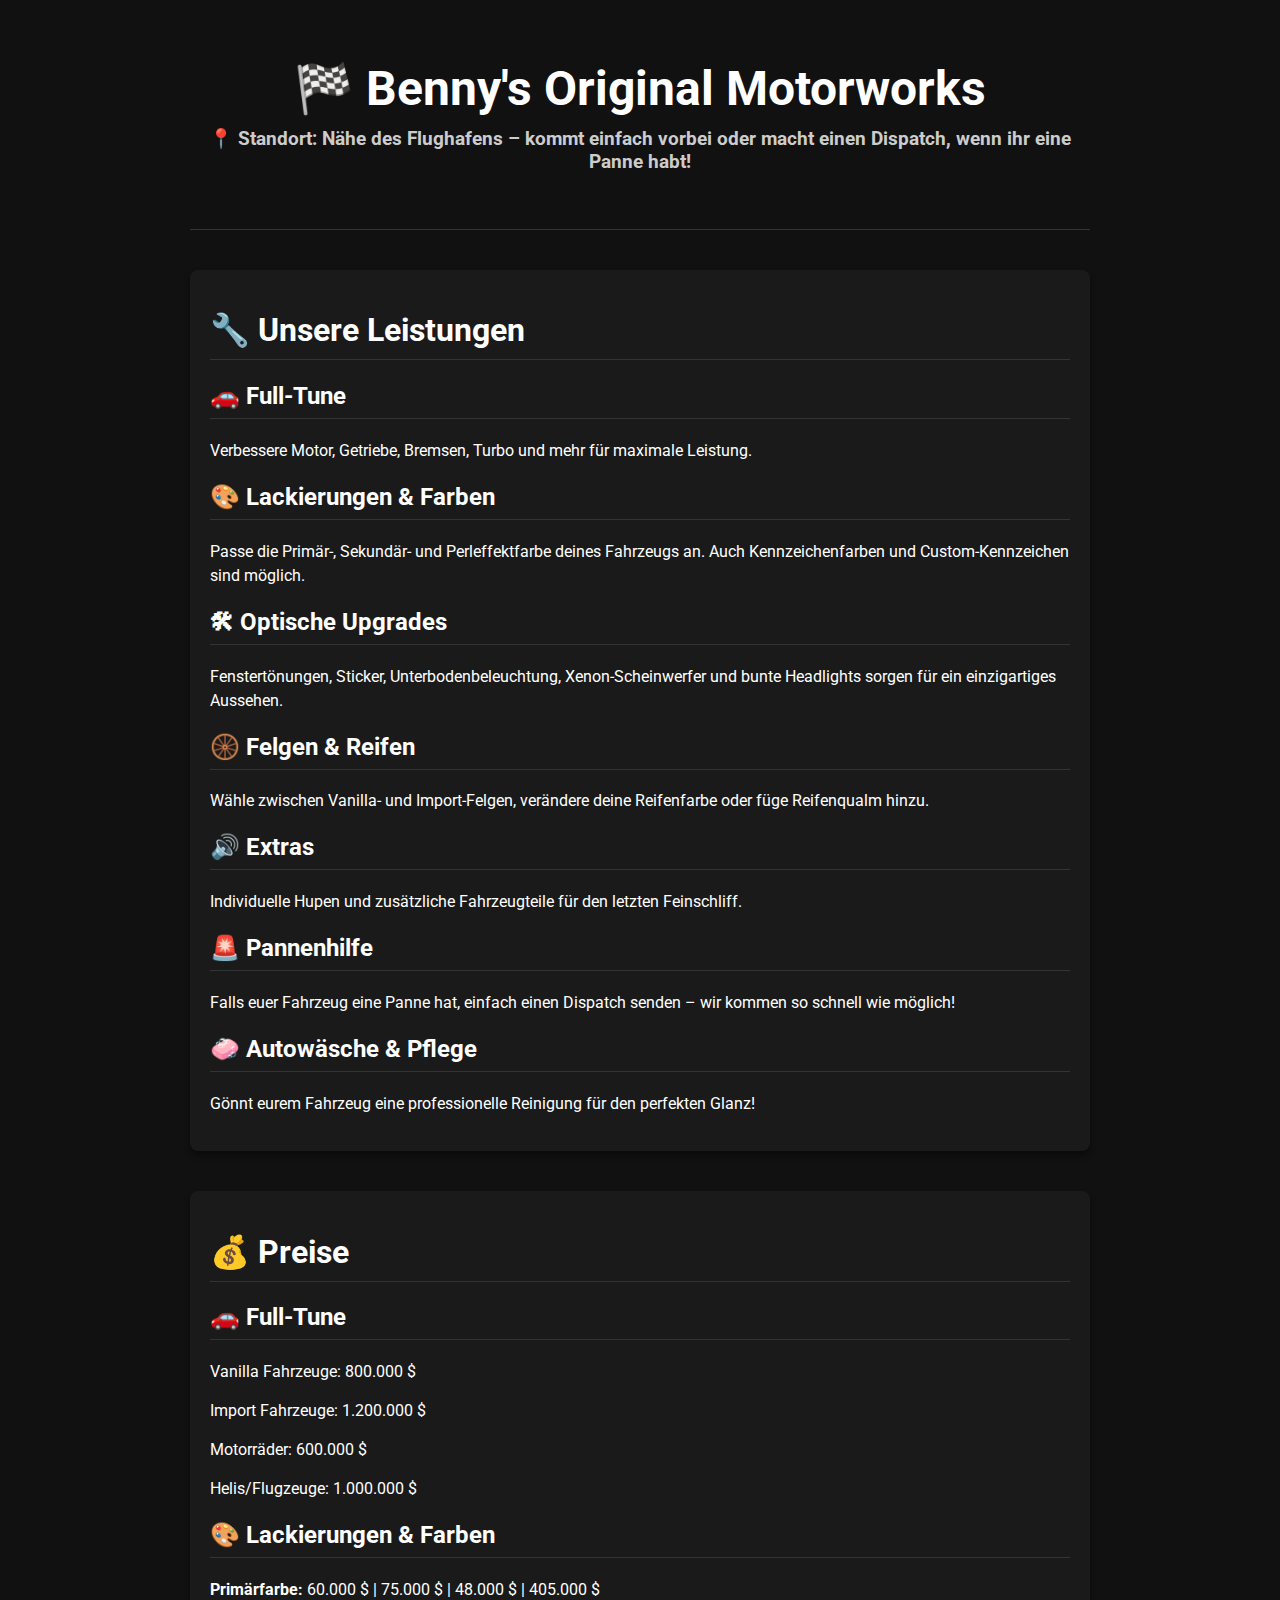
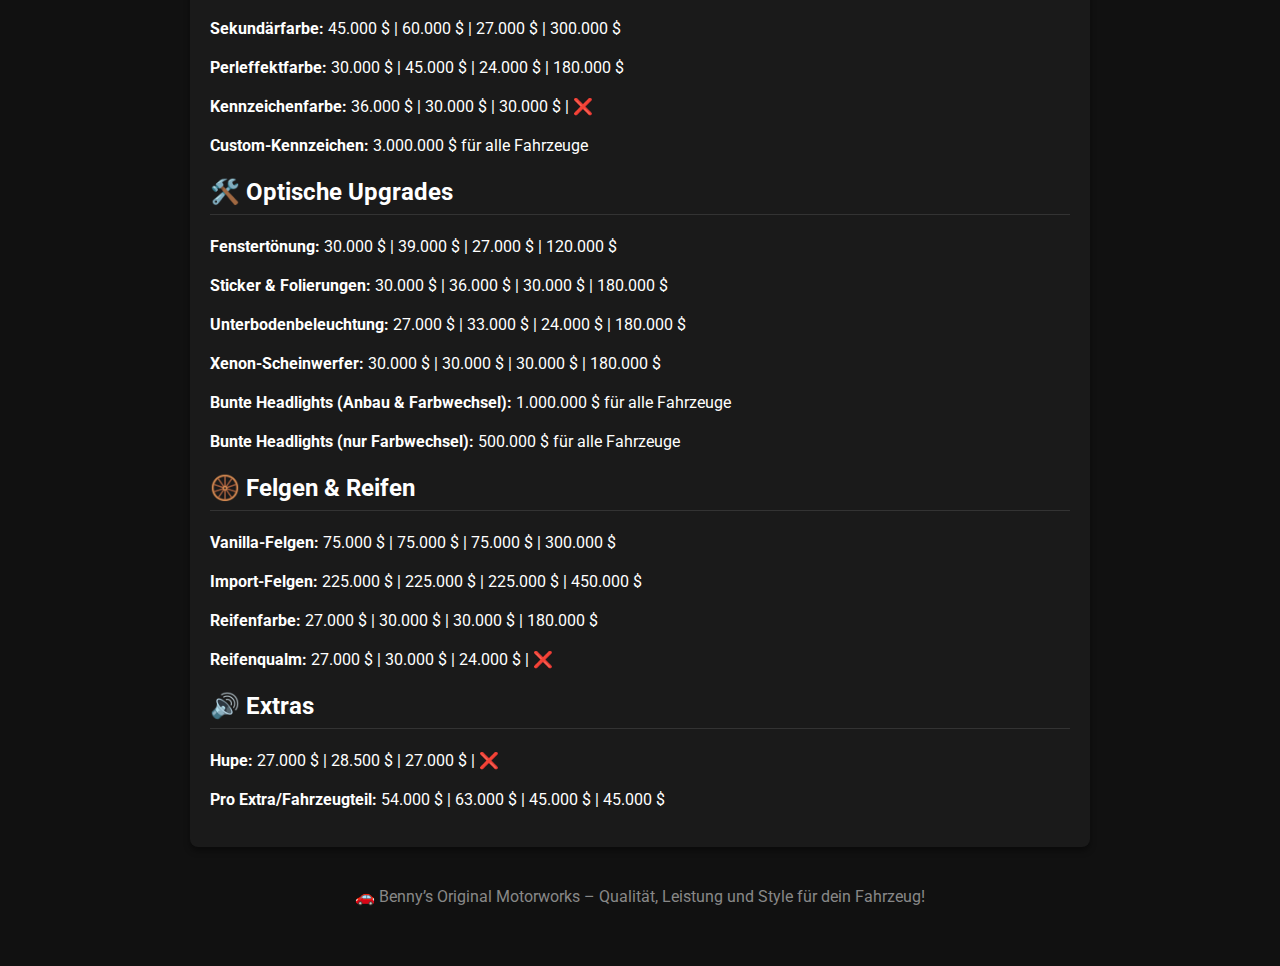
<file: docs/für_kunden.html>
<!DOCTYPE html>
<html lang="de">
<head>
  <meta charset="UTF-8">
  <meta name="viewport" content="width=device-width, initial-scale=1.0">
  <title>Benny's Original Motorworks</title>
  <link href="https://fonts.googleapis.com/css2?family=Roboto:wght@400;700&display=swap" rel="stylesheet">
  <style>
    body {
      background-color: #111;
      color: #fff;
      font-family: 'Roboto', sans-serif;
      margin: 0;
      padding: 0;
    }
    .container {
      max-width: 900px;
      margin: 0 auto;
      padding: 20px;
    }
    header {
      text-align: center;
      padding: 40px 0;
      border-bottom: 1px solid #333;
    }
    header h1 {
      font-size: 3em;
      margin: 0;
    }
    header h2 {
      font-size: 1.2em;
      margin-top: 10px;
      color: #ccc;
    }
    section {
      margin: 40px 0;
      padding: 20px;
      background-color: #1a1a1a;
      border-radius: 8px;
      box-shadow: 0 4px 6px rgba(0,0,0,0.4);
    }
    section h1 {
      font-size: 2em;
      border-bottom: 1px solid #333;
      padding-bottom: 10px;
    }
    section h2 {
      font-size: 1.5em;
      margin-top: 20px;
      border-bottom: 1px solid #333;
      padding-bottom: 8px;
    }
    section p {
      margin: 15px 0;
      line-height: 1.5;
    }
    section p strong {
      color: #fff;
    }
    footer {
      text-align: center;
      margin: 40px 0;
      font-size: 1em;
      color: #888;
    }
    @media screen and (max-width: 600px) {
      header h1 {
        font-size: 2.5em;
      }
      section h1 {
        font-size: 1.8em;
      }
      section h2 {
        font-size: 1.3em;
      }
    }
  </style>
</head>
<body>
  <div class="container">
    <header>
      <h1>🏁 Benny's Original Motorworks</h1>
      <h2>📍 Standort: Nähe des Flughafens – kommt einfach vorbei oder macht einen Dispatch, wenn ihr eine Panne habt!</h2>
    </header>
    
    <section>
      <h1>🔧 Unsere Leistungen</h1>
      <h2>🚗 Full-Tune</h2>
      <p>Verbessere Motor, Getriebe, Bremsen, Turbo und mehr für maximale Leistung.</p>
      
      <h2>🎨 Lackierungen & Farben</h2>
      <p>Passe die Primär-, Sekundär- und Perleffektfarbe deines Fahrzeugs an. Auch Kennzeichenfarben und Custom-Kennzeichen sind möglich.</p>
      
      <h2>🛠 Optische Upgrades</h2>
      <p>Fenstertönungen, Sticker, Unterbodenbeleuchtung, Xenon-Scheinwerfer und bunte Headlights sorgen für ein einzigartiges Aussehen.</p>
      
      <h2>🛞 Felgen & Reifen</h2>
      <p>Wähle zwischen Vanilla- und Import-Felgen, verändere deine Reifenfarbe oder füge Reifenqualm hinzu.</p>
      
      <h2>🔊 Extras</h2>
      <p>Individuelle Hupen und zusätzliche Fahrzeugteile für den letzten Feinschliff.</p>
      
      <h2>🚨 Pannenhilfe</h2>
      <p>Falls euer Fahrzeug eine Panne hat, einfach einen Dispatch senden – wir kommen so schnell wie möglich!</p>
      
      <h2>🧼 Autowäsche & Pflege</h2>
      <p>Gönnt eurem Fahrzeug eine professionelle Reinigung für den perfekten Glanz!</p>
    </section>
    
    <section>
      <h1>💰 Preise</h1>
      
      <h2>🚗 Full-Tune</h2>
      <p>Vanilla Fahrzeuge: 800.000 $</p>
      <p>Import Fahrzeuge: 1.200.000 $</p>
      <p>Motorräder: 600.000 $</p>
      <p>Helis/Flugzeuge: 1.000.000 $</p>
      
      <h2>🎨 Lackierungen & Farben</h2>
      <p><strong>Primärfarbe:</strong> 60.000 $ | 75.000 $ | 48.000 $ | 405.000 $</p>
      <p><strong>Sekundärfarbe:</strong> 45.000 $ | 60.000 $ | 27.000 $ | 300.000 $</p>
      <p><strong>Perleffektfarbe:</strong> 30.000 $ | 45.000 $ | 24.000 $ | 180.000 $</p>
      <p><strong>Kennzeichenfarbe:</strong> 36.000 $ | 30.000 $ | 30.000 $ | ❌</p>
      <p><strong>Custom-Kennzeichen:</strong> 3.000.000 $ für alle Fahrzeuge</p>
      
      <h2>🛠️ Optische Upgrades</h2>
      <p><strong>Fenstertönung:</strong> 30.000 $ | 39.000 $ | 27.000 $ | 120.000 $</p>
      <p><strong>Sticker & Folierungen:</strong> 30.000 $ | 36.000 $ | 30.000 $ | 180.000 $</p>
      <p><strong>Unterbodenbeleuchtung:</strong> 27.000 $ | 33.000 $ | 24.000 $ | 180.000 $</p>
      <p><strong>Xenon-Scheinwerfer:</strong> 30.000 $ | 30.000 $ | 30.000 $ | 180.000 $</p>
      <p><strong>Bunte Headlights (Anbau & Farbwechsel):</strong> 1.000.000 $ für alle Fahrzeuge</p>
      <p><strong>Bunte Headlights (nur Farbwechsel):</strong> 500.000 $ für alle Fahrzeuge</p>
      
      <h2>🛞 Felgen & Reifen</h2>
      <p><strong>Vanilla-Felgen:</strong> 75.000 $ | 75.000 $ | 75.000 $ | 300.000 $</p>
      <p><strong>Import-Felgen:</strong> 225.000 $ | 225.000 $ | 225.000 $ | 450.000 $</p>
      <p><strong>Reifenfarbe:</strong> 27.000 $ | 30.000 $ | 30.000 $ | 180.000 $</p>
      <p><strong>Reifenqualm:</strong> 27.000 $ | 30.000 $ | 24.000 $ | ❌</p>
      
      <h2>🔊 Extras</h2>
      <p><strong>Hupe:</strong> 27.000 $ | 28.500 $ | 27.000 $ | ❌</p>
      <p><strong>Pro Extra/Fahrzeugteil:</strong> 54.000 $ | 63.000 $ | 45.000 $ | 45.000 $</p>
    </section>
    
    <footer>
      <p>🚗 Benny’s Original Motorworks – Qualität, Leistung und Style für dein Fahrzeug!</p>
    </footer>
  </div>
</body>
</html>
</file>
<file: docs/startseite.css>
* {
    margin: 0;
    padding: 0;
    box-sizing: border-box;
}
body {
    margin: 0;
    padding: 0;
    background-color: #000; /* schwarzer Hintergrund */
    display: flex;
    flex-direction: column;
    align-items: center;
    min-height: 100vh;
}

/* Styling für den Header-Bereich */
header {
    width: 100%;
    display: flex;
    justify-content: center;
    margin-top: 0px;  /* Header wird 60px weiter nach oben verschoben */
    margin-bottom: 20px;
}

/* Styling für das Header-Bild */
.header-image {
    display: block;
    width: 30%;          /* Bild nimmt 30% der Breite ein */
    max-width: 800px;
}

/* Container für die Buttons, als Grid mit 2 Spalten */
.button-container {
    display: grid;
    grid-template-columns: repeat(2, 1fr); /* Zwei gleich breite Spalten */
    gap: 10px 90px; /* Abstand zwischen den Buttons */
    width: 90%;
    max-width: 800px;
}

/* Styling der Buttons */
/* Styling der Links als Buttons */
.btn {
    display: inline-block; /* Ermöglicht die Einstellung von Breite und Höhe */
    width: 100%; /* Buttons füllen die gesamte Breite der Zelle */
    padding: 15px 30px;
    background-color: #000; /* schwarzer Hintergrund */
    color: #fff; /* weiße Schrift */
    border: 2px solid #fff; /* weiße Umrandung */
    text-align: center; /* Zentriert den Text */
    text-decoration: none; /* Entfernt die Unterstreichung */
    cursor: pointer;
    font-size: 1.1rem;
    transition: background-color 0.3s;
    margin: 5px 0; /* Vertikale Abstände zwischen den Buttons */
}


/* Hover-Effekt für die Buttons */
.btn:hover {
    background-color: #333;
}
</file>
